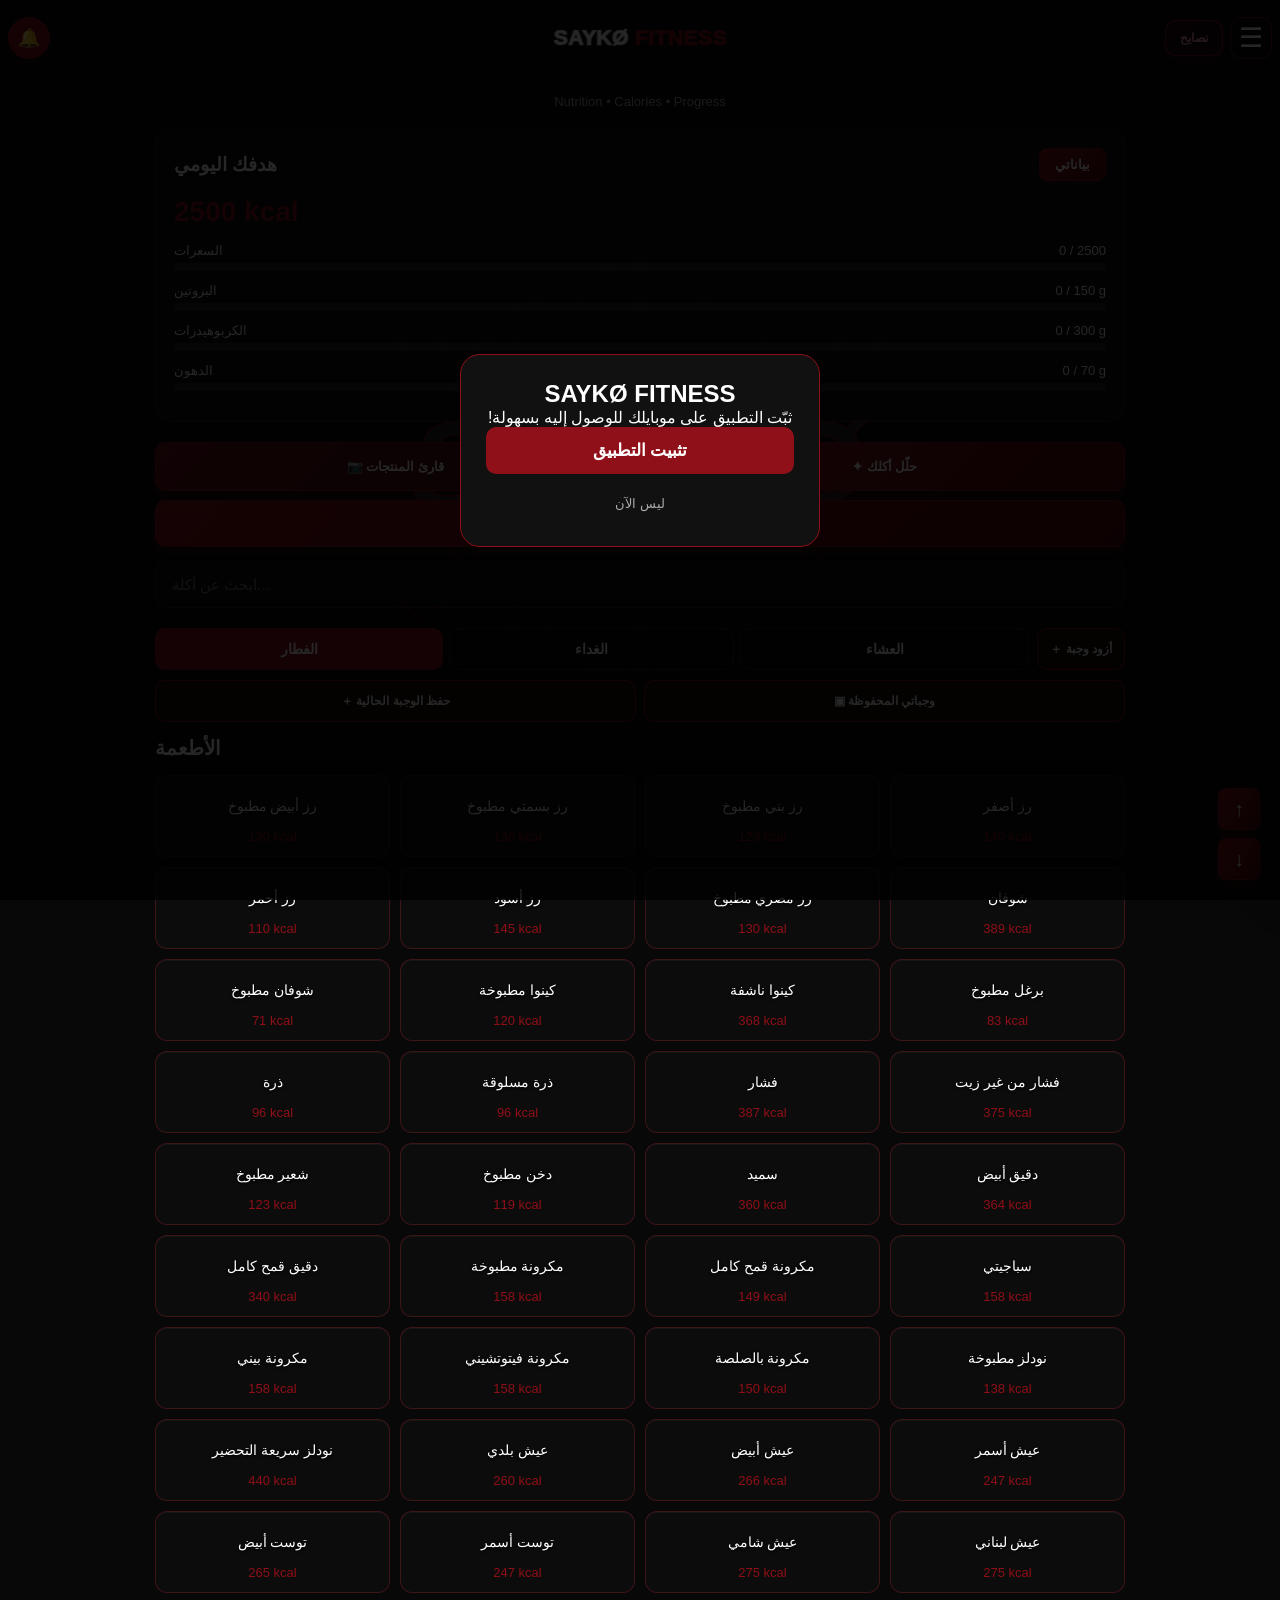
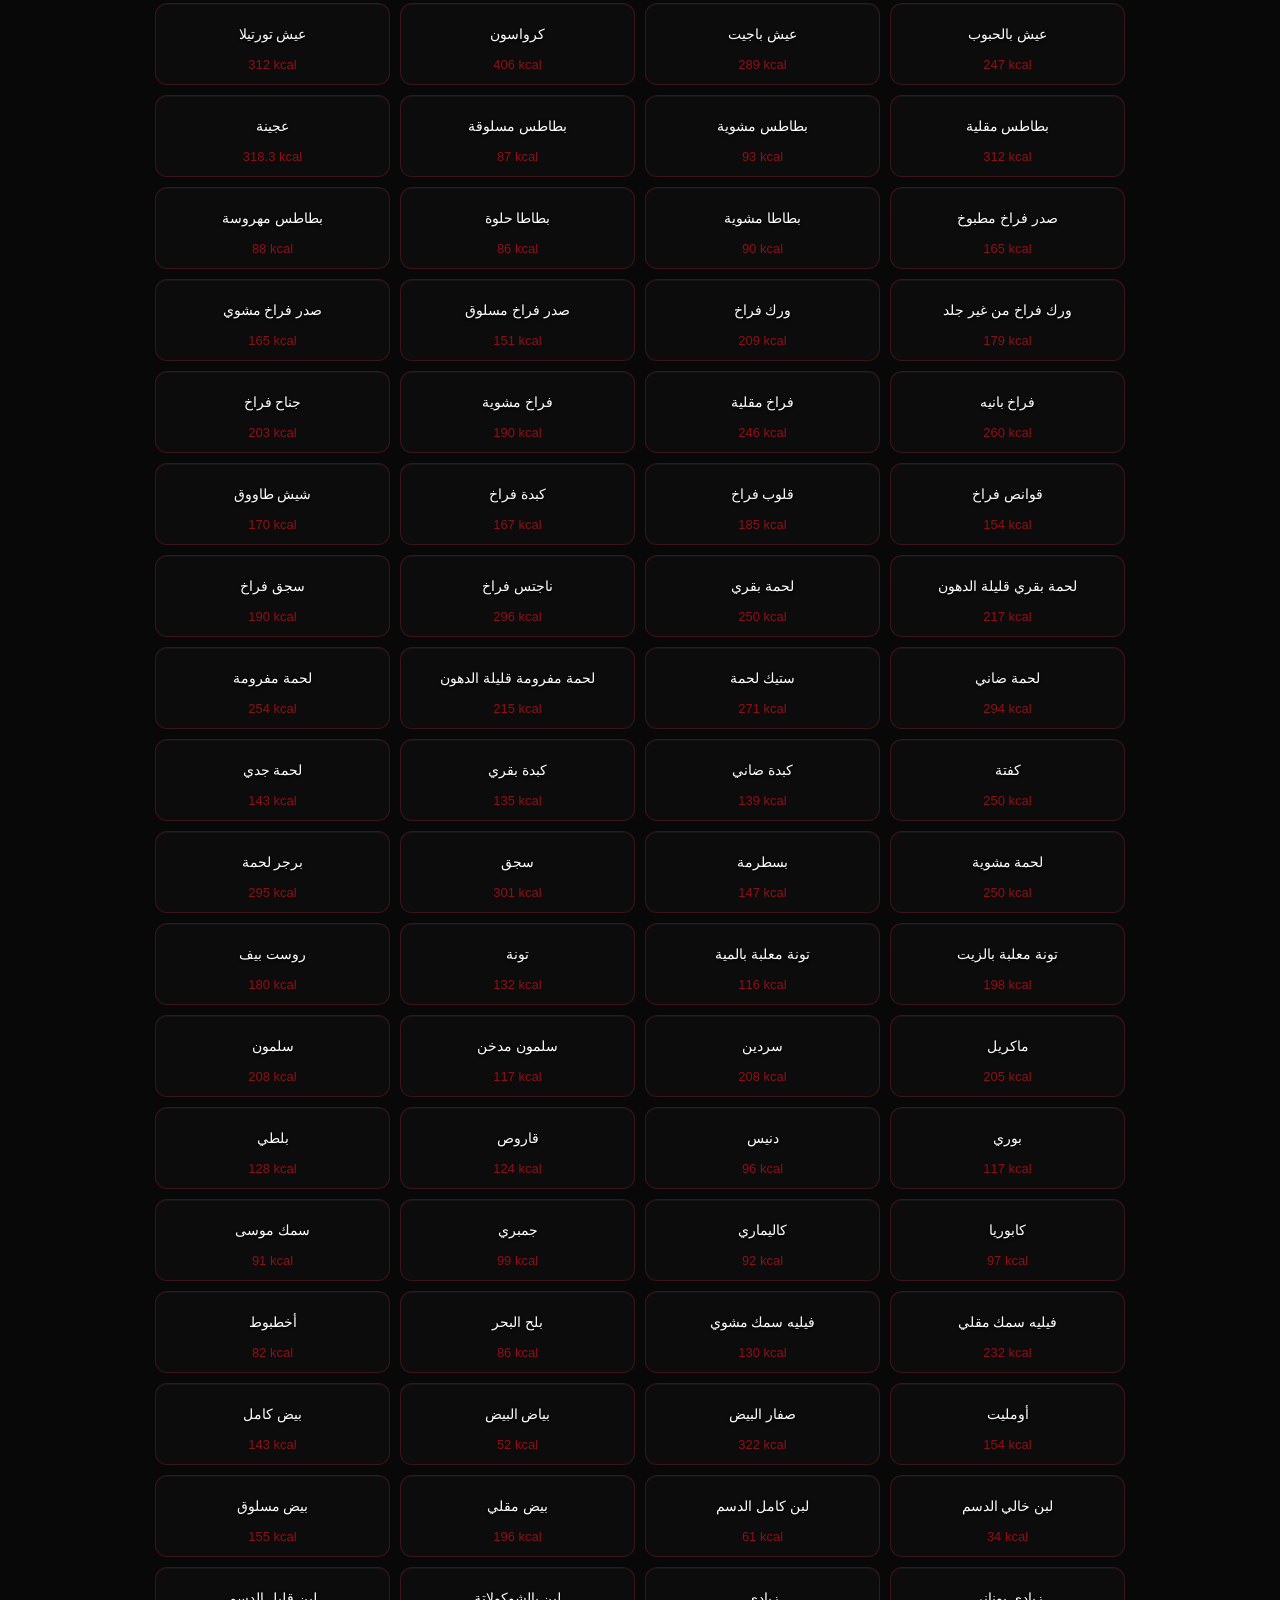
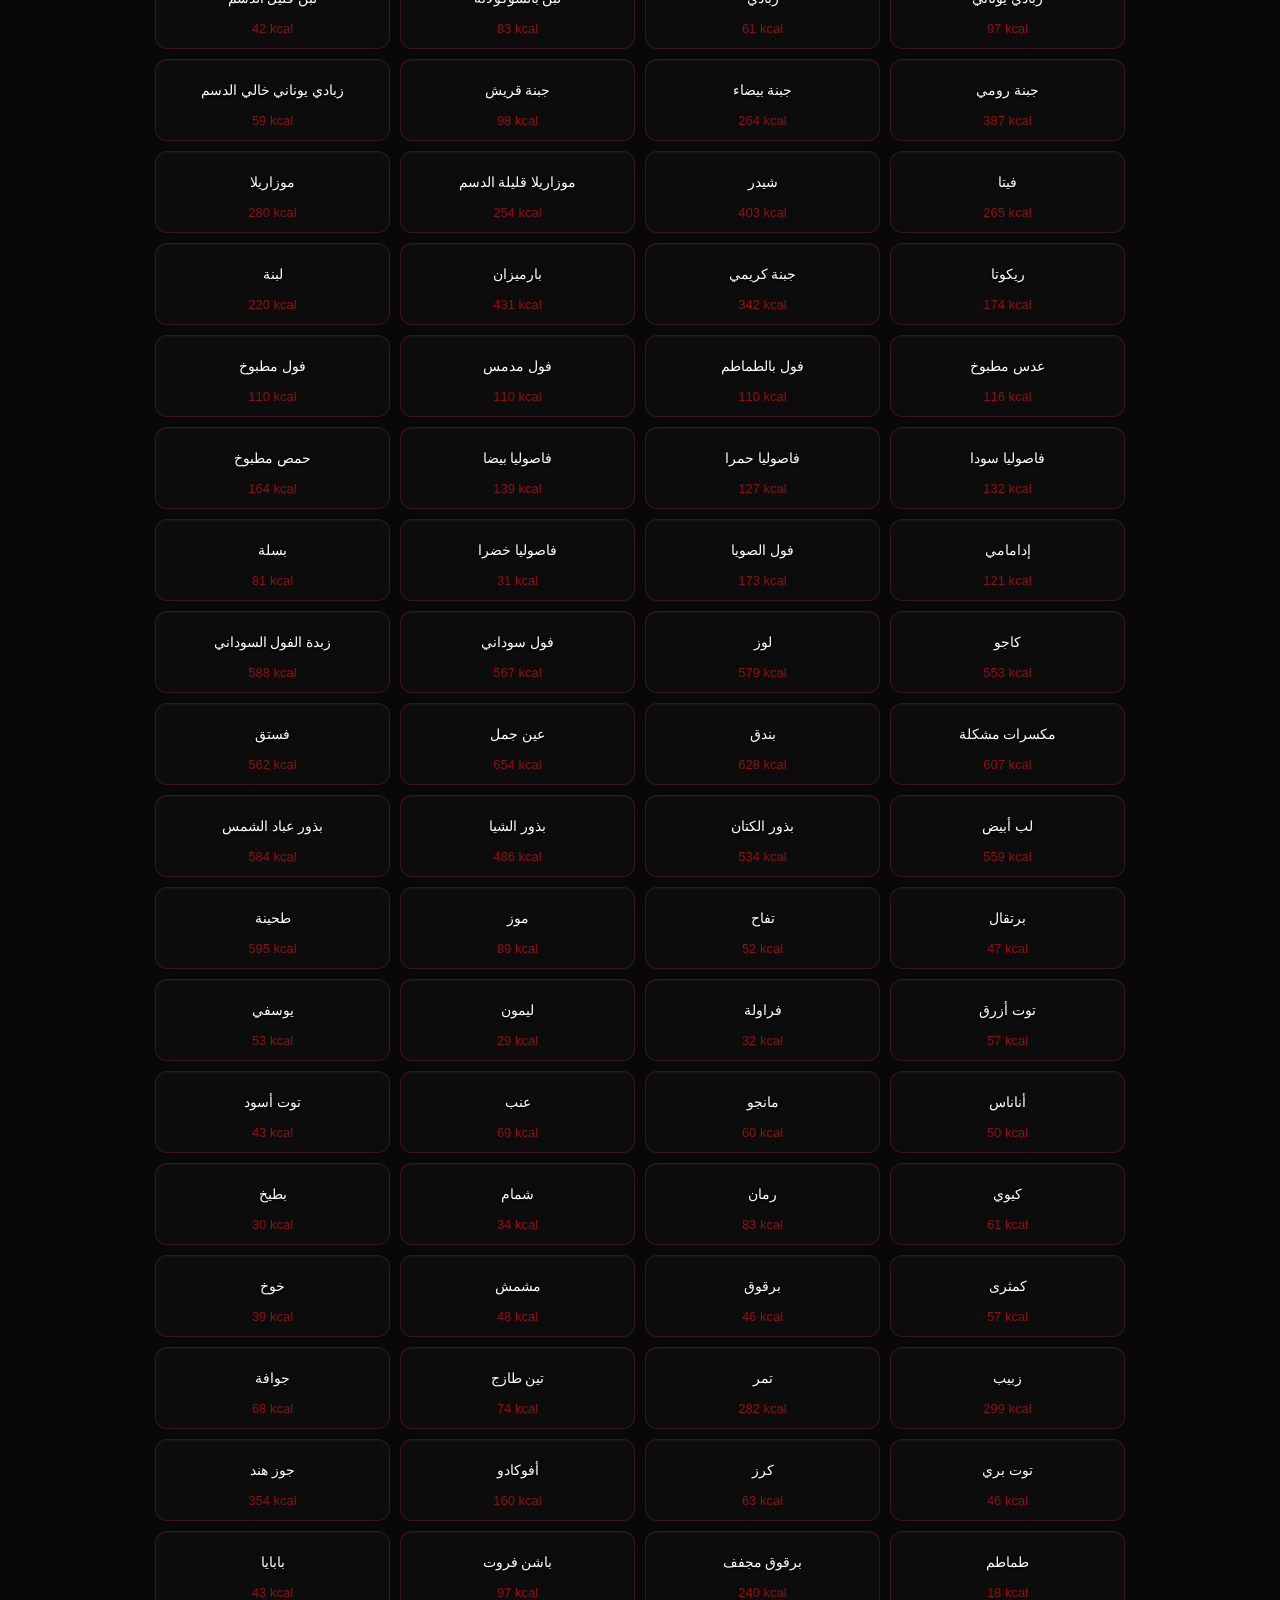
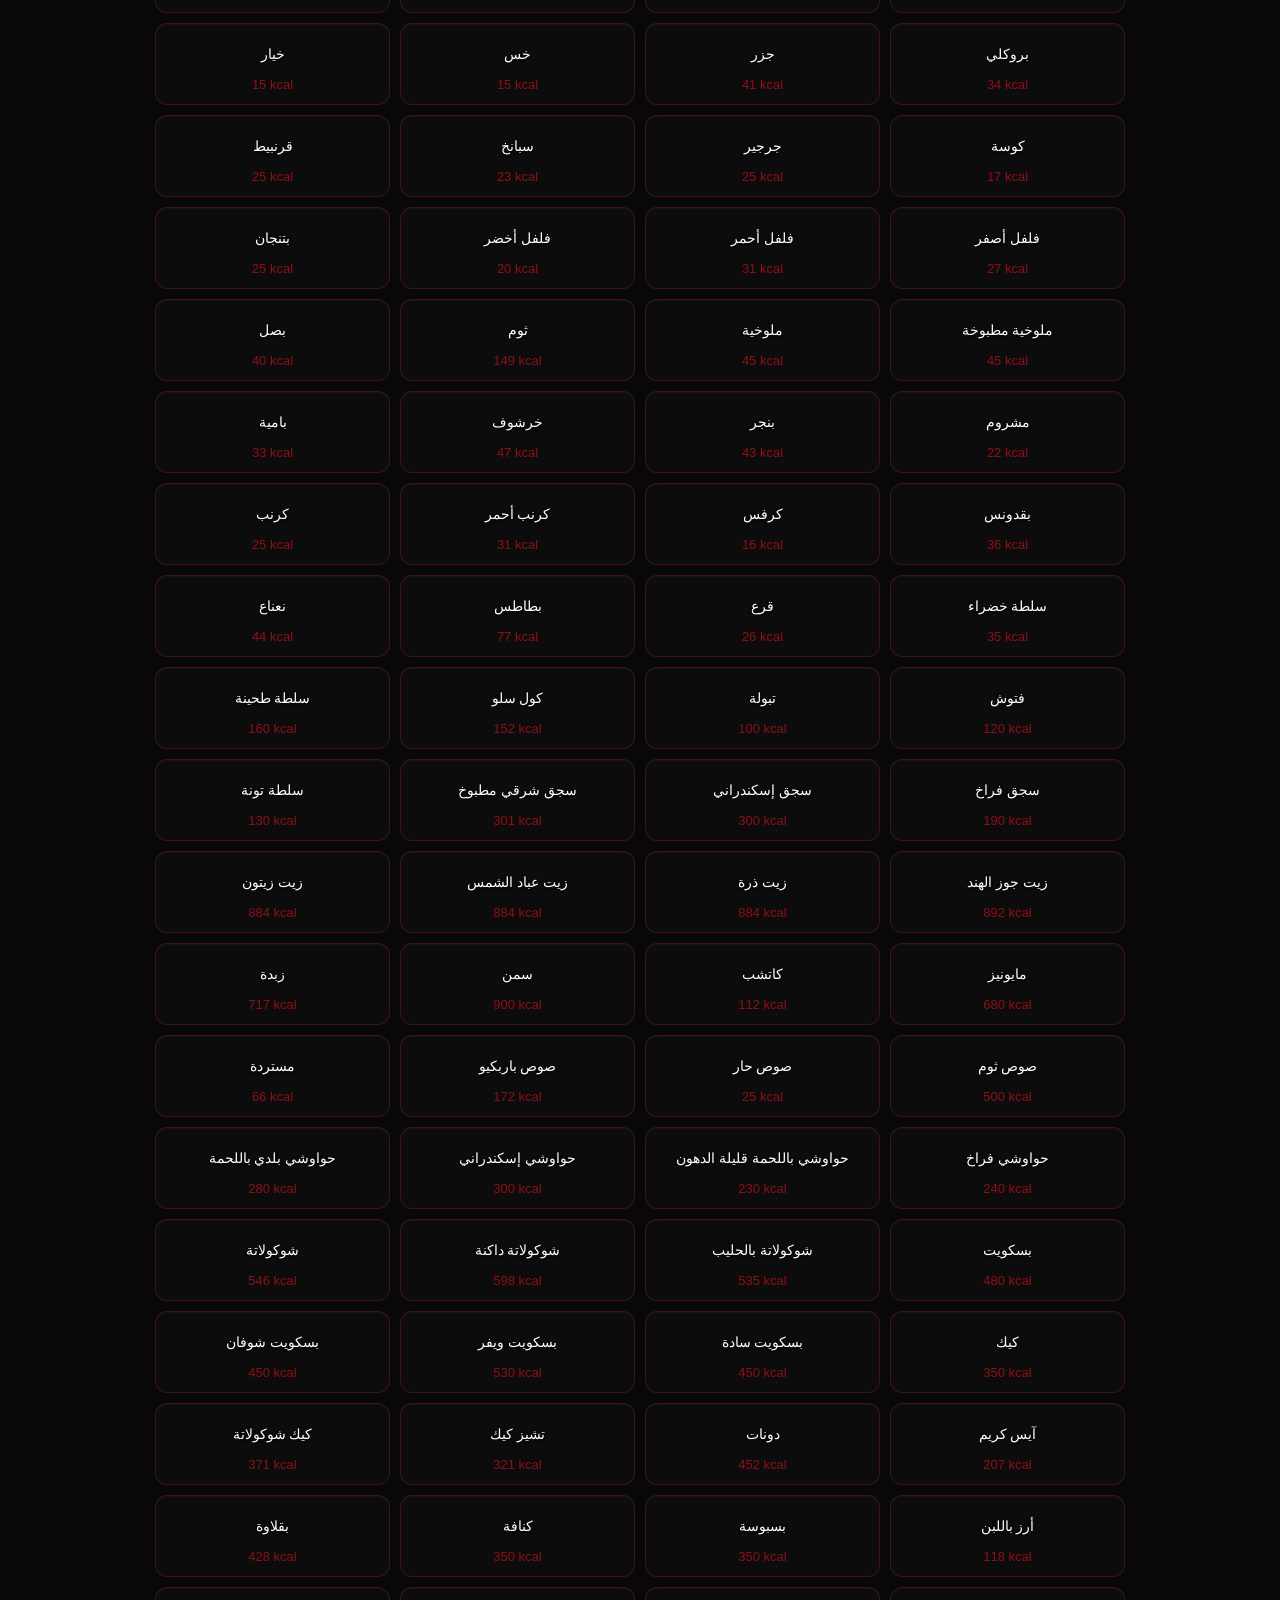
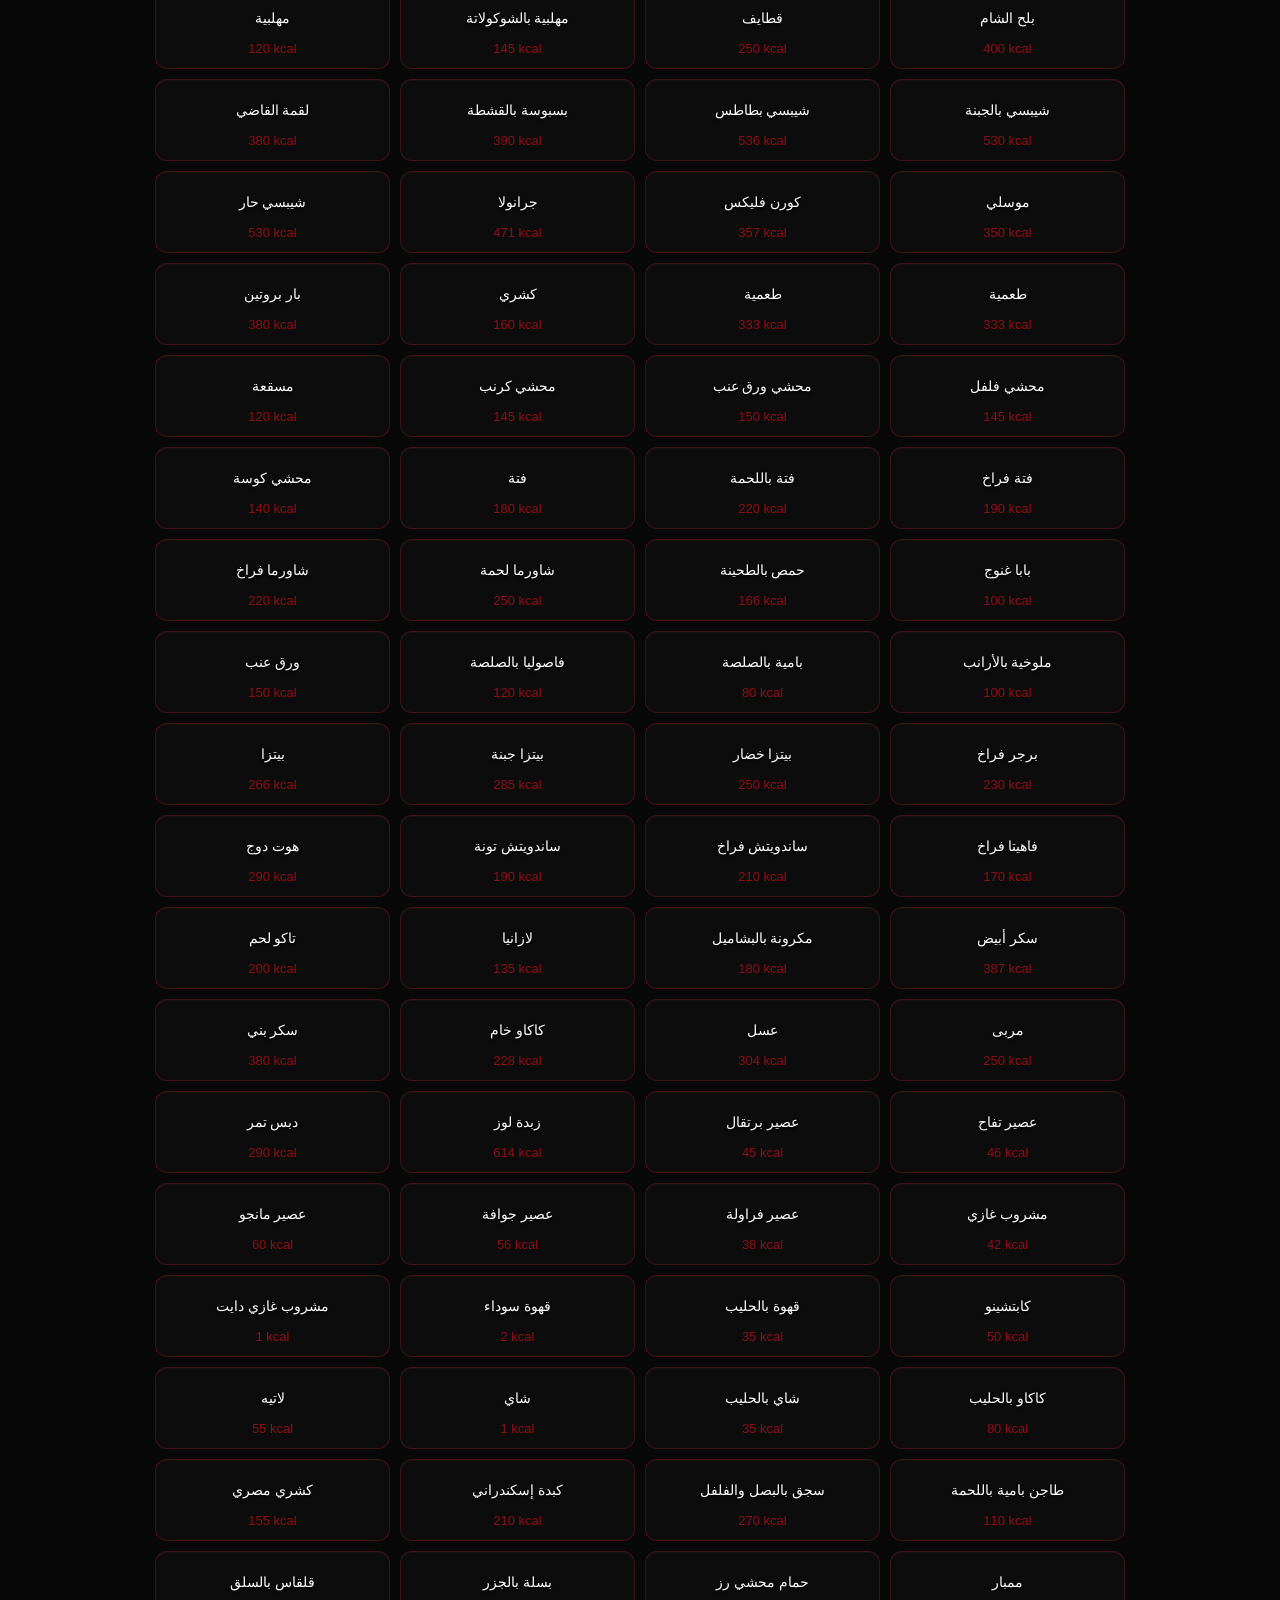
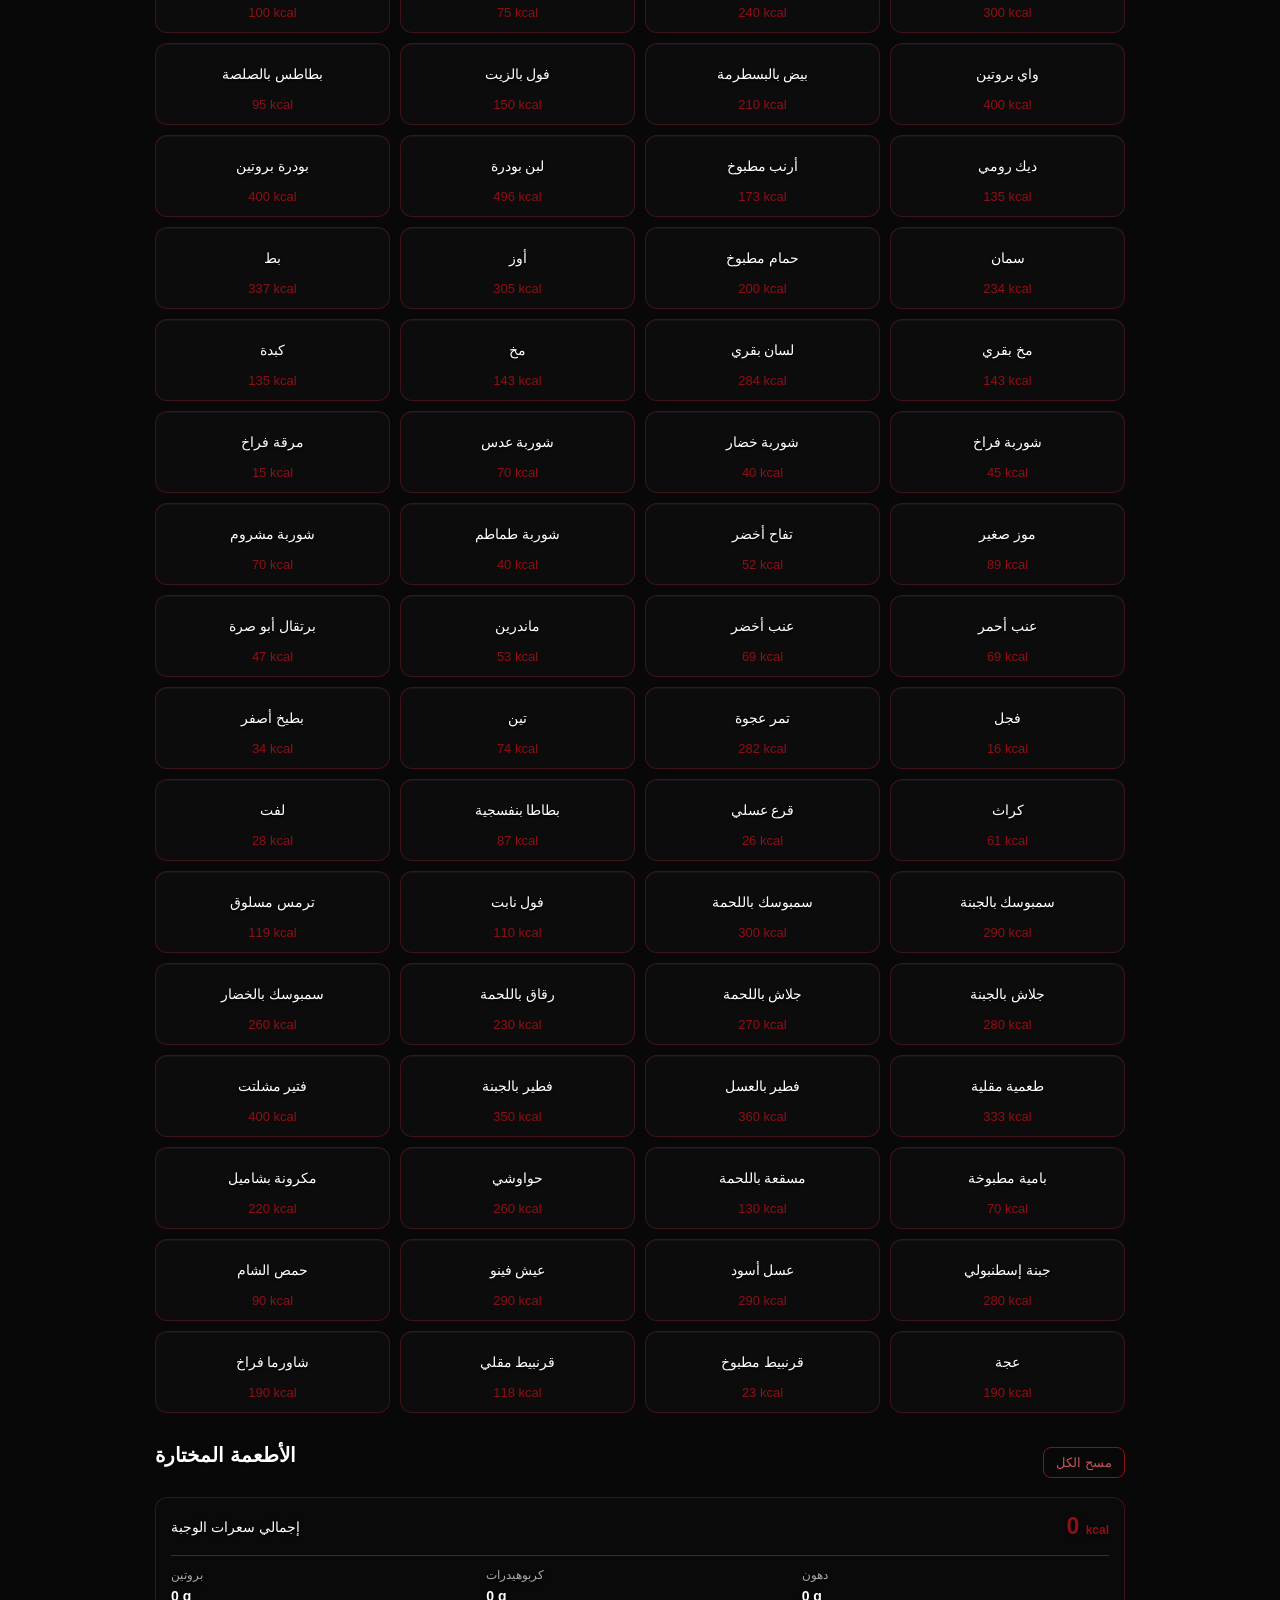
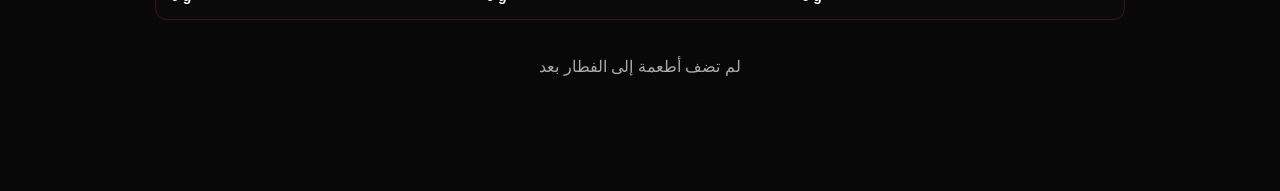
<file: index.html>
<!DOCTYPE html>

<head>

<meta charset="UTF-8">

<meta name="viewport"
      content="width=device-width, initial-scale=1.0, maximum-scale=1.0, user-scalable=no">

<title>SAYKØ FITNESS | Official Fitness & Nutrition Platform</title>
  <script type="application/ld+json">
{
  "@context": "https://schema.org",
  "@graph": [
    {
      "@type": "WebSite",
      "@id": "https://and312177-design.github.io/SAYKO/#website",
      "name": "SAYKØ FITNESS",
      "alternateName": "SAYKO FITNESS",
      "url": "https://and312177-design.github.io/SAYKO/",
      "publisher": { "@id": "https://and312177-design.github.io/SAYKO/#organization" }
    },
    {
      "@type": "Organization",
      "@id": "https://and312177-design.github.io/SAYKO/#organization",
      "name": "SAYKØ FITNESS",
      "alternateName": "SAYKO FITNESS",
      "url": "https://and312177-design.github.io/SAYKO/",
      "logo": "https://and312177-design.github.io/SAYKO/sayko-favicon.png",
      "description": "A fitness and nutrition platform offering digital tools and resources.",
      "founder": { "@id": "https://and312177-design.github.io/SAYKO/founder.html#person" }
    },
    {
      "@type": "Person",
      "@id": "https://and312177-design.github.io/SAYKO/founder.html#person",
      "name": "عمار سعيد",
      "alternateName": "Ammar",
      "jobTitle": "Founder & Creator",
      "url": "https://and312177-design.github.io/SAYKO/founder.html",
      "sameAs": [ "https://www.instagram.com/ammar_sayko/" ],
      "worksFor": { "@id": "https://and312177-design.github.io/SAYKO/#organization" }
    }
  ]
}
</script>
<meta property="og:image" content="https://and312177-design.github.io/SAYKO/sayko-social-preview.png">
<meta property="og:title" content="SAYKØ FITNESS">
<meta property="og:description" content="Free fitness and nutrition tools by SAYKØ FITNESS, founded and created by Ammar Saeed.">
<meta property="og:type" content="website">
<meta property="og:url" content="https://and312177-design.github.io/SAYKO/">
<meta property="og:image:width" content="1200">
<meta property="og:image:height" content="630">
<meta name="twitter:card" content="summary_large_image">
<meta name="twitter:title" content="SAYKØ FITNESS">
<meta name="twitter:description" content="Free fitness and nutrition tools by SAYKØ FITNESS, founded and created by Ammar Saeed.">
<meta name="twitter:image" content="https://and312177-design.github.io/SAYKO/sayko-social-preview.png">
<meta name="description" content="SAYKØ FITNESS is a free fitness and nutrition platform created by Ammar Saeed. Explore nutrition tools, calorie tracking and fitness resources.">
  <link rel="icon" type="image/png" sizes="512x512" href="https://and312177-design.github.io/SAYKO/sayko-favicon.png">
<link rel="apple-touch-icon" href="https://and312177-design.github.io/SAYKO/sayko-favicon.png">
<link rel="apple-touch-icon" href="[data-uri]">
  

<link rel="manifest" href="manifest.json">

<meta name="theme-color"
      content="#080808">

<style>

/* ================= RESET ================= */

*{
    box-sizing:border-box;
    margin:0;
    padding:0;
    font-family:Arial,Tahoma,sans-serif;
}

:root{
    --red:#8f1018;
    --bg:#080808;
    --card:#111111;
    --border:rgba(65,65,65,.72);
    --text:#fff;
    --muted:#aaa;
}

body.light{
    --bg:#f4f4f4;
    --card:#ffffff;
    --border:rgba(190,190,190,.72);
    --text:#111;
    --muted:#666;
}

body{
    background-color:var(--bg);
    /* الخلفية ثابتة عبر عنصر مستقل حتى لا تتحرك مع سكرول أندرويد */
    color:var(--text);
    isolation:isolate;
    min-height:100vh;
    padding-top:70px;
    transition:.25s;
}


/* ================= HEADER ================= */

header{
    height:70px;
    background:transparent;
    border-bottom:1px solid transparent;
    box-shadow:none;
    display:flex;
    align-items:center;
    justify-content:center;
    padding:0 18px;
    position:fixed;
    top:0;
    left:0;
    right:0;
    width:100%;
    z-index:5000;
}

.logo{
    position:absolute;
    left:50%;
    transform:translateX(-50%);
    white-space:nowrap;
    font-size:24px;
    font-weight:bold;
    letter-spacing:2px;
}

.logo span{
    color:var(--red);
}

.headerActions{
    position:absolute;
    right:18px;
    left:18px;
    display:flex;
    align-items:center;
    justify-content:space-between;
    direction:rtl;
    pointer-events:none;
}

.headerActions button{
    pointer-events:auto;
}

.menuBtn{
    background:none;
    border:0;
    color:var(--text);
    font-size:28px;
    cursor:pointer;
    width:45px;
    height:45px;
    order:1;
}

.updateBtn{
    order:2;
}


.menuBtn{
    background:none;
    border:0;
    color:var(--text);
    font-size:28px;
    cursor:pointer;
    width:45px;
    height:45px;
}

.headerLeft{
    display:flex;
    align-items:center;
}


/* ================= UPDATE BELL ================= */

.updateBtn{
    position:relative;
    width:42px;
    height:42px;
    border-radius:50%;
    border:1px solid var(--red);
    background:var(--red);
    color:#fff;
    cursor:pointer;
    font-size:18px;
}

.updateDot{
    position:absolute;
    top:1px;
    right:1px;
    width:11px;
    height:11px;
    background:#fff;
    border:2px solid var(--red);
    border-radius:50%;
    display:none;
    box-shadow:0 0 0 2px rgba(255,255,255,.15);
}

.updateDot.show{
    display:block;
    animation:updateDotPulse 1.2s infinite;
}

@keyframes updateDotPulse{

    0%,100%{
        transform:scale(1);
    }

    50%{
        transform:scale(1.25);
    }

}


/* ================= SIDE MENU ================= */

.sideOverlay{
    position:fixed;
    inset:0;
    background:rgba(0,0,0,.65);
    z-index:2000;
    opacity:0;
    visibility:hidden;
    transition:.25s;
}

.sideOverlay.show{
    opacity:1;
    visibility:visible;
}

.sideMenu{
    position:fixed;
    top:0;
    right:0;
    width:300px;
    max-width:85%;
    height:100vh;
    background:var(--card);
    border-left:1px solid var(--border);
    z-index:2100;
    transform:translateX(100%);
    transition:transform .3s ease;
    box-shadow:-8px 0 30px rgba(0,0,0,.45);
}

.sideMenu.open{
    transform:translateX(0);
}

.sideHeader{
    height:75px;
    display:flex;
    align-items:center;
    justify-content:space-between;
    padding:0 20px;
    border-bottom:1px solid var(--border);
}

.sideTitle{
    font-size:21px;
    font-weight:bold;
}

.closeMenu{
    width:40px;
    height:40px;
    border:0;
    background:none;
    color:var(--text);
    font-size:28px;
    cursor:pointer;
}

.menuItems{
    padding:15px 10px;
}

.menuItem{
    width:100%;
    background:none;
    border:0;
    color:var(--text);
    padding:17px 15px;
    font-size:17px;
    text-align:right;
    cursor:pointer;
    border-radius:10px;
    display:flex;
    align-items:center;
    justify-content:flex-start;
    gap:12px;
    direction:rtl;
}

.menuItem:hover{
    background:rgba(255,0,0,.10);
}

.menuItem .icon{
    width:25px;
    text-align:center;
    flex-shrink:0;
}

/* SOCIAL ACCOUNTS */
/* ================= MAIN ================= */

main{
    width:100%;
    max-width:1000px;
    margin:auto;
    padding:20px 15px 90px;
}

.subtitle{
    text-align:center;
    color:var(--muted);
    font-size:13px;
    margin-bottom:20px;
}


/* ================= GOAL ================= */

.goalCard{
    background:var(--card);
    border:1px solid var(--border);
    border-radius:15px;
    padding:18px;
    margin-bottom:20px;
}

.goalTop{
    display:flex;
    justify-content:space-between;
    align-items:center;
    margin-bottom:15px;
}

.goalTitle{
    font-size:19px;
    font-weight:bold;
}

.editBtn{
    background:var(--red);
    color:#fff;
    border:1px solid var(--red);
    border-radius:8px;
    padding:8px 15px;
    cursor:pointer;
    font-weight:bold;
}

.totalCalories{
    font-size:28px;
    font-weight:bold;
    color:var(--red);
    margin-bottom:15px;
}

.progressItem{
    margin-bottom:12px;
}

.progressInfo{
    display:flex;
    justify-content:space-between;
    font-size:13px;
    margin-bottom:5px;
}

.progressBar{
    width:100%;
    height:8px;
    background:#292929;
    border-radius:20px;
    overflow:hidden;
}

.progressFill{
    height:100%;
    width:0%;
    background:var(--red);
    border-radius:20px;
    transition:.3s;
}


/* ================= SEARCH ================= */

.searchBox{
    margin-bottom:20px;
}

.searchBox input{
    width:100%;
    padding:14px 16px;
    border-radius:12px;
    border:1px solid var(--border);
    background:var(--card);
    color:var(--text);
    outline:none;
    font-size:15px;
}

.searchBox input:focus{
    border-color:var(--red);
}


/* ================= FOOD ================= */

.sectionTitle{
    font-size:20px;
    font-weight:bold;
    margin-bottom:15px;
}

.foodGrid{
    display:grid;
    grid-template-columns:repeat(4,1fr);
    gap:10px;
}

.foodCard{
    background:var(--card);
    border:1px solid var(--border);
    border-radius:12px;
    padding:12px 7px;
    cursor:pointer;
    text-align:center;
    transition:.2s;
}

.foodCard:hover{
    border-color:var(--red);
    transform:translateY(-2px);
}

.foodName{
    color:var(--text);
    font-size:14px;
    min-height:35px;
    display:flex;
    align-items:center;
    justify-content:center;
}

.foodCalories{
    color:var(--red);
    font-size:13px;
    margin-top:6px;
}

body.light .foodName{
    color:#000;
}

body.light .foodCard{
    color:#000;
}


/* ================= SELECTED ================= */

.selectedSection{
    margin-top:30px;
}

.selectedHeader{
    display:flex;
    justify-content:space-between;
    align-items:center;
    margin-bottom:15px;
}

.clearBtn{
    background:none;
    color:var(--red);
    border:1px solid var(--red);
    padding:7px 12px;
    border-radius:8px;
    cursor:pointer;
}

.selectedFood{
    background:var(--card);
    border:1px solid var(--border);
    border-radius:12px;
    padding:14px;
    margin-bottom:10px;
}

.selectedTop{
    display:flex;
    justify-content:space-between;
    align-items:flex-start;
}

.selectedName{
    color:var(--text);
    font-size:16px;
    font-weight:bold;
}

body.light .selectedName{
    color:#000;
}

.selectedCalories{
    color:var(--red);
    font-weight:bold;
}

.selectedWeight{
    color:var(--red);
    font-size:13px;
    margin-top:3px;
}

.selectedMacros{
    color:var(--muted);
    font-size:13px;
    margin-top:8px;
}

.removeBtn{
    color:var(--red);
    background:none;
    border:0;
    cursor:pointer;
    font-size:18px;
}


/* ================= SCROLL ================= */

.scrollBtn{
    position:fixed;
    right:20px;
    width:42px;
    height:42px;
    border-radius:8px;
    background:var(--red);
    color:#fff;
    border:1px solid var(--red);
    z-index:1000;
    font-size:20px;
    font-weight:bold;
    cursor:pointer;
    box-shadow:0 3px 10px rgba(0,0,0,.25);
}

#scrollTop{
    bottom:70px;
    right:20px;
}

#scrollBottom{
    bottom:20px;
    right:20px;
}


/* ================= MODALS ================= */

.modalOverlay{
    position:fixed;
    inset:0;
    background:rgba(0,0,0,.7);
    display:none;
    align-items:center;
    justify-content:center;
    z-index:3000;
    padding:15px;
}

.modalOverlay.show{
    display:flex;
    overflow:hidden;
    overscroll-behavior:contain;
    touch-action:pan-y;
}

.modal{
    width:100%;
    max-width:430px;
    max-height:90vh;
    max-height:90dvh;
    overflow-y:auto;
    overscroll-behavior:contain;
    -webkit-overflow-scrolling:touch;
    touch-action:pan-y;
    background:var(--card);
    border:1px solid var(--border);
    border-radius:18px;
    padding:20px;
}

.modalHeader{
    display:flex;
    justify-content:space-between;
    align-items:center;
    margin-bottom:20px;
}

.modalTitle{
    font-size:20px;
    font-weight:bold;
}

.closeBtn{
    width:36px;
    height:36px;
    min-width:36px;
    display:inline-flex;
    align-items:center;
    justify-content:center;
    background:linear-gradient(145deg,rgba(143,16,24,.24),rgba(20,12,13,.92));
    border:1px solid rgba(190,42,53,.48);
    border-radius:11px;
    color:#f0a0a5;
    font-size:25px;
    line-height:1;
    cursor:pointer;
    box-shadow:inset 0 1px rgba(255,255,255,.05),0 5px 14px rgba(0,0,0,.24);
    transition:background .18s ease,border-color .18s ease,transform .18s ease;
}
.closeBtn:active{transform:scale(.94);background:linear-gradient(145deg,rgba(175,25,36,.42),rgba(20,12,13,.96));}
.closeBtn:focus-visible{outline:2px solid #c34a53;outline-offset:2px;}
.modalHeader .closeBtn{flex:0 0 36px;}

.inputGroup{
    margin-bottom:14px;
}

.inputGroup label{
    display:block;
    color:var(--muted);
    font-size:13px;
    margin-bottom:6px;
}

.inputGroup input,
.inputGroup select{
    width:100%;
    padding:12px;
    border-radius:9px;
    border:1px solid var(--border);
    background:var(--bg);
    color:var(--text);
    outline:none;
}

.primaryBtn{
    width:100%;
    padding:13px;
    background:linear-gradient(135deg,#8f1018,#53070c);
    color:#fff;
    border:1px solid #8f1018;
    border-radius:10px;
    cursor:pointer;
    font-weight:bold;
    font-size:15px;
}

.primaryBtn:hover{
    background:#666;
}


/* ================= UNITS ================= */

.unitButtons{
    display:flex;
    gap:8px;
    margin-bottom:15px;
}

.unitBtn{
    flex:1;
    padding:10px;
    border-radius:8px;
    border:1px solid #8f1018;
    background:linear-gradient(135deg,#8f1018,#53070c);
    color:#fff;
    cursor:pointer;
    font-weight:bold;
}

.unitBtn:hover{
    background:linear-gradient(135deg,#a51b25,#650910);
}

.unitBtn.active{
    background:linear-gradient(135deg,#8f1018,#53070c);
    color:#fff;
    border-color:#a51b25;
    box-shadow:0 4px 13px rgba(143,16,24,.22);
}


/* ================= LIVE NUTRITION ================= */

.liveNutrition{
    background:var(--bg);
    border:1px solid var(--border);
    border-radius:12px;
    padding:14px;
    margin:5px 0 15px;
}

.liveTitle{
    color:var(--muted);
    font-size:13px;
    margin-bottom:12px;
    text-align:center;
}

.liveGrid{
    display:grid;
    grid-template-columns:repeat(2,1fr);
    gap:8px;
}

.liveItem{
    background:var(--card);
    border:1px solid var(--border);
    border-radius:9px;
    padding:10px;
    text-align:center;
}

.liveItem span{
    display:block;
    color:var(--muted);
    font-size:12px;
    margin-bottom:4px;
}

.liveItem strong{
    color:var(--red);
    font-size:16px;
}


/* ================= REFERENCES ================= */

.reference{
    padding:13px;
    border-bottom:1px solid var(--border);
}

.reference:last-child{
    border-bottom:0;
}

.reference strong{
    color:var(--text);
}

.reference span{
    display:block;
    color:var(--muted);
    font-size:12px;
    margin-top:4px;
}


/* ================= ERROR ================= */

.errorOverlay{
    position:fixed;
    inset:0;
    background:rgba(0,0,0,.45);
    display:none;
    align-items:center;
    justify-content:center;
    z-index:5000;
}

.errorOverlay.show{
    display:flex;
}

.errorBox{
    width:90%;
    max-width:330px;
    background:var(--card);
    border:1px solid var(--red);
    border-radius:14px;
    padding:20px;
    text-align:center;
}

.errorBox h3{
    color:var(--red);
    margin-bottom:10px;
}

.errorBox p{
    color:var(--text);
    font-size:14px;
    line-height:1.6;
}

.errorBox button{
    margin-top:15px;
    background:linear-gradient(135deg,#8f1018,#53070c);
    color:#fff;
    border:1px solid #8f1018;
    padding:9px 20px;
    border-radius:8px;
    cursor:pointer;
}


/* ================= CUSTOM FOOD ================= */
.foodActionButtons{
    display:grid;
    grid-template-columns:1fr 1fr;
    gap:9px;
    margin:14px 0 9px;
}
.foodActionButtons .primaryBtn{
    margin:0;
    min-height:49px;
    padding:11px 8px;
    font-size:13px;
}
.customFoodFullBtn{
    display:block;
    width:100%;
    min-height:47px;
    margin:0 0 14px;
}
.mealHeaderRow{display:flex;align-items:stretch;gap:8px;margin:0 0 15px}
.mealHeaderRow .mealTabs{flex:1;min-width:0;margin:0;}
.addMealBtn{flex:0 0 auto;padding:0 12px;border:1px solid var(--red);border-radius:10px;background:rgba(143,16,24,.12);color:var(--text);font:inherit;font-size:12px;font-weight:800;white-space:nowrap;cursor:pointer}
.customFoodOpenBtn{
    background:var(--red);
    border-color:var(--red);
}
.analyzeFoodOpenBtn{
    background:linear-gradient(135deg,#8f1018,#53070c);
    border-color:#a51b25;
    box-shadow:0 5px 18px rgba(180,0,20,.2);
}
.analyzeHint{
    color:var(--muted);
    font-size:12px;
    line-height:1.7;
    margin:-7px 0 14px;
}
.analyzeTextarea{
    width:100%; min-height:112px; resize:vertical;
    padding:13px; border-radius:11px; border:1px solid var(--border);
    background:var(--bg); color:var(--text); outline:none;
    font:inherit; line-height:1.7;
}
.analyzeResults{margin-top:14px;display:grid;gap:9px}
.analyzeFoodRow{
    display:grid;grid-template-columns:minmax(0,1fr) 82px;gap:8px;
    align-items:center;padding:10px;border:1px solid var(--border);
    border-radius:10px;background:var(--bg);
}
.analyzeFoodRow strong{display:block;font-size:13px}
.analyzeFoodRow small{display:block;color:var(--muted);font-size:11px;margin-top:4px}
.analyzeFoodRow input{
    width:100%;padding:9px 5px;text-align:center;border-radius:8px;
    border:1px solid var(--border);background:var(--card);color:var(--text);
}
.analyzeTotals{margin-top:13px;padding:12px;border-radius:10px;background:rgba(150,15,25,.12);border:1px solid rgba(180,20,35,.35);font-size:12px;line-height:1.9}
.productScannerOpenBtn{background:linear-gradient(135deg,#6f1119,#35070b);border-color:#8f1018;box-shadow:0 5px 16px rgba(160,0,20,.18)}
.scannerVideoWrap{position:relative;overflow:hidden;border-radius:14px;background:#050505;border:1px solid var(--border);min-height:190px}
#productScannerVideo{display:block;width:100%;max-height:270px;object-fit:cover}
.scannerStatus{font-size:12px;line-height:1.7;color:var(--muted);margin:10px 0}
.scannerPreview{display:none;margin-top:13px;padding:13px;border:1px solid rgba(143,16,24,.55);border-radius:13px;background:rgba(143,16,24,.08)}
.scannerProductName{font-weight:800;font-size:16px;margin-bottom:4px}
.scannerNutrients{display:grid;grid-template-columns:repeat(2,minmax(0,1fr));gap:8px;margin:12px 0}
.scannerNutrient{padding:9px;border-radius:9px;background:rgba(255,255,255,.045);border:1px solid var(--border);font-size:12px}
.scannerNutrient b{display:block;font-size:15px;margin-top:4px}
.scannerWeightInput{width:100%;padding:11px;border-radius:9px;border:1px solid var(--border);background:var(--bg);color:var(--text);font:inherit;margin-top:6px}
.scannerActionRow{display:flex;gap:8px;margin-top:12px}
.scannerActionRow button{flex:1;min-height:44px}
.scannerSmall{font-size:11px;color:var(--muted);line-height:1.6}

.savedMealActions{display:grid;grid-template-columns:1fr 1fr;gap:8px;margin:-5px 0 14px}
.savedMealActionBtn{min-height:42px;padding:9px 10px;border:1px solid var(--red);border-radius:10px;background:rgba(143,16,24,.12);color:var(--text);font:inherit;font-size:12px;font-weight:800;cursor:pointer}
.savedMealCard{padding:13px;margin:10px 0;border:1px solid var(--border);border-radius:12px;background:var(--card)}
.savedMealCardHead{display:flex;justify-content:space-between;align-items:center;gap:8px;margin-bottom:7px}
.savedMealCardName{font-weight:800;font-size:14px}
.savedMealCardMeta{font-size:11px;color:var(--muted);line-height:1.7}
.savedMealCardActions{display:flex;gap:7px;margin-top:10px}
.savedMealCardActions button{flex:1;min-height:38px;border-radius:8px;border:1px solid var(--border);background:var(--bg);color:var(--text);font:inherit;font-size:12px;font-weight:700}
.savedMealCardActions .savedMealUse{background:var(--red);border-color:var(--red);color:#fff}
.savedMealEmpty{text-align:center;color:var(--muted);padding:22px 10px;font-size:13px}
@media(max-width:340px){.savedMealActions{grid-template-columns:1fr}}

@media(max-width:480px){.foodActionButtons{grid-template-columns:repeat(2,minmax(0,1fr));gap:7px}.foodActionButtons .primaryBtn{font-size:12px;padding:10px 5px;min-height:48px;line-height:1.35}.mealHeaderRow{gap:6px}.addMealBtn{padding:0 8px;font-size:11px}.mealTab{font-size:12px;padding:11px 3px}}
@media(max-width:340px){.mealHeaderRow{flex-wrap:wrap}.mealHeaderRow .mealTabs{flex-basis:100%}.addMealBtn{width:100%;min-height:42px}}

.customFoodNote{
    color:var(--muted);
    font-size:12px;
    line-height:1.6;
    margin:-8px 0 15px;
}
.customFoodDelete{
    margin-top:8px;
    padding:7px 10px;
    border:1px solid var(--red);
    border-radius:8px;
    color:var(--red);
    background:transparent;
    cursor:pointer;
}

/* ================= MOBILE ================= */

@media(max-width:600px){

    .foodGrid{
        grid-template-columns:repeat(4,1fr);
    }

    .foodCard{
        padding:9px 4px;
    }

    .foodName{
        font-size:12px;
    }

    .foodCalories{
        font-size:11px;
    }

    .logo{
        font-size:20px;
    }

    .headerActions{
        right:10px;
        gap:5px;
    }

    .menuBtn{
        width:40px;
        height:40px;
        font-size:27px;
    }

    .updateBtn{
        width:40px;
        height:40px;
        font-size:17px;
    }

    .sideMenu{
        width:285px;
    }

}

@media(max-width:350px){

    .foodGrid{
        grid-template-columns:repeat(3,1fr);
    }

    .logo{
        font-size:18px;
    }

}


/* ===== MEAL TABS ===== */

.mealTabs {
    display: flex;
    gap: 6px;
    overflow-x: auto;
    scrollbar-width: none;
}

.mealTab {
    flex:1 0 auto;
    min-width: 66px;
    padding: 12px 5px;
    border: 1px solid var(--border);
    border-radius: 10px;
    background: var(--card);
    color: var(--text);
    font-size: 14px;
    font-weight: bold;
    cursor: pointer;
    transition: .2s;
}

.mealTab.active {
    background: var(--red);
    border-color: var(--red);
    color: #fff;
}

.mealTotals {
    background: var(--card);
    border: 1px solid var(--border);
    border-radius: 12px;
    padding: 15px;
    margin: 12px 0;
}

.mealTotalCalories {
    display: flex;
    align-items: center;
    justify-content: space-between;
    gap: 8px;
    color: var(--text);
    font-size: 14px;
}

.mealTotalCalories strong {
    color: var(--red);
    font-size: 23px;
}

.mealTotalCalories small {
    font-size: 12px;
}

.mealMacros {
    display: grid;
    grid-template-columns: repeat(3, minmax(0, 1fr));
    gap: 8px;
    margin-top: 15px;
    padding-top: 12px;
    border-top: 1px solid var(--border);
}

.mealMacro {
    display: flex;
    flex-direction: column;
    gap: 6px;
    font-size: 12px;
    color: var(--muted);
}

.mealMacro strong {
    color: var(--text);
    font-size: 14px;
}

  

/* ================= PREMIUM RED FINISH ================= */
:root{--red:#8f1018;--red-deep:#53070c;--red-glow:rgba(143,16,24,.24);}
button,.foodCard,.modal,.goalCard,.selectedFood,.liveItem{-webkit-tap-highlight-color:transparent;}
button{transition:background .2s,border-color .2s,box-shadow .2s,transform .2s,opacity .2s;}
button:focus-visible,input:focus-visible,select:focus-visible,textarea:focus-visible{outline:2px solid #a51b25;outline-offset:2px;}
.editBtn,.updateBtn,.scrollBtn,.customFoodOpenBtn,.analyzeFoodOpenBtn{background:linear-gradient(135deg,#8f1018,#53070c);border-color:#8f1018;box-shadow:0 5px 16px var(--red-glow);}
.clearBtn,.customFoodDelete{border-color:#8f1018;color:#c6535b;}
.foodCard:hover,.selectedFood:hover,.liveItem:hover{border-color:#8f1018;box-shadow:0 5px 18px rgba(0,0,0,.22);}
.searchBox input:focus,.inputGroup input:focus,.inputGroup select:focus,.analyzeTextarea:focus,.analyzeFoodRow input:focus{border-color:#8f1018;box-shadow:0 0 0 3px var(--red-glow);}
.modal{box-shadow:0 18px 55px rgba(0,0,0,.48);}
.primaryBtn:hover,.unitBtn:hover,.errorBox button:hover{background:linear-gradient(135deg,#a51b25,#650910);}
.customFoodOpenBtn{background:linear-gradient(135deg,#8f1018,#53070c);border-color:#8f1018;}
.analyzeTotals{background:rgba(143,16,24,.13);border-color:rgba(143,16,24,.42);}

/* ================= PROFILE / MY DATA PREMIUM DESIGN ================= */
#goalModal .profileModal{
    max-width:460px;
    padding:22px;
    border:1px solid rgba(143,16,24,.48);
    border-radius:22px;
    background:radial-gradient(ellipse at  top right,rgba(143,16,24,.16),transparent 42%),linear-gradient(155deg,#151313 0%,#0b0b0c 58%,#10090a 100%);
    box-shadow:0 24px 70px rgba(0,0,0,.72),0 0 30px rgba(143,16,24,.10);
}
#goalModal .modalHeader{align-items:flex-start;margin-bottom:18px;padding-bottom:17px;border-bottom:1px solid rgba(255,255,255,.07)}
#goalModal .profileHeading{min-width:0}
#goalModal .profileEyebrow{font-size:9px;letter-spacing:2.5px;font-weight:800;color:#b84a51;margin-bottom:7px}
#goalModal .modalTitle{font-size:22px;letter-spacing:.1px;color:#fff}
#goalModal .profileSubTitle{font-size:11px;line-height:1.7;color:#929092;margin-top:6px}
#goalModal .closeBtn{width:32px;height:32px;flex:0 0 32px;border:1px solid rgba(255,255,255,.10);border-radius:10px;background:rgba(255,255,255,.04);color:#d6d1d1;line-height:1}
#goalModal .profileSectionLabel{display:flex;align-items:center;gap:9px;margin:0 0 13px;color:#e8dfe0;font-size:12px;font-weight:700}
#goalModal .profileSectionLabel span{width:4px;height:16px;border-radius:5px;background:linear-gradient(#c52b35,#650910);box-shadow:0 0 12px rgba(197,43,53,.4)}
#goalModal .inputGroup{margin-bottom:11px;padding:12px 13px;border:1px solid rgba(255,255,255,.065);border-radius:13px;background:linear-gradient(120deg,rgba(255,255,255,.035),rgba(255,255,255,.012));}
#goalModal .inputGroup label{color:#c0b9ba;font-size:12px;font-weight:600;margin-bottom:8px}
#goalModal .inputGroup input,#goalModal .inputGroup select{min-height:44px;padding:11px 12px;border:1px solid rgba(255,255,255,.10);border-radius:10px;background:#090909;color:#f5f2f2;font-size:14px;}
#goalModal .inputGroup input:focus,#goalModal .inputGroup select:focus{border-color:#8f1018;box-shadow:0 0 0 3px rgba(143,16,24,.16)}
#goalModal .goalGroup{border-color:rgba(143,16,24,.24);background:linear-gradient(125deg,rgba(143,16,24,.10),rgba(255,255,255,.015))}
#goalModal .goalGroup label{color:#e6c5c7}
#goalModal .primaryBtn{margin-top:5px;min-height:48px;border-radius:12px;background:linear-gradient(135deg,#a51b25 0%,#710d15 55%,#4b080d 100%);border:1px solid rgba(205,55,65,.55);box-shadow:0 8px 22px rgba(105,8,16,.25);letter-spacing:.3px}
#goalModal .primaryBtn:active{transform:scale(.99)}
@media(max-width:480px){#goalModal.modalOverlay{padding:10px}#goalModal .profileModal{padding:17px;border-radius:19px;max-height:92dvh}#goalModal .modalTitle{font-size:20px}}



/* PREMIUM SELECT MENUS – consistent dark red styling */
select,
.inputGroup select,
#goalModal .inputGroup select,
.analyzeFoodChoice{
  -webkit-appearance:none;
  appearance:none;
  color-scheme:dark;
  background-color:#100d0e;
  background-image:url("data:image/svg+xml,%3Csvg xmlns='http://www.w3.org/2000/svg' width='18' height='18' viewBox='0 0 24 24' fill='none' stroke='%23c34a53' stroke-width='2.2' stroke-linecap='round' stroke-linejoin='round'%3E%3Cpath d='m6 9 6 6 6-6'/%3E%3C/svg%3E");
  background-repeat:no-repeat;
  background-position:left 13px center;
  background-size:17px;
  padding-left:42px !important;
  border:1px solid rgba(143,16,24,.42);
  border-radius:12px;
  transition:border-color .18s ease,box-shadow .18s ease,background-color .18s ease;
}
select:focus,
.inputGroup select:focus,
#goalModal .inputGroup select:focus,
.analyzeFoodChoice:focus{
  outline:none;
  border-color:#b52a34;
  box-shadow:0 0 0 3px rgba(143,16,24,.19),0 5px 18px rgba(0,0,0,.2);
  background-color:#160d0f;
}
select option,
.inputGroup select option,
.analyzeFoodChoice option{
  background:#151112;
  color:#f5eeee;
  padding:12px;
}
select option:checked,
.analyzeFoodChoice option:checked{
  background:#651018;
  color:#fff;
}
select:disabled{
  opacity:.55;
  cursor:not-allowed;
}


/* SAYKO CUSTOM CHOICE SHEET */
.customSelectWrap{position:relative;width:100%;}
.customSelectNative{position:absolute!important;width:1px!important;height:1px!important;opacity:0!important;pointer-events:none!important;left:0!important;bottom:0!important;padding:0!important;}
.customSelectTrigger{width:100%;min-height:46px;padding:12px 42px 12px 14px;border:1px solid rgba(143,16,24,.55);border-radius:12px;background:linear-gradient(145deg,#171113,#090909);color:#f7eeee;text-align:right;font:inherit;position:relative;cursor:pointer;box-shadow:inset 0 1px rgba(255,255,255,.035),0 5px 15px rgba(0,0,0,.18);}
.customSelectTrigger:before{content:'⌄';position:absolute;left:15px;top:50%;transform:translateY(-55%);color:#d45a63;font-size:22px;}
.customSelectTrigger:focus{outline:none;border-color:#c13a45;box-shadow:0 0 0 3px rgba(143,16,24,.2);}
.choiceShade{position:fixed;inset:0;background:rgba(0,0,0,.72);backdrop-filter:blur(5px);z-index:99990;display:flex;align-items:flex-end;justify-content:center;padding:14px;}
.choicePanel{width:min(100%,480px);max-height:min(72vh,620px);overflow:auto;background:linear-gradient(160deg,#1a1113,#090909 72%);border:1px solid rgba(190,42,53,.48);border-radius:22px;padding:17px 14px calc(16px + env(safe-area-inset-bottom));box-shadow:0 18px 65px rgba(0,0,0,.72),0 0 28px rgba(143,16,24,.12);}
.choicePanelHead{display:flex;align-items:center;justify-content:space-between;margin-bottom:13px;padding:0 3px 12px;border-bottom:1px solid rgba(255,255,255,.08);}
.choicePanelTitle{font-size:16px;font-weight:800;color:#fff;}
.choicePanelClose{border:1px solid rgba(255,255,255,.1);background:#211719;color:#e9b8bc;border-radius:10px;width:34px;height:34px;font-size:20px;}
.choiceOption{width:100%;display:flex;align-items:center;justify-content:space-between;text-align:right;padding:14px 13px;margin:6px 0;border:1px solid rgba(255,255,255,.065);border-radius:12px;background:#100e0f;color:#eee;font:inherit;cursor:pointer;}
.choiceOption.active{border-color:#a9232d;background:linear-gradient(100deg,rgba(143,16,24,.4),rgba(60,8,12,.3));color:#fff;box-shadow:inset 3px 0 #b72b36;}
.choiceOption.active:after{content:'✓';color:#ed7c84;font-weight:bold;margin-right:12px;}
@media(min-width:600px){.choiceShade{align-items:center}.choicePanel{max-height:65vh}}

#errorOverlay .errorBox{position:relative;padding-top:48px;}
#errorOverlay .errorCloseBtn{position:absolute;top:12px;left:12px;}

/* FINAL HEADER PIN: keep logo, notification bell and menu at the top */
html { scroll-padding-top: 12px; }
body { padding-top: 0 !important; }
body > header {
  position: relative !important;
  top: auto !important;
  left: auto !important;
  right: auto !important;
  width: 100% !important;
  height: 70px !important;
  min-height: 70px !important;
  z-index: 20 !important;
  background: transparent !important;
  border-bottom: 1px solid rgba(255,255,255,.045);
  isolation: auto;
}
body > header .logo,
body > header .headerActions {
  position: absolute !important;
  top: 50% !important;
  transform: translateY(-50%);
}
body > header .logo { left: 50% !important; transform: translate(-50%, -50%) !important; }
.headerTools{display:flex;align-items:center;gap:5px;direction:rtl}
.tipsHeaderBtn{order:2;height:32px;padding:0 10px;border-radius:9px;border:1px solid rgba(169,25,37,.75);background:linear-gradient(145deg,#26090d,#10090a);color:#f1a0a6;font-size:11px;font-weight:800;letter-spacing:.2px;box-shadow:inset 0 1px rgba(255,255,255,.04);cursor:pointer}
.headerTools .menuBtn{order:1}
.tipsHeaderBtn:active{transform:scale(.96)}

/* SAYKO advice modal and custom-food form polish */
.saykoTips{margin:18px 0 22px;padding:18px;background:linear-gradient(145deg,#151515,#090909);border:1px solid #651018;border-radius:18px;box-shadow:0 8px 24px rgba(0,0,0,.28),inset 0 1px 0 rgba(255,255,255,.035);position:relative;overflow:hidden}
.saykoTips:before{content:"";position:absolute;inset:0 auto 0 0;width:3px;background:#a31320;box-shadow:0 0 15px #a31320}
.tipsTop{display:flex;align-items:center;justify-content:space-between;gap:12px}
.tipsEyebrow{font-size:10px;letter-spacing:2px;color:#a9a9a9;font-weight:700}
.tipsHeading{font-size:19px;font-weight:900;color:#fff;margin-top:4px}
.tipsBulb{width:38px;height:38px;border-radius:12px;display:grid;place-items:center;background:#26090d;border:1px solid #71101a;color:#e21b2b;font-size:22px}
.tipsCategory{display:inline-block;margin-top:15px;padding:5px 11px;border-radius:20px;background:#310b10;color:#ff6570;border:1px solid #651018;font-size:11px;font-weight:800}
.tipsText{color:#eee;font-size:14px;line-height:1.9;margin:10px 0 15px;min-height:52px}
.tipsNext{width:100%;border:1px solid #a31320;border-radius:11px;padding:12px;background:linear-gradient(135deg,#8d101a,#570910);color:#fff;font-size:14px;font-weight:800;cursor:pointer;box-shadow:0 5px 14px rgba(120,0,12,.18)}
.tipsNext:active{transform:scale(.985)}
.tipsFoot{text-align:center;color:#777;font-size:10px;margin-top:11px;letter-spacing:.5px}

.tipsModalBox{border-color:rgba(155,20,31,.58);background:linear-gradient(155deg,#151112,#090909);box-shadow:0 18px 55px rgba(0,0,0,.55)}
.tipsModalCard{padding:17px;border:1px solid rgba(153,23,34,.42);border-radius:15px;background:linear-gradient(145deg,#1a1112,#0d0b0b);margin-bottom:14px;min-height:170px}
.tipsModalCard .tipsBulb{margin-bottom:8px}
.tipsModalCard .tipsCategory{margin-top:4px}
.tipsModalCard .tipsText{min-height:0;margin:10px 0 12px}
.tipsDetail{padding:11px 12px;margin-top:9px;border:1px solid rgba(255,255,255,.075);border-radius:11px;background:rgba(255,255,255,.025)}
.tipsDetail strong{display:block;color:#e99aa1;font-size:12px;margin-bottom:5px}
.tipsDetail p{color:#ddd;font-size:12px;line-height:1.8;margin:0}
.tipsSource{font-size:10px;color:#999;margin-top:10px;line-height:1.7}
.reference a{display:inline-block;margin-top:8px;color:#f08b94;text-decoration:none;font-size:12px;font-weight:700;border-bottom:1px solid rgba(240,139,148,.35);padding-bottom:2px}
.reference a:focus,.reference a:hover{color:#fff}
.referencesIntro{color:var(--muted);font-size:12px;line-height:1.8;padding:0 13px 10px}
.tipsModalBox .tipsNext{margin-top:2px}
#customFoodModal .modal{border:1px solid rgba(157,24,36,.55);background:linear-gradient(155deg,#151112,#090909);box-shadow:0 18px 55px rgba(0,0,0,.55)}
#customFoodModal .modalHeader{padding-bottom:13px;border-bottom:1px solid rgba(255,255,255,.07)}
#customFoodModal .inputGroup{padding:10px 11px;margin-bottom:10px;border:1px solid rgba(255,255,255,.075);border-radius:11px;background:linear-gradient(145deg,#151515,#0c0c0c)}
#customFoodModal .inputGroup label{color:#d5a3a7;font-weight:700}
#customFoodModal .inputGroup input{border:1px solid rgba(154,25,37,.45);border-radius:9px;background:#090909;color:#fff}
#customFoodModal .inputGroup input:focus{border-color:#b32634;box-shadow:0 0 0 2px rgba(179,38,52,.12)}
#customFoodModal .customFoodNote{padding:10px 12px;border:1px solid rgba(154,25,37,.3);border-radius:10px;background:rgba(130,12,24,.10);color:#c5b7b8}
#customFoodModal .primaryBtn{margin-top:5px;background:linear-gradient(135deg,#94131e,#51080e);border-color:#9b1b27;box-shadow:0 6px 18px rgba(130,0,15,.2)}



/* ===== SAYKØ GLASS PANELS: reveal the background artwork ===== */
.goalCard,
.foodCard,
.selectedFood,
.liveItem,
.mealTab:not(.active),
.mealTotals,
.searchBox input,
.analyzeFoodRow,
.errorBox {
  background: rgba(15, 13, 14, .48) !important;
  border-color: rgba(143, 35, 45, .38);
}
.foodCard { box-shadow: inset 0 1px 0 rgba(255,255,255,.035); }
.foodName, .goalTitle, .sectionTitle, .selectedFood,
.liveItem span, .liveItem strong, .mealTotalCalories,
.mealMacro, .mealMacro strong {
  text-shadow: 0 1px 3px rgba(0,0,0,.72);
}
body.light .goalCard,
body.light .foodCard,
body.light .selectedFood,
body.light .liveItem,
body.light .mealTab:not(.active),
body.light .mealTotals,
body.light .searchBox input,
body.light .analyzeFoodRow {
  background: rgba(255,255,255,.68) !important;
  text-shadow: none;
}

/* HOME ONLY: subtle glass cards; all other screens and controls stay solid */
main .goalCard,
main .searchBox input,
main .foodCard,
main .selectedFood,
main .liveItem {
    background: rgba(17,17,17,.48) !important;
}
body.light main .goalCard,
body.light main .searchBox input,
body.light main .foodCard,
body.light main .selectedFood,
body.light main .liveItem {
    background: rgba(255,255,255,.68) !important;
}

/* ================= SAYKO FIRST-RUN TUTORIAL ================= */
.tutorialOverlay{
    position:fixed; inset:0; z-index:50000;
    display:none; align-items:center; justify-content:center;
    padding:16px; background:rgba(0,0,0,.88);
    backdrop-filter:blur(9px); direction:rtl;
}
.tutorialOverlay.show{display:flex}
.tutorialShell{
    width:100%; max-width:430px; max-height:min(92vh,820px);
    overflow:auto; background:var(--card,#111);
    color:var(--text,#fff); border:1px solid var(--red,#8f1018);
    border-radius:24px; box-shadow:0 25px 90px rgba(0,0,0,.55);
    padding:20px;
}
.tutorialTop{display:flex;align-items:center;justify-content:space-between;gap:12px}
.tutorialBrand{font-size:12px;letter-spacing:2px;color:var(--red,#8f1018);font-weight:900}
.tutorialSkip{
    border:1px solid var(--border,#444);background:transparent;color:var(--text,#fff);
    border-radius:20px;padding:8px 13px;font-size:12px;cursor:pointer
}
.tutorialEyebrow{margin-top:22px;color:#c34a53;font-size:12px;font-weight:800}
.tutorialTitle{font-size:25px;line-height:1.35;margin:7px 0 8px;font-weight:900}
.tutorialDescription{font-size:14px;line-height:1.8;color:var(--muted,#aaa);margin:0 0 16px}
.tutorialVisual{
    min-height:220px;border-radius:18px;padding:17px;
    background:radial-gradient(circle at 85% 10%,rgba(143,16,24,.22),transparent 42%),var(--bg,#080808);
    border:1px solid rgba(255,255,255,.09);display:flex;flex-direction:column;justify-content:center;gap:12px;
    overflow:hidden;
}
.tutorialMockHead{display:flex;justify-content:space-between;align-items:center;font-weight:900;font-size:14px}
.tutorialMockPill{font-size:10px;padding:5px 9px;border-radius:20px;background:var(--red-deep,#53070c);color:#fff}
.tutorialMockCard{background:rgba(255,255,255,.07);border:1px solid rgba(255,255,255,.08);border-radius:13px;padding:12px}
.tutorialMockLabel{font-size:11px;color:#aaa;margin-bottom:5px}
.tutorialMockValue{font-size:22px;font-weight:900}
.tutorialMockBars{display:grid;gap:9px}
.tutorialMockBar{height:8px;background:#39393d;border-radius:20px;overflow:hidden}
.tutorialMockBar i{display:block;height:100%;background:var(--red,#8f1018);border-radius:20px}
.tutorialMockGrid{display:grid;grid-template-columns:repeat(2,minmax(0,1fr));gap:9px}
.tutorialMockFood{border-radius:12px;background:rgba(255,255,255,.07);padding:12px;text-align:center;font-size:12px;border:1px solid rgba(255,255,255,.07)}
.tutorialMockFood b{display:block;font-size:23px;margin-bottom:5px}
.tutorialMockRow{display:flex;gap:8px;align-items:center;flex-wrap:wrap}
.tutorialMockChip{background:#29292d;border:1px solid #444;border-radius:20px;padding:7px 11px;font-size:11px}
.tutorialMockChip.active{background:var(--red-deep,#53070c);border-color:var(--red,#8f1018)}
.tutorialMockButton{background:linear-gradient(135deg,var(--red,#8f1018),var(--red-deep,#53070c));color:white;border-radius:10px;padding:10px;text-align:center;font-size:12px;font-weight:800}
.tutorialProgress{height:5px;background:rgba(255,255,255,.1);border-radius:20px;margin:18px 0 14px;overflow:hidden}
.tutorialProgress span{display:block;height:100%;background:var(--red,#8f1018);border-radius:20px;transition:width .25s}
.tutorialFooter{display:flex;align-items:center;justify-content:space-between;gap:10px}
.tutorialCount{font-size:12px;color:var(--muted,#aaa);white-space:nowrap}
.tutorialActions{display:flex;gap:8px}
.tutorialAction{
    border:1px solid var(--border,#444);border-radius:12px;padding:11px 15px;
    background:transparent;color:var(--text,#fff);font-weight:800;cursor:pointer
}
.tutorialAction.primary{background:linear-gradient(135deg,var(--red,#8f1018),var(--red-deep,#53070c));border-color:var(--red,#8f1018);color:#fff;min-width:112px}
.tutorialAction:disabled{opacity:.35;cursor:not-allowed}
@media(max-width:380px){.tutorialShell{padding:15px}.tutorialTitle{font-size:22px}.tutorialVisual{min-height:200px}}



/* ================= SAYKO PREMIUM MOTION ================= */
@keyframes saykoLogoEnter{
  0%{opacity:0;transform:translate(-50%,-42%) scale(.94);filter:blur(5px)}
  70%{opacity:1;transform:translate(-50%,-52%) scale(1.015);filter:blur(0)}
  100%{opacity:1;transform:translate(-50%,-50%) scale(1);filter:blur(0)}
}
@keyframes saykoRiseIn{
  from{opacity:0;transform:translateY(18px)}
  to{opacity:1;transform:translateY(0)}
}
@keyframes saykoSoftGlow{
  0%,100%{box-shadow:0 0 0 rgba(143,16,24,0)}
  50%{box-shadow:0 0 22px rgba(143,16,24,.13)}
}
@keyframes saykoModalIn{
  from{opacity:0;transform:translateY(16px) scale(.97)}
  to{opacity:1;transform:translateY(0) scale(1)}
}
body > header .logo{animation:saykoLogoEnter .75s cubic-bezier(.2,.8,.2,1) both}
body > header .headerActions{animation:saykoRiseIn .55s .12s ease-out both}
main > .subtitle{animation:saykoRiseIn .55s .12s ease-out both}
main > section{animation:saykoRiseIn .65s cubic-bezier(.2,.75,.25,1) both}
main > section:nth-of-type(1){animation-delay:.18s}
main > section:nth-of-type(2){animation-delay:.27s}
main > section:nth-of-type(3){animation-delay:.36s}
.goalCard,.mealCard,.foodCard,.macroCard,.progressCard{
  transition:transform .22s ease,border-color .22s ease,box-shadow .22s ease;
}
.goalCard:active,.mealCard:active,.foodCard:active,.macroCard:active,.progressCard:active{
  transform:scale(.992);
}
button,.menuItem,.tutorialAction{
  -webkit-tap-highlight-color:transparent;
  transition:transform .16s ease,filter .18s ease,box-shadow .18s ease;
}
button:active,.menuItem:active,.tutorialAction:active{transform:scale(.97);filter:brightness(1.12)}
.editBtn,.tipsHeaderBtn,.updateBtn,.tutorialAction.primary{
  box-shadow:0 5px 16px rgba(143,16,24,.18);
}
.editBtn:active,.tipsHeaderBtn:active,.updateBtn:active{
  box-shadow:0 2px 8px rgba(143,16,24,.28);
}
.sideMenu{transition:transform .32s cubic-bezier(.2,.8,.2,1),opacity .25s ease}
.tutorialShell{animation:saykoModalIn .32s cubic-bezier(.2,.8,.2,1) both}
#installBox > div{animation:saykoModalIn .32s cubic-bezier(.2,.8,.2,1) both}
input,select,textarea{transition:border-color .18s ease,box-shadow .18s ease}
input:focus,select:focus,textarea:focus{outline:none;border-color:var(--red,#8f1018)!important;box-shadow:0 0 0 3px rgba(143,16,24,.13)}
@media (prefers-reduced-motion:reduce){
  *,*::before,*::after{scroll-behavior:auto!important;animation-duration:.01ms!important;animation-iteration-count:1!important;transition-duration:.01ms!important}
}


body::before{
    content:"";
    position:fixed;
    inset:0;
    z-index:-1;
    pointer-events:none;
    background-image:url("data:image/svg+xml,%3Csvg xmlns='http://www.w3.org/2000/svg' width='900' height='620' viewBox='0 0 900 620'%3E%3Cdefs%3E%3ClinearGradient id='r' x1='0' y1='0' x2='1' y2='1'%3E%3Cstop stop-color='%23e50914' stop-opacity='.30'/%3E%3Cstop offset='1' stop-color='%23e50914' stop-opacity='.04'/%3E%3C/linearGradient%3E%3C/defs%3E%3Cg fill='none' stroke='url(%23r)' stroke-width='2'%3E%3Ccircle cx='450' cy='310' r='235' stroke-dasharray='3 13'/%3E%3Ccircle cx='450' cy='310' r='260' stroke-opacity='.45'/%3E%3Cpath d='M90 310H245 M655 310H810 M450 35V105 M450 515V585'/%3E%3Cpath d='M170 115l34 34-34 34-34-34z M730 115l34 34-34 34-34-34z M170 437l34 34-34 34-34-34z M730 437l34 34-34 34-34-34z'/%3E%3C/g%3E%3Ctext x='50%25' y='51%25' text-anchor='middle' dominant-baseline='middle' font-family='Arial,sans-serif' font-size='158' font-weight='900' font-style='italic' letter-spacing='8' fill='%23ffffff' fill-opacity='.115' stroke='%23e50914' stroke-opacity='.28' stroke-width='2.5'%3ESAYK%C3%98%3C/text%3E%3Ctext x='50%25' y='61%25' text-anchor='middle' font-family='Arial,sans-serif' font-size='27' font-weight='700' letter-spacing='13' fill='%23e85b65' fill-opacity='.20'%3EF I T N E S S%3C/text%3E%3C/svg%3E");
    background-repeat:no-repeat;
    background-position:center 55%;
    background-size:min(96vw,700px) auto;
}

</style>
<style id="sayko-pull-refresh-fix">
/* Keep normal scrolling, but prevent browser pull-to-refresh from reloading the PWA. */
html, body {
  overscroll-behavior-y: none;
  overscroll-behavior-x: none;
}
body {
  -webkit-overflow-scrolling: touch;
}
</style>

<style id="sayko-header-controls-alignment">
/* Premium, stable header layout: all controls share the exact 70px header centerline. */
body > header {
  position: relative !important;
  box-sizing: border-box !important;
  width: 100% !important;
  height: 70px !important;
  min-height: 70px !important;
  padding: 0 14px !important;
  display: flex !important;
  align-items: center !important;
  justify-content: center !important;
  overflow: visible !important;
}
body > header .logo {
  position: absolute !important;
  top: 50% !important;
  left: 50% !important;
  margin: 0 !important;
  transform: translate(-50%, -50%) !important;
  line-height: 1 !important;
  z-index: 2 !important;
  white-space: nowrap !important;
}
body > header .headerActions {
  position: absolute !important;
  inset: 0 14px !important;
  width: auto !important;
  height: 70px !important;
  min-height: 70px !important;
  box-sizing: border-box !important;
  display: flex !important;
  align-items: center !important;
  justify-content: space-between !important;
  direction: rtl !important;
  gap: 10px !important;
  margin: 0 !important;
  padding: 0 !important;
  transform: none !important;
  animation: none !important;
  z-index: 3 !important;
  pointer-events: none !important;
}
body > header .headerTools {
  height: 70px !important;
  display: flex !important;
  align-items: center !important;
  justify-content: center !important;
  gap: 8px !important;
  flex: 0 0 auto !important;
  margin: 0 !important;
  padding: 0 !important;
  direction: rtl !important;
}
body > header .headerActions > button,
body > header .headerTools > button {
  box-sizing: border-box !important;
  display: inline-flex !important;
  align-items: center !important;
  justify-content: center !important;
  flex: 0 0 auto !important;
  align-self: center !important;
  position: relative !important;
  top: auto !important;
  bottom: auto !important;
  margin: 0 !important;
  padding: 0 !important;
  line-height: 1 !important;
  vertical-align: middle !important;
  transform: none !important;
  animation: none !important;
  pointer-events: auto !important;
}
body > header .menuBtn {
  width: 42px !important;
  height: 42px !important;
  min-width: 42px !important;
  font-size: 25px !important;
  border-radius: 12px !important;
}
body > header .tipsHeaderBtn {
  width: auto !important;
  min-width: 66px !important;
  height: 38px !important;
  padding: 0 12px !important;
  border-radius: 11px !important;
  font-size: 12px !important;
  line-height: 38px !important;
  white-space: nowrap !important;
}
body > header .updateBtn {
  width: 42px !important;
  height: 42px !important;
  min-width: 42px !important;
  border-radius: 13px !important;
  font-size: 18px !important;
}
body > header .updateBtn .updateDot {
  top: 3px !important;
  right: 3px !important;
  margin: 0 !important;
}
@media (max-width: 380px) {
  body > header { padding-inline: 8px !important; }
  body > header .headerActions { inset-inline: 8px !important; }
  body > header .headerTools { gap: 5px !important; }
  body > header .menuBtn,
  body > header .updateBtn { width: 38px !important; min-width: 38px !important; height: 40px !important; }
  body > header .tipsHeaderBtn { min-width: 58px !important; padding-inline: 8px !important; }
  body > header .logo { font-size: 17px !important; letter-spacing: 1px !important; }
}

/* Prevent the advice control from covering the centered brand on narrow screens. */
@media (max-width: 430px) {
  body > header .logo {
    left: calc(50% - 34px) !important;
    max-width: calc(100vw - 168px) !important;
    overflow: hidden !important;
    text-overflow: ellipsis !important;
    font-size: clamp(13px, 4.1vw, 17px) !important;
    letter-spacing: .5px !important;
  }
  body > header .headerTools { gap: 5px !important; }
  body > header .tipsHeaderBtn {
    min-width: 54px !important;
    width: 54px !important;
    padding-inline: 5px !important;
    font-size: 11px !important;
  }
}
@media (max-width: 350px) {
  body > header .logo {
    left: calc(50% - 31px) !important;
    max-width: calc(100vw - 154px) !important;
    font-size: 12px !important;
    letter-spacing: 0 !important;
  }
  body > header .menuBtn,
  body > header .updateBtn {
    width: 36px !important;
    min-width: 36px !important;
  }
  body > header .tipsHeaderBtn {
    min-width: 50px !important;
    width: 50px !important;
    font-size: 10px !important;
  }
}
</style>


<style id="sayko-header-final-layout">
/* Final header layout: brand centered, menu + tips right, bell left */
body > header {
  box-sizing: border-box !important;
  position: fixed !important;
  top: 0 !important; left: 0 !important; right: 0 !important;
  width: 100% !important; height: 70px !important;
  padding: 0 12px !important;
  display: grid !important;
  grid-template-columns: minmax(0,1fr) auto minmax(0,1fr) !important;
  align-items: center !important;
  direction: ltr !important;
  overflow: visible !important;
}
body > header .headerActions {
  display: contents !important;
  position: static !important;
  inset: auto !important; width: auto !important; height: auto !important;
  transform: none !important; animation: none !important;
  pointer-events: none !important;
}
body > header .logo {
  grid-column: 2 !important; grid-row: 1 !important;
  position: relative !important; left: auto !important; top: auto !important;
  justify-self: center !important; align-self: center !important;
  transform: none !important; margin: 0 !important;
  width: max-content !important; max-width: none !important;
  white-space: nowrap !important; overflow: visible !important;
  text-overflow: clip !important; text-align: center !important;
  z-index: 2 !important;
}
body > header .headerTools {
  grid-column: 3 !important; grid-row: 1 !important;
  justify-self: end !important; align-self: center !important;
  display: flex !important; flex-direction: row !important;
  direction: rtl !important; align-items: center !important;
  justify-content: flex-start !important; gap: 7px !important;
  width: max-content !important; height: auto !important;
  margin: 0 !important; padding: 0 !important;
  position: relative !important; transform: none !important;
  pointer-events: auto !important; z-index: 3 !important;
}
body > header .menuBtn, body > header .tipsHeaderBtn {
  position: relative !important; inset: auto !important;
  top: auto !important; bottom: auto !important;
  margin: 0 !important; align-self: center !important;
  transform: none !important; animation: none !important;
}
body > header .updateBtn {
  grid-column: 1 !important; grid-row: 1 !important;
  justify-self: start !important; align-self: center !important;
  position: relative !important; inset: auto !important;
  margin: 0 !important; transform: none !important;
  z-index: 3 !important; pointer-events: auto !important;
}
@media (max-width: 430px) {
  body > header { padding-inline: 10px !important; }
  body > header .logo {
    left: auto !important; max-width: none !important;
    font-size: clamp(14px, 4.5vw, 18px) !important;
    letter-spacing: .6px !important;
  }
  body > header .headerTools { gap: 5px !important; }
  body > header .menuBtn { width: 38px !important; min-width: 38px !important; height: 40px !important; }
  body > header .tipsHeaderBtn { width: 54px !important; min-width: 54px !important; padding-inline: 4px !important; font-size: 11px !important; }
  body > header .updateBtn { width: 40px !important; min-width: 40px !important; height: 40px !important; }
}
@media (max-width: 350px) {
  body > header { padding-inline: 7px !important; }
  body > header .logo { font-size: 13px !important; letter-spacing: 0 !important; }
  body > header .headerTools { gap: 3px !important; }
  body > header .menuBtn { width: 34px !important; min-width: 34px !important; }
  body > header .tipsHeaderBtn { width: 49px !important; min-width: 49px !important; font-size: 10px !important; }
  body > header .updateBtn { width: 36px !important; min-width: 36px !important; height: 38px !important; }
}
</style>

<style id="sayko-header-edge-correction">
/* Edge-aligned controls: hamburger at the far right, tips immediately inward, bell at far left. */
body > header { padding-left: 4px !important; padding-right: 4px !important; }
body > header .headerTools {
  grid-column: 3 !important; justify-self: end !important;
  flex-direction: row !important; direction: rtl !important;
  justify-content: flex-start !important; gap: 5px !important;
  margin-right: 0 !important;
}
body > header .menuBtn { order: 0 !important; margin-right: 0 !important; }
body > header .tipsHeaderBtn { order: 1 !important; }
body > header .updateBtn { justify-self: start !important; margin-left: 0 !important; }
@media (max-width: 430px) {
  body > header { padding-left: 3px !important; padding-right: 3px !important; }
  body > header .headerTools { gap: 4px !important; }
}
</style>


<style id="sayko-header-solid-transparent-bold-brand">
/* Completely transparent header surface; keep the existing scroll hide/show motion. */
body > header {
  background: transparent !important;
  background-color: transparent !important;
  -webkit-backdrop-filter: none !important;
  backdrop-filter: none !important;
  border-bottom: 0 !important;
  box-shadow: none !important;
}
body > header .logo {
  font-weight: 1000 !important;
  -webkit-text-stroke: .25px currentColor;
  letter-spacing: 1.2px !important;
}
body > header .logo span {
  font-weight: 1000 !important;
}
</style>


<style id="sayko-header-balanced-final-v2">
/* Balanced premium header: larger brand, aligned controls, responsive spacing. */
body > header {
  height: 76px !important;
  min-height: 76px !important;
  padding: 0 8px !important;
  display: grid !important;
  grid-template-columns: minmax(42px,1fr) auto minmax(100px,1fr) !important;
  align-items: center !important;
  box-sizing: border-box !important;
  overflow: visible !important;
  background: transparent !important;
  -webkit-backdrop-filter: none !important;
  backdrop-filter: none !important;
  border: 0 !important;
  box-shadow: none !important;
}
body > header .logo {
  grid-column: 2 !important; grid-row: 1 !important;
  justify-self: center !important; align-self: center !important;
  position: relative !important; left: auto !important; top: auto !important;
  width: max-content !important; max-width: none !important;
  margin: 0 !important; padding: 0 !important;
  font-size: clamp(18px, 5.8vw, 26px) !important;
  line-height: 1 !important; letter-spacing: 1.35px !important;
  font-weight: 1000 !important; -webkit-text-stroke: .35px currentColor !important;
  white-space: nowrap !important; text-align: center !important;
  transform: none !important; z-index: 2 !important;
}
body > header .logo span { font-weight: 1000 !important; }
body > header .headerActions { display: contents !important; }
body > header .headerTools {
  grid-column: 3 !important; grid-row: 1 !important;
  justify-self: end !important; align-self: center !important;
  display: flex !important; flex-direction: row !important;
  direction: rtl !important; align-items: center !important;
  justify-content: flex-start !important; gap: 7px !important;
  height: auto !important; margin: 0 !important; padding: 0 !important;
  position: relative !important; z-index: 3 !important;
}
body > header .updateBtn {
  grid-column: 1 !important; grid-row: 1 !important;
  justify-self: start !important; align-self: center !important;
  width: 42px !important; min-width: 42px !important; height: 42px !important;
  border-radius: 13px !important; margin: 0 !important;
  display: inline-flex !important; align-items: center !important; justify-content: center !important;
  position: relative !important; z-index: 3 !important;
}
body > header .menuBtn {
  width: 42px !important; min-width: 42px !important; height: 42px !important;
  border-radius: 13px !important; font-size: 24px !important;
  display: inline-flex !important; align-items: center !important; justify-content: center !important;
}
body > header .tipsHeaderBtn {
  width: 58px !important; min-width: 58px !important; height: 38px !important;
  padding: 0 6px !important; border-radius: 11px !important;
  font-size: 12px !important; font-weight: 850 !important;
  display: inline-flex !important; align-items: center !important; justify-content: center !important;
}
@media (max-width: 380px) {
  body > header { grid-template-columns: 38px minmax(0,1fr) 96px !important; padding-inline: 5px !important; }
  body > header .logo { font-size: clamp(16px, 5.3vw, 19px) !important; letter-spacing: .45px !important; }
  body > header .headerTools { gap: 4px !important; }
  body > header .menuBtn { width: 38px !important; min-width: 38px !important; height: 40px !important; }
  body > header .tipsHeaderBtn { width: 54px !important; min-width: 54px !important; height: 36px !important; font-size: 11px !important; }
  body > header .updateBtn { width: 38px !important; min-width: 38px !important; height: 40px !important; }
}
@media (max-width: 330px) {
  body > header { grid-template-columns: 36px minmax(0,1fr) 88px !important; }
  body > header .logo { font-size: 15px !important; letter-spacing: .1px !important; }
  body > header .tipsHeaderBtn { width: 49px !important; min-width: 49px !important; font-size: 10px !important; }
  body > header .menuBtn, body > header .updateBtn { width: 36px !important; min-width: 36px !important; }
}
</style>


<style id="sayko-header-tips-right-fix">
/* Move Tips to the outer right side so it stays clear of the centered brand. */
body > header .headerTools {
  direction: ltr !important;
  justify-content: flex-end !important;
  gap: 6px !important;
  margin-right: -3px !important;
}
body > header .tipsHeaderBtn {
  flex: 0 0 54px !important;
  width: 54px !important;
  min-width: 54px !important;
}
@media (max-width: 380px) {
  body > header .headerTools { gap: 4px !important; margin-right: -2px !important; }
}
</style>

<style id="sayko-header-definitive-alignment">
/* One definitive header layout: exact center brand, evenly sized controls, no overlap. */
body > header {
  position: relative !important; display: block !important;
  box-sizing: border-box !important; width: 100% !important;
  height: 76px !important; min-height: 76px !important;
  padding: 0 !important; margin: 0 !important;
  overflow: visible !important; background: transparent !important;
  background-color: transparent !important; border: 0 !important;
  box-shadow: none !important; -webkit-backdrop-filter: none !important;
  backdrop-filter: none !important;
}
body > header .headerActions {
  display: contents !important; position: static !important;
  inset: auto !important; width: auto !important; height: auto !important;
  margin: 0 !important; padding: 0 !important; transform: none !important;
  animation: none !important; pointer-events: none !important;
}
body > header .logo {
  position: absolute !important; left: 50% !important; top: 50% !important;
  transform: translate(-50%,-50%) !important; margin: 0 !important; padding: 0 !important;
  width: max-content !important; max-width: calc(100vw - 164px) !important;
  overflow: visible !important; white-space: nowrap !important;
  text-overflow: clip !important; text-align: center !important;
  line-height: 1 !important; font-size: clamp(15px,4.8vw,23px) !important;
  letter-spacing: .7px !important; font-weight: 1000 !important;
  -webkit-text-stroke: .3px currentColor !important; z-index: 4 !important;
}
body > header .logo span { font-weight: 1000 !important; }
body > header .headerTools {
  position: absolute !important; top: 50% !important; right: 5px !important;
  left: auto !important; transform: translateY(-50%) !important;
  display: flex !important; flex-direction: row !important; direction: rtl !important;
  align-items: center !important; justify-content: flex-start !important;
  gap: 6px !important; width: max-content !important; height: 44px !important;
  margin: 0 !important; padding: 0 !important; z-index: 6 !important;
  pointer-events: auto !important;
}
body > header .menuBtn, body > header .updateBtn {
  box-sizing: border-box !important; display: inline-flex !important;
  align-items: center !important; justify-content: center !important;
  flex: 0 0 40px !important; width: 40px !important; min-width: 40px !important;
  height: 40px !important; min-height: 40px !important; padding: 0 !important;
  margin: 0 !important; border-radius: 12px !important;
  line-height: 1 !important; position: relative !important;
  top: auto !important; transform: none !important; animation: none !important;
}
body > header .menuBtn { font-size: 24px !important; background: rgba(15,13,14,.72) !important;
  border: 1px solid rgba(180,45,55,.48) !important; }
body > header .tipsHeaderBtn {
  box-sizing: border-box !important; display: inline-flex !important;
  align-items: center !important; justify-content: center !important;
  flex: 0 0 56px !important; width: 56px !important; min-width: 56px !important;
  height: 38px !important; min-height: 38px !important; padding: 0 5px !important;
  margin: 0 !important; border-radius: 11px !important; line-height: 1 !important;
  font-size: 11px !important; font-weight: 850 !important; white-space: nowrap !important;
  position: relative !important; top: auto !important; transform: none !important;
  animation: none !important;
}
body > header .updateBtn {
  position: absolute !important; top: 50% !important; left: 5px !important; right: auto !important;
  transform: translateY(-50%) !important; z-index: 6 !important;
  background: var(--red) !important; border: 1px solid var(--red) !important;
  color: #fff !important; font-size: 18px !important;
}
body > header .updateBtn .updateDot { top: 2px !important; right: 2px !important; }
@media (max-width: 380px) {
  body > header .headerTools { right: 3px !important; gap: 4px !important; }
  body > header .updateBtn { left: 3px !important; }
  body > header .menuBtn, body > header .updateBtn {
    flex-basis: 36px !important; width: 36px !important; min-width: 36px !important;
    height: 38px !important; min-height: 38px !important;
  }
  body > header .tipsHeaderBtn { flex-basis: 51px !important; width: 51px !important; min-width: 51px !important; height: 36px !important; font-size: 10px !important; }
  body > header .logo { max-width: calc(100vw - 145px) !important; font-size: clamp(13px,4.2vw,16px) !important; letter-spacing: .2px !important; }
}
</style>

<style>
/* رسالة الخطأ بنفس تصميم نافذة تثبيت SAYKO: خلفية داكنة وإطار/زر أحمر وكتابة بيضاء */
#errorOverlay .errorBox {
  background: #111111 !important;
  color: #ffffff !important;
  border: 1px solid #8f1018 !important;
  border-radius: 20px !important;
  opacity: 1 !important;
  backdrop-filter: none !important;
  -webkit-backdrop-filter: none !important;
  box-shadow: 0 12px 35px rgba(0,0,0,.38) !important;
  box-sizing: border-box !important;
  max-height: calc(100dvh - 40px) !important;
  overflow-y: auto !important;
}
@media (max-width: 380px) {
  #errorOverlay .errorBox { width: calc(100% - 32px) !important; padding: 20px 16px !important; }
}
#errorOverlay .errorBox h3,
#errorOverlay .errorBox p,
#errorOverlay .errorBox span {
  color: #ffffff !important;
}
#errorOverlay .errorBox button {
  background: #8f1018 !important;
  color: #ffffff !important;
  border: 0 !important;
}
</style>
<script>
// SAYKO: online/offline state only; does not change the original UI design.
(function(){
  function sync(){ document.documentElement.dataset.saykoOffline = navigator.onLine ? "false" : "true"; }
  sync();
  window.addEventListener("online", sync);
  window.addEventListener("offline", sync);
})();
</script>
</head>


<body>


<!-- ================= HEADER ================= -->

<header>

    <div class="headerActions">

        <div class="headerTools">
            <button class="menuBtn" onclick="openMenu()" aria-label="القائمة">☰</button>
            <button class="tipsHeaderBtn" type="button" onclick="openTipsModal()" aria-label="نصايح">نصايح</button>
        </div>

        <button class="updateBtn"
                id="updateBell"
                onclick="checkForUpdate()"
                aria-label="التحديثات">

            🔔

            <span id="updateDot"
                  class="updateDot"></span>

        </button>

    </div>


    <div class="logo">
        SAYKØ <span>FITNESS</span>
    </div>

</header>


<!-- ================= SIDE MENU ================= -->

<div id="sideOverlay"
     class="sideOverlay"
     onclick="closeMenu()">
</div>


<div id="sideMenu"
     class="sideMenu">

    <div class="sideHeader">

        <div class="sideTitle">
            SAYKØ FITNESS
        </div>

        <button class="closeMenu"
                onclick="closeMenu()">
            ×
        </button>

    </div>


    <div class="menuItems">

        <button class="menuItem"
                onclick="openReferences()">

            <span class="icon">📚</span>
            <span>المراجع</span>

        </button>


        <button class="menuItem"
                onclick="openTheme()">

            <span class="icon">🎨</span>
            <span>المظهر</span>

        </button>

        <button class="menuItem"
                type="button"
                onclick="closeMenu(); openTutorial(true);">

            <span class="icon">🎓</span>
            <span>شرح البرنامج</span>

        </button>

        <button class="menuItem"
                type="button"
                onclick="closeMenu(); window.location.href='founder.html';">

            <span class="icon">👤</span>
            <span>عن المؤسس</span>

        </button>


    </div>

</div>

<!-- ================= SAYKO TUTORIAL ================= -->
<div id="tutorialOverlay" class="tutorialOverlay" role="dialog" aria-modal="true" aria-labelledby="tutorialTitle">
    <div class="tutorialShell">
        <div class="tutorialTop">
            <div class="tutorialBrand">SAYKØ FITNESS • QUICK TOUR</div>
            <button class="tutorialSkip" type="button" onclick="finishTutorial()">تخطي الشرح</button>
        </div>

        <div class="tutorialEyebrow" id="tutorialEyebrow">أهلاً بيك في SAYKØ</div>
        <h2 class="tutorialTitle" id="tutorialTitle">خلّينا نبدأ</h2>
        <p class="tutorialDescription" id="tutorialDescription">جولة سريعة تعرفك على أهم أدوات البرنامج.</p>

        <div class="tutorialVisual" id="tutorialVisual" aria-label="رسم توضيحي للخطوة"></div>

        <div class="tutorialProgress"><span id="tutorialProgressBar"></span></div>
        <div class="tutorialFooter">
            <div class="tutorialCount" id="tutorialCount">1 / 7</div>
            <div class="tutorialActions">
                <button class="tutorialAction" id="tutorialPrev" type="button" onclick="changeTutorialStep(-1)">السابق</button>
                <button class="tutorialAction primary" id="tutorialNext" type="button" onclick="changeTutorialStep(1)">التالي</button>
            </div>
        </div>
    </div>
</div>

<!-- ================= MAIN ================= -->

<main>

    <div class="subtitle">
        Nutrition • Calories • Progress
    </div>


    <section class="goalCard">

        <div class="goalTop">

            <div class="goalTitle">
                هدفك اليومي
            </div>

            <button class="editBtn"
                    onclick="openGoal()">
                 بياناتي
            </button>

        </div>


        <div class="totalCalories">
            <span id="goalCalories">2500</span> kcal
        </div>


        <div class="progressItem">

            <div class="progressInfo">

                <span>السعرات</span>

                <span>
                    <span id="currentCalories">0</span> /
                    <span id="goalCalories2">2500</span>
                </span>

            </div>

            <div class="progressBar">

                <div id="calorieProgress"
                     class="progressFill">
                </div>

            </div>

        </div>


        <div class="progressItem">

            <div class="progressInfo">

                <span>البروتين</span>

                <span>
                    <span id="currentProtein">0</span> /
                    <span id="goalProtein">150</span> g
                </span>

            </div>

            <div class="progressBar">

                <div id="proteinProgress"
                     class="progressFill">
                </div>

            </div>

        </div>


        <div class="progressItem">

            <div class="progressInfo">

                <span>الكربوهيدرات</span>

                <span>
                    <span id="currentCarbs">0</span> /
                    <span id="goalCarbs">300</span> g
                </span>

            </div>

            <div class="progressBar">

                <div id="carbsProgress"
                     class="progressFill">
                </div>

            </div>

        </div>


        <div class="progressItem">

            <div class="progressInfo">

                <span>الدهون</span>

                <span>
                    <span id="currentFat">0</span> /
                    <span id="goalFat">70</span> g
                </span>

            </div>

            <div class="progressBar">

                <div id="fatProgress"
                     class="progressFill">
                </div>

            </div>

        </div>

    </section>

    <div class="foodActionButtons">
        <button class="primaryBtn productScannerOpenBtn" onclick="openProductScanner()">
            📷 قارئ المنتجات
        </button>
        <button class="primaryBtn analyzeFoodOpenBtn" onclick="openAnalyzeFoodModal()">
            ✦ حلّل أكلك
        </button>
    </div>

    <button class="primaryBtn customFoodOpenBtn customFoodFullBtn" onclick="openCustomFoodModal()">
        ＋ إضافة أكلة جديدة
    </button>

    <div class="searchBox">
        <input
            id="searchInput"
            type="text"
            placeholder="ابحث عن أكلة..."
            autocomplete="off"
            inputmode="search"
            oninput="searchFoods()">
    </div>

    <div class="mealHeaderRow">
        <div class="mealTabs" id="mealTabs"></div>
        <button class="addMealBtn" type="button" onclick="openAddMealModal()">＋ أزود وجبة</button>
    </div>
    <div class="savedMealActions">
        <button class="savedMealActionBtn" type="button" onclick="openSaveCurrentMealModal()">＋ حفظ الوجبة الحالية</button>
        <button class="savedMealActionBtn" type="button" onclick="openSavedMealsModal()">▣ وجباتي المحفوظة</button>
    </div>

    <div class="sectionTitle">
        الأطعمة
    </div>


    <div id="foodGrid"
         class="foodGrid">
    </div>


    <section class="selectedSection">

        <div class="selectedHeader">

            <div class="sectionTitle">
                الأطعمة المختارة
            </div>

            <button class="clearBtn"
                    onclick="clearAll()">
                مسح الكل
            </button>

        </div>

<div class="mealTotals">

    <div class="mealTotalCalories">
        <span>إجمالي سعرات الوجبة</span>
        <strong>
            <span id="mealCalories">0</span>
            <small>kcal</small>
        </strong>
    </div>

    <div class="mealMacros">

        <div class="mealMacro">
            <span>بروتين</span>
            <strong><span id="mealProtein">0</span> g</strong>
        </div>

        <div class="mealMacro">
            <span>كربوهيدرات</span>
            <strong><span id="mealCarbs">0</span> g</strong>
        </div>

        <div class="mealMacro">
            <span>دهون</span>
            <strong><span id="mealFat">0</span> g</strong>
        </div>

    </div>

</div>

      
        <div id="selectedFoods"></div>

    </section>

</main>


<!-- ================= SCROLL ================= -->

<button id="scrollTop"
        class="scrollBtn"
        onclick="window.scrollTo({top:0,behavior:'smooth'})">
    ↑
</button>


<button id="scrollBottom"
        class="scrollBtn"
        onclick="window.scrollTo({top:document.body.scrollHeight,behavior:'smooth'})">
    ↓
</button>


<!-- ================= FOOD MODAL ================= -->

<div id="foodModal"
     class="modalOverlay">

    <div class="modal">

        <div class="modalHeader">

            <div id="foodModalTitle"
                 class="modalTitle">
                الطعام
            </div>

            <button class="closeBtn"
                    onclick="closeFood()">
                ×
            </button>

        </div>


        <div class="unitButtons">

            <button id="unitGram"
                    class="unitBtn active"
                    onclick="setUnit('gram')">
                جرام
            </button>

            <button id="unitSpoon"
                    class="unitBtn"
                    onclick="setUnit('spoon')">
                معلقة كبيرة
            </button>

            <button id="unitPiece"
                    class="unitBtn"
                    onclick="setUnit('piece')">
                قطعة
            </button>

        </div>


        <div id="spoonConversionNote" class="customFoodNote" style="margin:10px 0 14px">
            معلقتين كبار = 30 جرام تقريبًا لهذه الأكلة
        </div>

        <div class="inputGroup" id="quantityInputGroup">

            <label id="quantityLabel">الكمية بالجرام</label>

            <input id="foodQuantity" type="number" min="1" value="100"
                   placeholder="الكمية بالجرام" oninput="updateLiveNutrition()">

        </div>

        <div id="spoonSyncGroup" class="spoonSyncGroup" style="display:none">
            <div class="spoonSyncField">
                <label for="spoonCountInput">عدد المعالق</label>
                <input id="spoonCountInput" type="number" min="0" step="0.5" value="1" oninput="syncGramsFromSpoons()">
            </div>
            <div class="spoonSyncEquals">=</div>
            <div class="spoonSyncField">
                <label for="spoonGramInput">الوزن بالجرام</label>
                <input id="spoonGramInput" type="number" min="0" step="1" value="15" oninput="syncSpoonsFromGrams()">
            </div>
        </div>


        <div class="liveNutrition">

            <div class="liveTitle">
                القيم الغذائية للكمية المختارة
            </div>


            <div class="liveGrid">

                <div class="liveItem">

                    <span>السعرات</span>

                    <strong>
                        <span id="liveCalories">0</span>
                        kcal
                    </strong>

                </div>


                <div class="liveItem">

                    <span>البروتين</span>

                    <strong>
                        <span id="liveProtein">0</span>
                        g
                    </strong>

                </div>


                <div class="liveItem">

                    <span>الكربوهيدرات</span>

                    <strong>
                        <span id="liveCarbs">0</span>
                        g
                    </strong>

                </div>


                <div class="liveItem">

                    <span>الدهون</span>

                    <strong>
                        <span id="liveFat">0</span>
                        g
                    </strong>

                </div>

            </div>

        </div>


        <button class="primaryBtn"
                onclick="addFood()">
            إضافة
        </button>

    </div>

</div>


<!-- ================= CUSTOM FOOD MODAL ================= -->
<div id="customFoodModal" class="modalOverlay">
    <div class="modal">
        <div class="modalHeader">
            <div class="modalTitle">إضافة أكلة جديدة</div>
            <button class="closeBtn" onclick="closeCustomFoodModal()">×</button>
        </div>
        <div class="inputGroup">
            <label for="customFoodName">اسم الأكلة أو الوجبة</label>
            <input id="customFoodName" type="text" maxlength="60" placeholder="مثال: ساندويتش بيتي">
        </div>
        <div class="customFoodNote">اكتب القيم الغذائية لكل 100 جرام، وحدد وزن المعلقة الكبيرة. البرنامج هيعرض لك كمان وزن معلقتين كبار.</div>
        <div class="inputGroup">
            <label for="customFoodCalories">السعرات الحرارية (kcal)</label>
            <input id="customFoodCalories" type="number" min="0" step="0.1" placeholder="مثال: 250">
        </div>
        <div class="inputGroup">
            <label for="customFoodProtein">البروتين (جرام)</label>
            <input id="customFoodProtein" type="number" min="0" step="0.1" placeholder="مثال: 15">
        </div>
        <div class="inputGroup">
            <label for="customFoodCarbs">الكربوهيدرات (جرام)</label>
            <input id="customFoodCarbs" type="number" min="0" step="0.1" placeholder="مثال: 30">
        </div>
        <div class="inputGroup">
            <label for="customFoodFat">الدهون (جرام)</label>
            <input id="customFoodFat" type="number" min="0" step="0.1" placeholder="مثال: 8">
        </div>
        <div class="inputGroup">
            <label for="customFoodSpoonGrams">وزن المعلقة الكبيرة الواحدة (جرام)</label>
            <input id="customFoodSpoonGrams" type="number" min="0.1" step="0.1" value="15" placeholder="مثال: 15" oninput="updateCustomSpoonPreview()">
            <div id="customSpoonPreview" class="customFoodNote" style="margin-top:8px">معلقتين كبار = 30 جرام</div>
        </div>
        <button class="primaryBtn" onclick="saveCustomFood()">حفظ الأكلة</button>
    </div>
</div>

<!-- ================= ADD MEAL MODAL ================= -->
<div id="addMealModal" class="modalOverlay" onclick="if(event.target===this)closeAddMealModal()">
    <div class="modal">
        <div class="modalHeader">
            <div class="modalTitle">إضافة وجبة جديدة</div>
            <button class="closeBtn" type="button" onclick="closeAddMealModal()">×</button>
        </div>
        <div class="inputGroup">
            <label for="newMealName">اسم الوجبة</label>
            <input id="newMealName" type="text" maxlength="40" placeholder="مثال: سناك أو وجبة قبل التمرين" autocomplete="off"
                   onkeydown="if(event.key==='Enter'){event.preventDefault();addMeal();}">
        </div>
        <button class="primaryBtn" type="button" onclick="addMeal()">＋ إنشاء الوجبة</button>
    </div>
</div>

<!-- ================= SAVE / LOAD MEALS ================= -->
<div id="saveCurrentMealModal" class="modalOverlay" onclick="if(event.target===this)closeSaveCurrentMealModal()">
    <div class="modal">
        <div class="modalHeader">
            <div class="modalTitle">حفظ الوجبة الحالية</div>
            <button class="closeBtn" type="button" onclick="closeSaveCurrentMealModal()">×</button>
        </div>
        <p style="color:var(--muted);font-size:12px;line-height:1.7;margin:0 0 12px">هنحفظ الأطعمة والكميات الموجودة في الوجبة دي باسم تختاره، وتقدر تستخدمها تاني في أي وقت.</p>
        <div class="inputGroup">
            <label for="savedMealNameInput">اسم الوجبة المحفوظة</label>
            <input id="savedMealNameInput" type="text" maxlength="50" placeholder="مثال: فطار الشوفان والبيض" autocomplete="off" onkeydown="if(event.key==='Enter'){event.preventDefault();saveCurrentMealAsTemplate();}">
        </div>
        <button class="primaryBtn" type="button" onclick="saveCurrentMealAsTemplate()">حفظ الوجبة</button>
    </div>
</div>

<div id="savedMealsModal" class="modalOverlay" onclick="if(event.target===this)closeSavedMealsModal()">
    <div class="modal">
        <div class="modalHeader">
            <div class="modalTitle">وجباتي المحفوظة</div>
            <button class="closeBtn" type="button" onclick="closeSavedMealsModal()">×</button>
        </div>
        <div id="savedMealsList"></div>
    </div>
</div>

<!-- ================= SAYKO TIPS MODAL ================= -->
<div id="tipsModal" class="modalOverlay">
    <div class="modal tipsModalBox">
        <div class="modalHeader">
            <div>
                <div class="tipsEyebrow">SAYKØ KNOWLEDGE</div>
                <div class="modalTitle">نصايح مفيدة</div>
            </div>
            <button class="closeBtn" type="button" onclick="closeTipsModal()">×</button>
        </div>
        <div class="tipsModalCard">
            <div class="tipsBulb">✦</div>
            <div class="tipsCategory" id="tipCategory">تغذية</div>
            <p class="tipsText" id="tipText">نصيحة عملية مدعومة بمصدر موثوق.</p>
            <div class="tipsDetail"><strong>مثال من الحياة اليومية</strong><p id="tipExample">مثال تطبيقي يظهر هنا.</p></div>
            <div class="tipsDetail"><strong>جرّب تعمل إيه؟</strong><p id="tipAction">خطوة بسيطة قابلة للتطبيق.</p></div>
            <p class="tipsSource" style="margin-top:12px">معلومة تعليمية عامة؛ لو عندك حالة صحية أو احتياج خاص، اسأل مختصًا مؤهلًا.</p>
            <a class="tipsSource" id="tipSource" href="https://www.who.int/news-room/fact-sheets/detail/healthy-diet" target="_blank" rel="noopener noreferrer">المصدر: WHO – افتح المرجع ↗</a>
        </div>
        <button class="primaryBtn tipsNext" type="button" onclick="showNewTip()">✦ نصيحة جديدة</button>
        <div class="tipsFoot">معلومات عملية تساعدك تختار بشكل أذكى</div>
    </div>
</div>

<!-- ================= SMART FOOD ANALYZER ================= -->
<div id="analyzeFoodModal" class="modalOverlay">
    <div class="modal">
        <div class="modalHeader">
            <div class="modalTitle">✦ حلّل أكلك</div>
            <button class="closeBtn" onclick="closeAnalyzeFoodModal()">×</button>
        </div>
        <p class="analyzeHint">اكتب كل اللي أكلته بالكميات في سطر واحد، مثال: ١٠٠ جرام رز و١٥٠ جرام فراخ و٥٠ جرام خيار.</p>
        <textarea id="analyzeFoodText" class="analyzeTextarea" placeholder="مثال: ١٠٠ جرام رز ١٥٠ جرام فراخ ٢٠٠ جرام بطاطس"></textarea>
        <button class="primaryBtn" style="margin-top:10px;background:var(--red);border-color:var(--red)" onclick="analyzeMealText()">حلّل المكونات</button>
        <div id="analyzeFoodResults" class="analyzeResults"></div>
        <div id="analyzeFoodTotals" class="analyzeTotals" style="display:none"></div>
        <button id="addAnalyzedFoodsBtn" class="primaryBtn" style="display:none;margin-top:12px;background:var(--red);border-color:var(--red)" onclick="addAnalyzedFoods()">إضافة الأكل للوجبة الحالية</button>
    </div>
</div>

<!-- ================= PRODUCT BARCODE SCANNER ================= -->
<div id="productScannerModal" class="modalOverlay">
  <div class="modal">
    <div class="modalHeader">
      <div class="modalTitle">📷 قارئ المنتجات</div>
      <button class="closeBtn" type="button" onclick="closeProductScanner()">×</button>
    </div>
    <p class="analyzeHint">وجّه الكاميرا إلى الباركود الموجود على العبوة. هنبحث عن المنتج ونعرض بياناته قبل إضافته.</p>
    <div class="scannerVideoWrap"><video id="productScannerVideo" playsinline muted></video></div>
    <div id="productScannerStatus" class="scannerStatus" aria-live="polite">اضغط تشغيل الكاميرا واسمح باستخدامها.</div>
    <div class="scannerActionRow">
      <button id="startProductCameraBtn" class="primaryBtn" type="button" onclick="startProductCamera()">تشغيل الكاميرا</button>
      <button class="primaryBtn" type="button" style="background:#333;border-color:#555" onclick="stopProductCamera()">إيقاف</button>
    </div>
    <div id="productScannerPreview" class="scannerPreview">
      <div id="scannerProductName" class="scannerProductName"></div>
      <div id="scannerProductBrand" class="scannerSmall"></div>
      <div id="scannerProductBarcode" class="scannerSmall"></div>
      <div class="scannerNutrients">
        <div class="scannerNutrient">السعرات / 100 جم أو مل<b id="scannerCalories100">—</b></div>
        <div class="scannerNutrient">البروتين / 100<b id="scannerProtein100">—</b></div>
        <div class="scannerNutrient">الكربوهيدرات / 100<b id="scannerCarbs100">—</b></div>
        <div class="scannerNutrient">الدهون / 100<b id="scannerFat100">—</b></div>
      </div>
      <label class="scannerSmall" for="scannerPackageWeight">وزن/حجم العبوة (جرام أو مل)</label>
      <input id="scannerPackageWeight" class="scannerWeightInput" type="number" min="1" step="any" placeholder="لو الوزن مش متسجل، اكتبه من العبوة">
      <div id="scannerPackageTotal" class="scannerTotals" style="margin-top:10px;font-size:13px;line-height:1.8"></div>
      <div class="scannerActionRow">
        <button id="addScannedProductBtn" class="primaryBtn" type="button" onclick="addScannedProduct()" disabled>إضافة للوجبة</button>
        <button class="primaryBtn" type="button" style="background:#333;border-color:#555" onclick="clearScannedProduct()">إلغاء</button>
      </div>
      <p class="scannerSmall" style="margin-top:9px">راجع الوزن والملصق الغذائي قبل الإضافة. قد تختلف البيانات أو لا تتوفر لبعض المنتجات.</p>
    </div>
  </div>
</div>

<!-- ================= GOAL MODAL ================= -->

<div id="goalModal"
     class="modalOverlay">

    <div class="modal profileModal">

        <div class="modalHeader">

            <div class="profileHeading">
                <div class="profileEyebrow">SAYKØ FITNESS / PROFILE</div>
                <div class="modalTitle">بياناتك الشخصية</div>
                <div class="profileSubTitle">ظبّط بياناتك عشان نحسب احتياجك اليومي بشكل مناسب</div>
            </div>

            <button class="closeBtn"
                    onclick="closeGoal()">
                ×
            </button>

        </div>

        <div class="profileSectionLabel"><span></span> معلوماتك الأساسية</div>

        <div class="inputGroup">

            <label>
                الوزن بالكيلو
            </label>

            <input id="weight"
                   type="number"
                   placeholder="مثال: 65">

        </div>


        <div class="inputGroup">

            <label>
                الطول بالسنتيمتر
            </label>

            <input id="height"
                   type="number"
                   placeholder="مثال: 170">

        </div>


        <div class="inputGroup">

            <label>
                العمر
            </label>

            <input id="age"
                   type="number"
                   placeholder="مثال: 17">

        </div>


        <div class="inputGroup">

            <label>
                الجنس
            </label>

            <select id="gender">

                <option value="male">
                    ذكر
                </option>

                <option value="female">
                    أنثى
                </option>

            </select>

        </div>


        
<div class="inputGroup">

    <label for="activity">مستوى النشاط والتمرين</label>

    <select id="activity">

        <option value="1.2">
            خامل — عمل مكتبي بدون تمرين منتظم
        </option>

        <option value="1.375">
            نشاط خفيف — تمرين خفيف من يوم إلى 3 أيام أسبوعيًا
        </option>

        <option value="1.55" selected>
            نشاط متوسط — تمرين من 3 إلى 5 أيام أسبوعيًا
        </option>

        <option value="1.725">
            نشاط مرتفع — تمرين قوي من 6 إلى 7 أيام أسبوعيًا
        </option>

        <option value="1.9">
            نشاط رياضي مكثف — تمرين مرتين يوميًا أو عمل بدني شاق
        </option>

    </select>

</div>



<div class="inputGroup goalGroup">

    <label for="goal">
        🎯 الهدف الرياضي
    </label>

    <select id="goal" class="goalSelect">

        <option value="bulk">
            💪 التضخيم — دعم زيادة الكتلة العضلية
        </option>

        <option value="cut" selected>
            🔥 التنشيف — تحسين تركيب الجسم مع الحفاظ على العضلات
        </option>

        <option value="lose">
            ⚖️ نقصان الوزن — هدف عام لإدارة الوزن
        </option>

        <option value="maintain">
            ◈ الحفاظ على الوزن — استقرار العادات والوزن
        </option>

    </select>

    <small class="goalHint" style="display:block;margin-top:9px;color:#aaa;line-height:1.7">
      الحسابات تقديرية للبالغين فقط. إذا كان العمر أقل من 18 سنة، راجع مختص تغذية للأطفال والمراهقين لتحديد الاحتياجات المناسبة للنمو.
    </small>

</div>


        <button class="primaryBtn"
                onclick="calculateGoal()">
            احسب
        </button>

    </div>

</div>


<!-- ================= REFERENCES ================= -->

<div id="referencesModal"
     class="modalOverlay">

    <div class="modal">

        <div class="modalHeader">

            <div class="modalTitle">
                المراجع
            </div>

            <button class="closeBtn"
                    onclick="closeReferences()">
                ×
            </button>

        </div>


        <p class="referencesIntro">المعلومات في SAYKØ مبنية على إرشادات ومراجع تعليمية موثوقة. افتح المصدر لقراءة التفاصيل الأصلية. الأرقام الغذائية تقديرية وقد تختلف حسب الصنف والعلامة التجارية والطبخ والكمية. التطبيق للتثقيف والتنظيم العام، وليس تشخيصًا أو بديلًا عن الطبيب أو اختصاصي التغذية. الاحتياجات تختلف حسب العمر والنمو والحالة الصحية والنشاط.</p>

        <div class="reference">
            <strong>منظمة الصحة العالمية (WHO) – الغذاء الصحي</strong>
            <span>مبادئ التنوع والتوازن والاعتدال، والفواكه والخضروات والألياف والسكريات والملح.</span>
            <a href="https://www.who.int/news-room/fact-sheets/detail/healthy-diet" target="_blank" rel="noopener noreferrer">افتح المصدر الرسمي ↗</a>
        </div>

        <div class="reference">
            <strong>CDC – عادات صحية للأطفال والمراهقين</strong>
            <span>إرشادات عامة عن الأكل المتوازن والنوم والحركة ودعم النمو الصحي.</span>
            <a href="https://www.cdc.gov/healthy-weight-growth/tips-parents-caregivers/" target="_blank" rel="noopener noreferrer">افتح المصدر الرسمي ↗</a>
        </div>

        <div class="reference">
            <strong>CDC – النوم والصحة</strong>
            <span>توصيات مدة النوم حسب العمر، ومنها 8–10 ساعات للمراهقين من 13 إلى 18 سنة.</span>
            <a href="https://www.cdc.gov/healthy-schools/sleep/index.html" target="_blank" rel="noopener noreferrer">افتح المصدر الرسمي ↗</a>
        </div>

        <div class="reference">
            <strong>CDC – النشاط البدني من 6 إلى 17 سنة</strong>
            <span>شرح أنواع الحركة اليومية والأنشطة الهوائية وتقوية العضلات والعظام.</span>
            <a href="https://www.cdc.gov/physical-activity-basics/guidelines/children.html" target="_blank" rel="noopener noreferrer">افتح المصدر الرسمي ↗</a>
        </div>

        <div class="reference">
            <strong>NHS – قراءة الملصق الغذائي</strong>
            <span>فهم السعرات وحجم الحصة والدهون والسكريات والملح على عبوات الطعام.</span>
            <a href="https://www.nhs.uk/Live-well/eat-well/food-guidelines-and-food-labels/how-to-read-food-labels/" target="_blank" rel="noopener noreferrer">افتح المصدر الرسمي ↗</a>
        </div>

        <div class="reference">
            <strong>USDA – FoodData Central</strong>
            <span>قاعدة بيانات للبحث عن القيم الغذائية للأطعمة ومكوناتها وأحجام الحصص.</span>
            <a href="https://fdc.nal.usda.gov/" target="_blank" rel="noopener noreferrer">افتح قاعدة البيانات ↗</a>
        </div>

        <div class="reference">
            <strong>تنبيه عن دقة الأرقام</strong>
            <span>القيم الغذائية تختلف حسب نوع الطعام والعلامة التجارية وطريقة الطبخ والكمية. ملصق المنتج الفعلي أو وصفة الطعام المحددة أدق من أي رقم عام.</span>
        </div>
    </div>

</div>


<!-- ================= THEME ================= -->

<div id="themeModal"
     class="modalOverlay">

    <div class="modal">

        <div class="modalHeader">

            <div class="modalTitle">
                المظهر
            </div>

            <button class="closeBtn"
                    onclick="closeTheme()">
                ×
            </button>

        </div>


        <button class="menuItem"
                onclick="setTheme('dark')">

            <span class="icon">🌙</span>
            <span>الوضع الداكن</span>

        </button>


        <button class="menuItem"
                onclick="setTheme('light')">

            <span class="icon">☀️</span>
            <span>الوضع الفاتح</span>

        </button>

    </div>

</div>


<!-- ================= UPDATE ================= -->

<div id="updateModal"
     class="modalOverlay">

    <div class="modal">

        <div class="modalHeader">

            <div class="modalTitle">
                🔔 تحديث SAYKØ FITNESS
            </div>

            <button class="closeBtn"
                    onclick="closeUpdate()">
                ×
            </button>

        </div>


        <p id="updateText"
           style="
                color:var(--muted);
                line-height:1.7;
                margin-bottom:20px;
           ">
            يتوفر تحديث جديد لـ SAYKØ FITNESS.
        </p>


        <button class="primaryBtn"
                id="applyUpdateBtn"
                onclick="applyUpdate()">
            تحديث الآن
        </button>

    </div>

</div>


<!-- ================= ERROR ================= -->

<div id="errorOverlay"
     class="errorOverlay">

    <div class="errorBox">

        <button class="closeBtn errorCloseBtn" onclick="closeError()" aria-label="إغلاق">×</button>
        <h3>
            حدث خطأ
        </h3>

        <p id="errorText">
            حدث خطأ غير متوقع.
        </p>

        <button onclick="closeError()">
            حسناً
        </button>

    </div>

</div>

  <script>

/* قراءة بيانات التخزين بأمان حتى لا يتوقف التطبيق لو كانت البيانات تالفة */
function saykoReadJSON(key, fallback, validator){
    try {
        const raw = localStorage.getItem(key);
        if (raw === null || raw === "") return fallback;
        const value = JSON.parse(raw);
        return !validator || validator(value) ? value : fallback;
    } catch (error) {
        console.warn("تعذر قراءة بيانات SAYKO:", key, error);
        return fallback;
    }
}

/* =========================================================
   SAYKØ FITNESS
   LARGE FOOD DATABASE
========================================================= */

const foods = [
{name:"أرز أبيض مطبوخ",calories:130,protein:2.7,carbs:28,fat:.3},
{name:"أرز بسمتي مطبوخ",calories:130,protein:2.7,carbs:28,fat:.3},
{name:"أرز بني مطبوخ",calories:123,protein:2.7,carbs:25.6,fat:1},
{name:"أرز أصفر",calories:140,protein:3,carbs:30,fat:1},
{name:"أرز أحمر",calories:110,protein:2.6,carbs:23,fat:.9},
{name:"أرز أسود",calories:145,protein:3.5,carbs:32,fat:1},
{name:"أرز مصري مطبوخ",calories:130,protein:2.7,carbs:28,fat:.3},
{name:"شوفان",calories:389,protein:17,carbs:66,fat:7},
{name:"شوفان مطبوخ",calories:71,protein:2.5,carbs:12,fat:1.5},
{name:"كينوا مطبوخة",calories:120,protein:4.4,carbs:21.3,fat:1.9},
{name:"كينوا جافة",calories:368,protein:14,carbs:64,fat:6},
{name:"برغل مطبوخ",calories:83,protein:3.1,carbs:18.6,fat:.2},
{name:"ذرة",calories:96,protein:3.4,carbs:21,fat:1.5},
{name:"ذرة مسلوقة",calories:96,protein:3.4,carbs:21,fat:1.5},
{name:"فشار",calories:387,protein:13,carbs:78,fat:4.5},
{name:"فشار بدون زيت",calories:375,protein:12,carbs:74,fat:4.5},
{name:"شعير مطبوخ",calories:123,protein:2.3,carbs:28,fat:.4},
{name:"دخن مطبوخ",calories:119,protein:3.5,carbs:23.7,fat:1},
{name:"سميد",calories:360,protein:13,carbs:73,fat:1},
{name:"دقيق أبيض",calories:364,protein:10.3,carbs:76,fat:1},
{name:"دقيق قمح كامل",calories:340,protein:13.7,carbs:72,fat:2.5},

{name:"مكرونة مطبوخة",calories:158,protein:5.8,carbs:31,fat:.9},
{name:"مكرونة قمح كامل",calories:149,protein:5.7,carbs:30,fat:1},
{name:"سباجيتي",calories:158,protein:5.8,carbs:31,fat:.9},
{name:"مكرونة بيني",calories:158,protein:5.8,carbs:31,fat:.9},
{name:"مكرونة فيتوتشيني",calories:158,protein:5.8,carbs:31,fat:.9},
{name:"مكرونة بالصلصة",calories:150,protein:4.5,carbs:25,fat:4},
{name:"نودلز مطبوخة",calories:138,protein:4.5,carbs:25,fat:2.1},
{name:"نودلز سريعة التحضير",calories:440,protein:9,carbs:60,fat:18},

{name:"خبز بلدي",calories:260,protein:9,carbs:55,fat:2},
{name:"خبز أبيض",calories:266,protein:8.9,carbs:49,fat:3.2},
{name:"خبز أسمر",calories:247,protein:13,carbs:41,fat:4.2},
{name:"توست أبيض",calories:265,protein:9,carbs:49,fat:3.2},
{name:"توست أسمر",calories:247,protein:13,carbs:41,fat:4.2},
{name:"عيش شامي",calories:275,protein:9,carbs:56,fat:1.2},
{name:"خبز لبناني",calories:275,protein:9,carbs:56,fat:1.2},
{name:"خبز تورتيلا",calories:312,protein:8,carbs:52,fat:8},
{name:"كرواسون",calories:406,protein:8,carbs:45,fat:21},
{name:"باجيت",calories:289,protein:10,carbs:56,fat:2},
{name:"خبز بالحبوب",calories:247,protein:13,carbs:41,fat:4},
{name:"العجينة",calories:318.3,protein:5.9,carbs:52,fat:9.1},

{name:"بطاطس مسلوقة",calories:87,protein:1.9,carbs:20,fat:.1},
{name:"بطاطس مشوية",calories:93,protein:2.5,carbs:21,fat:.1},
{name:"بطاطس مقلية",calories:312,protein:3.4,carbs:41,fat:15},
{name:"بطاطس مهروسة",calories:88,protein:1.7,carbs:16,fat:2},
{name:"بطاطا حلوة",calories:86,protein:1.6,carbs:20,fat:.1},
{name:"بطاطا مشوية",calories:90,protein:2,carbs:21,fat:.2},

{name:"صدر دجاج مطبوخ",calories:165,protein:31,carbs:0,fat:3.6},
{name:"صدر دجاج مشوي",calories:165,protein:31,carbs:0,fat:3.6},
{name:"صدر دجاج مسلوق",calories:151,protein:29,carbs:0,fat:3.2},
{name:"فخذ دجاج",calories:209,protein:26,carbs:0,fat:11},
{name:"فخذ دجاج بدون جلد",calories:179,protein:24,carbs:0,fat:8},
{name:"جناح دجاج",calories:203,protein:30,carbs:0,fat:8},
{name:"دجاج مشوي",calories:190,protein:29,carbs:0,fat:7},
{name:"دجاج مقلي",calories:246,protein:19,carbs:14,fat:13},
{name:"دجاج بانيه",calories:260,protein:20,carbs:15,fat:13},
{name:"شيش طاووق",calories:170,protein:27,carbs:2,fat:6},
{name:"كبدة فراخ",calories:167,protein:24,carbs:1,fat:6},
{name:"قلوب دجاج",calories:185,protein:26,carbs:0,fat:8},
{name:"قوانص دجاج",calories:154,protein:30,carbs:0,fat:3.5},
{name:"نقانق دجاج",calories:190,protein:15,carbs:5,fat:12},
{name:"ناجتس دجاج",calories:296,protein:15,carbs:18,fat:19},

{name:"لحم بقري",calories:250,protein:26,carbs:0,fat:17},
{name:"لحم بقري قليل الدهون",calories:217,protein:26,carbs:0,fat:12},
{name:"لحم مفروم",calories:254,protein:26,carbs:0,fat:17},
{name:"لحم مفروم قليل الدهون",calories:215,protein:27,carbs:0,fat:12},
{name:"ستيك لحم",calories:271,protein:26,carbs:0,fat:18},
{name:"لحم ضاني",calories:294,protein:25,carbs:0,fat:21},
{name:"لحم جدي",calories:143,protein:27,carbs:0,fat:3},
{name:"كبدة بقري",calories:135,protein:20,carbs:4,fat:4},
{name:"كبدة ضاني",calories:139,protein:20,carbs:4,fat:5},
{name:"كفتة",calories:250,protein:18,carbs:5,fat:17},
{name:"برجر لحم",calories:295,protein:17,carbs:10,fat:21},
{name:"سجق",calories:301,protein:12,carbs:2,fat:27},
{name:"بسطرمة",calories:147,protein:21,carbs:1,fat:6},
{name:"لحم مشوي",calories:250,protein:26,carbs:0,fat:17},
{name:"روست بيف",calories:180,protein:30,carbs:0,fat:6},

{name:"تونة",calories:132,protein:29,carbs:0,fat:1},
{name:"تونة معلبة بالماء",calories:116,protein:26,carbs:0,fat:1},
{name:"تونة معلبة بالزيت",calories:198,protein:29,carbs:0,fat:8},
{name:"سلمون",calories:208,protein:20,carbs:0,fat:13},
{name:"سلمون مدخن",calories:117,protein:18,carbs:0,fat:4},
{name:"سردين",calories:208,protein:25,carbs:0,fat:11},
{name:"ماكريل",calories:205,protein:19,carbs:0,fat:14},
{name:"بلطي",calories:128,protein:26,carbs:0,fat:2.7},
{name:"قاروص",calories:124,protein:24,carbs:0,fat:3},
{name:"دنيس",calories:96,protein:20,carbs:0,fat:2},
{name:"بوري",calories:117,protein:20,carbs:0,fat:4},
{name:"سمك موسى",calories:91,protein:18,carbs:0,fat:1.5},
{name:"جمبري",calories:99,protein:24,carbs:.2,fat:.3},
{name:"كاليماري",calories:92,protein:15.6,carbs:3.1,fat:1.4},
{name:"كابوريا",calories:97,protein:19,carbs:0,fat:1.5},
{name:"أخطبوط",calories:82,protein:15,carbs:2,fat:1},
{name:"بلح البحر",calories:86,protein:12,carbs:4,fat:2},
{name:"فيليه سمك مشوي",calories:130,protein:26,carbs:0,fat:3},
{name:"فيليه سمك مقلي",calories:232,protein:15,carbs:12,fat:14},

{name:"بيض كامل",calories:143,protein:12.6,carbs:.7,fat:9.5},
{name:"بياض البيض",calories:52,protein:10.9,carbs:.7,fat:.2},
{name:"صفار البيض",calories:322,protein:15.9,carbs:3.6,fat:26.5},
{name:"أومليت",calories:154,protein:10,carbs:1.5,fat:12},
{name:"بيض مسلوق",calories:155,protein:13,carbs:1.1,fat:11},
{name:"بيض مقلي",calories:196,protein:14,carbs:.8,fat:15},

{name:"لبن كامل الدسم",calories:61,protein:3.2,carbs:4.8,fat:3.3},
{name:"لبن خالي الدسم",calories:34,protein:3.4,carbs:5,fat:.1},
{name:"لبن قليل الدسم",calories:42,protein:3.4,carbs:5,fat:1},
{name:"لبن بالشوكولاتة",calories:83,protein:3.2,carbs:10,fat:3},
{name:"زبادي",calories:61,protein:3.5,carbs:4.7,fat:3.3},
{name:"زبادي يوناني",calories:97,protein:9,carbs:3.6,fat:5},
{name:"زبادي يوناني خالي الدسم",calories:59,protein:10,carbs:3.6,fat:.4},
{name:"جبنة قريش",calories:98,protein:11.1,carbs:3.4,fat:4.3},
{name:"جبنة بيضاء",calories:264,protein:14,carbs:4,fat:21},
{name:"جبنة رومي",calories:387,protein:29,carbs:2,fat:30},
{name:"موزاريلا",calories:280,protein:28,carbs:3,fat:17},
{name:"موزاريلا قليلة الدسم",calories:254,protein:24,carbs:3,fat:16},
{name:"شيدر",calories:403,protein:25,carbs:1.3,fat:33},
{name:"فيتا",calories:265,protein:14,carbs:4,fat:21},
{name:"لبنة",calories:220,protein:7,carbs:5,fat:20},
{name:"بارميزان",calories:431,protein:38,carbs:4,fat:29},
{name:"جبنة كريمي",calories:342,protein:6,carbs:4,fat:34},
{name:"ريكوتا",calories:174,protein:11,carbs:3,fat:13},

{name:"فول مطبوخ",calories:110,protein:7.6,carbs:20,fat:.4},
{name:"فول مدمس",calories:110,protein:7.6,carbs:20,fat:.4},
{name:"فول بالطماطم",calories:110,protein:7,carbs:18,fat:2},
{name:"عدس مطبوخ",calories:116,protein:9,carbs:20,fat:.4},
{name:"حمص مطبوخ",calories:164,protein:8.9,carbs:27,fat:2.6},
{name:"فاصوليا بيضاء",calories:139,protein:9.7,carbs:25,fat:.4},
{name:"فاصوليا حمراء",calories:127,protein:8.7,carbs:23,fat:.5},
{name:"فاصوليا سوداء",calories:132,protein:8.9,carbs:24,fat:.5},
{name:"بازلاء",calories:81,protein:5.4,carbs:14,fat:.4},
{name:"فاصوليا خضراء",calories:31,protein:1.8,carbs:7,fat:.2},
{name:"فول الصويا",calories:173,protein:17,carbs:10,fat:9},
{name:"إدامامي",calories:121,protein:12,carbs:9,fat:5},

{name:"زبدة الفول السوداني",calories:588,protein:25,carbs:20,fat:50},
{name:"فول سوداني",calories:567,protein:26,carbs:16,fat:49},
{name:"لوز",calories:579,protein:21,carbs:22,fat:50},
{name:"كاجو",calories:553,protein:18,carbs:30,fat:44},
{name:"فستق",calories:562,protein:20,carbs:28,fat:45},
{name:"عين جمل",calories:654,protein:15,carbs:14,fat:65},
{name:"بندق",calories:628,protein:15,carbs:17,fat:61},
{name:"مكسرات مشكلة",calories:607,protein:20,carbs:21,fat:54},
{name:"بذور عباد الشمس",calories:584,protein:21,carbs:20,fat:51},
{name:"بذور الشيا",calories:486,protein:17,carbs:42,fat:31},
{name:"بذور الكتان",calories:534,protein:18,carbs:29,fat:42},
{name:"بذور اليقطين",calories:559,protein:30,carbs:11,fat:49},
{name:"طحينة",calories:595,protein:17,carbs:21,fat:53},

{name:"موز",calories:89,protein:1.1,carbs:23,fat:.3},
{name:"تفاح",calories:52,protein:.3,carbs:14,fat:.2},
{name:"برتقال",calories:47,protein:.9,carbs:12,fat:.1},
{name:"يوسفي",calories:53,protein:.8,carbs:13,fat:.3},
{name:"ليمون",calories:29,protein:1.1,carbs:9,fat:.3},
{name:"فراولة",calories:32,protein:.7,carbs:7.7,fat:.3},
{name:"توت أزرق",calories:57,protein:.7,carbs:14,fat:.3},
{name:"توت أسود",calories:43,protein:1.4,carbs:10,fat:.5},
{name:"عنب",calories:69,protein:.7,carbs:18,fat:.2},
{name:"مانجو",calories:60,protein:.8,carbs:15,fat:.4},
{name:"أناناس",calories:50,protein:.5,carbs:13,fat:.1},
{name:"بطيخ",calories:30,protein:.6,carbs:7.6,fat:.2},
{name:"شمام",calories:34,protein:.8,carbs:8,fat:.2},
{name:"رمان",calories:83,protein:1.7,carbs:19,fat:1.2},
{name:"كيوي",calories:61,protein:1.1,carbs:15,fat:.5},
{name:"خوخ",calories:39,protein:.9,carbs:10,fat:.3},
{name:"مشمش",calories:48,protein:1.4,carbs:11,fat:.4},
{name:"برقوق",calories:46,protein:.7,carbs:11,fat:.3},
{name:"كمثرى",calories:57,protein:.4,carbs:15,fat:.1},
{name:"جوافة",calories:68,protein:2.6,carbs:14,fat:1},
{name:"تين طازج",calories:74,protein:.8,carbs:19,fat:.3},
{name:"تمر",calories:282,protein:2.5,carbs:75,fat:.4},
{name:"زبيب",calories:299,protein:3.1,carbs:79,fat:.5},
{name:"جوز هند",calories:354,protein:3.3,carbs:15,fat:33},
{name:"أفوكادو",calories:160,protein:2,carbs:9,fat:15},
{name:"كرز",calories:63,protein:1.1,carbs:16,fat:.2},
{name:"توت بري",calories:46,protein:.4,carbs:12,fat:.1},
{name:"بابايا",calories:43,protein:.5,carbs:11,fat:.3},
{name:"باشن فروت",calories:97,protein:2.2,carbs:23,fat:.7},
{name:"برقوق مجفف",calories:240,protein:2.2,carbs:64,fat:.4},

{name:"طماطم",calories:18,protein:.9,carbs:3.9,fat:.2},
{name:"خيار",calories:15,protein:.7,carbs:3.6,fat:.1},
{name:"خس",calories:15,protein:1.4,carbs:2.9,fat:.2},
{name:"جزر",calories:41,protein:.9,carbs:10,fat:.2},
{name:"بروكلي",calories:34,protein:2.8,carbs:7,fat:.4},
{name:"قرنبيط",calories:25,protein:1.9,carbs:5,fat:.3},
{name:"سبانخ",calories:23,protein:2.9,carbs:3.6,fat:.4},
{name:"جرجير",calories:25,protein:2.6,carbs:3.7,fat:.7},
{name:"كوسة",calories:17,protein:1.2,carbs:3.1,fat:.3},
{name:"باذنجان",calories:25,protein:1,carbs:6,fat:.2},
{name:"فلفل أخضر",calories:20,protein:.9,carbs:4.6,fat:.2},
{name:"فلفل أحمر",calories:31,protein:1,carbs:6,fat:.3},
{name:"فلفل أصفر",calories:27,protein:1,carbs:6,fat:.2},
{name:"بصل",calories:40,protein:1.1,carbs:9.3,fat:.1},
{name:"ثوم",calories:149,protein:6.4,carbs:33,fat:.5},
{name:"ملوخية",calories:45,protein:4.8,carbs:7,fat:.7},
{name:"ملوخية مطبوخة",calories:45,protein:4,carbs:7,fat:1},
{name:"بامية",calories:33,protein:1.9,carbs:7.5,fat:.2},
{name:"خرشوف",calories:47,protein:3.3,carbs:10,fat:.2},
{name:"بنجر",calories:43,protein:1.6,carbs:10,fat:.2},
{name:"فطر",calories:22,protein:3.1,carbs:3.3,fat:.3},
{name:"كرنب",calories:25,protein:1.3,carbs:6,fat:.1},
{name:"ملفوف أحمر",calories:31,protein:1.4,carbs:7,fat:.2},
{name:"كرفس",calories:16,protein:.7,carbs:3,fat:.2},
{name:"بقدونس",calories:36,protein:3,carbs:6,fat:.8},
{name:"نعناع",calories:44,protein:3.3,carbs:8,fat:.7},
{name:"بطاطس",calories:77,protein:2,carbs:17,fat:.1},
{name:"قرع",calories:26,protein:1,carbs:7,fat:.1},

{name:"سلطة خضراء",calories:35,protein:1.5,carbs:7,fat:.3},
{name:"سلطة طحينة",calories:160,protein:4,carbs:7,fat:13},
{name:"كول سلو",calories:152,protein:1,carbs:15,fat:10},
{name:"تبولة",calories:100,protein:3,carbs:12,fat:5},
{name:"فتوش",calories:120,protein:3,carbs:15,fat:6},
{name:"سلطة تونة",calories:130,protein:18,carbs:4,fat:5},
{name:"سجق شرقي مطبوخ",calories:301,protein:12,carbs:2,fat:27},
{name:"سجق إسكندراني",calories:300,protein:15,carbs:5,fat:24},
{name:"سجق فراخ",calories:190,protein:15,carbs:5,fat:12},

{name:"زيت زيتون",calories:884,protein:0,carbs:0,fat:100},
{name:"زيت عباد الشمس",calories:884,protein:0,carbs:0,fat:100},
{name:"زيت ذرة",calories:884,protein:0,carbs:0,fat:100},
{name:"زيت جوز الهند",calories:892,protein:0,carbs:0,fat:100},
{name:"زبدة",calories:717,protein:.9,carbs:.1,fat:81},
{name:"سمن",calories:900,protein:0,carbs:0,fat:100},
{name:"كاتشب",calories:112,protein:1.3,carbs:26,fat:.2},
{name:"مايونيز",calories:680,protein:1,carbs:1,fat:75},
{name:"مستردة",calories:66,protein:4,carbs:6,fat:4},
{name:"صوص باربكيو",calories:172,protein:1,carbs:40,fat:.5},
{name:"صوص حار",calories:25,protein:1,carbs:5,fat:.5},
{name:"صوص ثوم",calories:500,protein:2,carbs:5,fat:52},
{name:"حواوشي بلدي باللحمة",calories:280,protein:14,carbs:27,fat:12},
{name:"حواوشي إسكندراني",calories:300,protein:15,carbs:30,fat:13},
{name:"حواوشي باللحمة قليلة الدهون",calories:230,protein:16,carbs:27,fat:6},
{name:"حواوشي فراخ",calories:240,protein:17,carbs:28,fat:7},
{name:"شوكولاتة",calories:546,protein:4.9,carbs:61,fat:31},
{name:"شوكولاتة داكنة",calories:598,protein:7.8,carbs:46,fat:43},
{name:"شوكولاتة بالحليب",calories:535,protein:7.6,carbs:59,fat:30},
{name:"بسكويت",calories:480,protein:6,carbs:68,fat:20},
{name:"بسكويت شوفان",calories:450,protein:7,carbs:65,fat:18},
{name:"بسكويت ويفر",calories:530,protein:7,carbs:60,fat:29},
{name:"بسكويت سادة",calories:450,protein:7,carbs:68,fat:17},
{name:"كيك",calories:350,protein:5,carbs:50,fat:15},
{name:"كيك شوكولاتة",calories:371,protein:5,carbs:53,fat:17},
{name:"تشيز كيك",calories:321,protein:5.5,carbs:25,fat:23},
{name:"دونات",calories:452,protein:5,carbs:51,fat:25},
{name:"آيس كريم",calories:207,protein:3.5,carbs:24,fat:11},
{name:"بقلاوة",calories:428,protein:6,carbs:46,fat:24},
{name:"كنافة",calories:350,protein:6,carbs:50,fat:15},
{name:"بسبوسة",calories:350,protein:5,carbs:50,fat:14},
{name:"أرز باللبن",calories:118,protein:3.1,carbs:20,fat:3},
{name:"مهلبية",calories:120,protein:3,carbs:18,fat:4},
{name:"مهلبية بالشوكولاتة",calories:145,protein:3,carbs:22,fat:5},
{name:"قطايف",calories:250,protein:5,carbs:40,fat:8},
{name:"بلح الشام",calories:400,protein:5,carbs:55,fat:18},
{name:"لقمة القاضي",calories:380,protein:4,carbs:55,fat:16},
{name:"بسبوسة بالقشطة",calories:390,protein:6,carbs:45,fat:21},

{name:"شيبسي بطاطس",calories:536,protein:7,carbs:53,fat:34},
{name:"شيبسي بالجبنة",calories:530,protein:7,carbs:52,fat:34},
{name:"شيبسي حار",calories:530,protein:7,carbs:52,fat:34},
{name:"جرانولا",calories:471,protein:10,carbs:64,fat:20},
{name:"كورن فليكس",calories:357,protein:7.5,carbs:84,fat:.4},
{name:"موسلي",calories:350,protein:10,carbs:65,fat:7},
{name:"بار بروتين",calories:380,protein:20,carbs:40,fat:15},

{name:"كشري",calories:160,protein:6,carbs:29,fat:3},
{name:"طعمية",calories:333,protein:13,carbs:32,fat:18},
{name:"فلافل",calories:333,protein:13,carbs:32,fat:18},
{name:"مسقعة",calories:120,protein:3,carbs:10,fat:8},
{name:"محشي كرنب",calories:145,protein:3,carbs:23,fat:5},
{name:"محشي ورق عنب",calories:150,protein:3,carbs:24,fat:5},
{name:"محشي فلفل",calories:145,protein:3,carbs:23,fat:5},
{name:"محشي كوسة",calories:140,protein:3,carbs:22,fat:5},
{name:"فتة",calories:180,protein:7,carbs:25,fat:6},
{name:"فتة لحمة",calories:220,protein:12,carbs:24,fat:9},
{name:"فتة دجاج",calories:190,protein:14,carbs:22,fat:6},
{name:"شاورما دجاج",calories:220,protein:22,carbs:8,fat:11},
{name:"شاورما لحم",calories:250,protein:20,carbs:8,fat:15},
{name:"حمص بالطحينة",calories:166,protein:8,carbs:14,fat:9},
{name:"بابا غنوج",calories:100,protein:2,carbs:8,fat:7},
{name:"ورق عنب",calories:150,protein:3,carbs:24,fat:5},
{name:"فاصوليا بالصلصة",calories:120,protein:6,carbs:18,fat:3},
{name:"بامية بالصلصة",calories:80,protein:3,carbs:12,fat:2},
{name:"ملوخية بالأرانب",calories:100,protein:8,carbs:6,fat:5},

{name:"بيتزا",calories:266,protein:11,carbs:33,fat:10},
{name:"بيتزا جبنة",calories:285,protein:12,carbs:36,fat:10},
{name:"بيتزا خضار",calories:250,protein:10,carbs:35,fat:8},
{name:"برجر دجاج",calories:230,protein:18,carbs:20,fat:9},
{name:"هوت دوج",calories:290,protein:10,carbs:4,fat:26},
{name:"ساندويتش تونة",calories:190,protein:16,carbs:20,fat:6},
{name:"ساندويتش دجاج",calories:210,protein:18,carbs:20,fat:7},
{name:"فاهيتا دجاج",calories:170,protein:18,carbs:8,fat:7},
{name:"تاكو لحم",calories:200,protein:10,carbs:20,fat:9},
{name:"لازانيا",calories:135,protein:7,carbs:15,fat:6},
{name:"مكرونة بالبشاميل",calories:180,protein:8,carbs:20,fat:8},

{name:"سكر أبيض",calories:387,protein:0,carbs:100,fat:0},
{name:"سكر بني",calories:380,protein:0,carbs:98,fat:0},
{name:"كاكاو خام",calories:228,protein:19.6,carbs:57.9,fat:13.7},
{name:"عسل",calories:304,protein:.3,carbs:82,fat:0},
{name:"مربى",calories:250,protein:.4,carbs:65,fat:.1},
{name:"دبس تمر",calories:290,protein:1,carbs:75,fat:.2},
{name:"زبدة لوز",calories:614,protein:21,carbs:19,fat:56},

{name:"عصير برتقال",calories:45,protein:.7,carbs:10,fat:.2},
{name:"عصير تفاح",calories:46,protein:.1,carbs:11,fat:.1},
{name:"عصير مانجو",calories:60,protein:.5,carbs:15,fat:.1},
{name:"عصير جوافة",calories:56,protein:.3,carbs:14,fat:.1},
{name:"عصير فراولة",calories:38,protein:.3,carbs:9,fat:.1},
{name:"مشروب غازي",calories:42,protein:0,carbs:10.6,fat:0},
{name:"مشروب غازي دايت",calories:1,protein:0,carbs:0,fat:0},
{name:"قهوة سوداء",calories:2,protein:.3,carbs:0,fat:0},
{name:"قهوة بالحليب",calories:35,protein:2,carbs:3,fat:2},
{name:"كابتشينو",calories:50,protein:2,carbs:5,fat:2},
{name:"لاتيه",calories:55,protein:3,carbs:5,fat:2},
{name:"شاي",calories:1,protein:0,carbs:.2,fat:0},
{name:"شاي بالحليب",calories:35,protein:2,carbs:3,fat:2},
{name:"كاكاو بالحليب",calories:80,protein:4,carbs:10,fat:3},
  {name:"كشري مصري",calories:155,protein:5,carbs:29,fat:2},
{name:"كبدة إسكندراني",calories:210,protein:25,carbs:5,fat:10},
{name:"سجق بالبصل والفلفل",calories:270,protein:14,carbs:7,fat:21},
{name:"طاجن بامية باللحمة",calories:110,protein:7,carbs:9,fat:5},
{name:"قلقاس بالسلق",calories:100,protein:3,carbs:17,fat:3},
{name:"بسلة بالجزر",calories:75,protein:3,carbs:12,fat:2},
{name:"حمام محشي رز",calories:240,protein:20,carbs:12,fat:13},
{name:"ممبار",calories:300,protein:12,carbs:20,fat:18},
{name:"بطاطس بالصلصة",calories:95,protein:2,carbs:16,fat:3},
{name:"فول بالزيت",calories:150,protein:7,carbs:17,fat:6},
{name:"بيض بالبسطرمة",calories:210,protein:16,carbs:2,fat:15},

{name:"بروتين مصل اللبن",calories:400,protein:80,carbs:8,fat:6},
{name:"مسحوق بروتين",calories:400,protein:75,carbs:10,fat:7},
{name:"حليب بودرة",calories:496,protein:26,carbs:38,fat:27},

{name:"أرنب مطبوخ",calories:173,protein:33,carbs:0,fat:3.5},
{name:"ديك رومي",calories:135,protein:29,carbs:0,fat:1.8},
{name:"لحم بط",calories:337,protein:19,carbs:0,fat:28},
{name:"لحم أوز",calories:305,protein:25,carbs:0,fat:22},
{name:"حمام مطبوخ",calories:200,protein:24,carbs:0,fat:11},
{name:"سمان",calories:234,protein:22,carbs:0,fat:16},
{name:"كبدة",calories:135,protein:20,carbs:4,fat:4},
{name:"مخ",calories:143,protein:12,carbs:0,fat:10},
{name:"لسان بقري",calories:284,protein:19,carbs:0,fat:22},
{name:"مخ بقر",calories:143,protein:12,carbs:0,fat:10},
{name:"مرق دجاج",calories:15,protein:2,carbs:1,fat:.5},
{name:"شوربة عدس",calories:70,protein:4,carbs:10,fat:2},
{name:"شوربة خضار",calories:40,protein:2,carbs:7,fat:1},
{name:"شوربة دجاج",calories:45,protein:6,carbs:2,fat:1.5},
{name:"شوربة مشروم",calories:70,protein:2,carbs:7,fat:4},
{name:"شوربة طماطم",calories:40,protein:1.5,carbs:7,fat:1},

{name:"تفاح أخضر",calories:52,protein:.3,carbs:14,fat:.2},
{name:"موز صغير",calories:89,protein:1.1,carbs:23,fat:.3},
{name:"برتقال أبو صرة",calories:47,protein:.9,carbs:12,fat:.1},
{name:"ماندرين",calories:53,protein:.8,carbs:13,fat:.3},
{name:"عنب أخضر",calories:69,protein:.7,carbs:18,fat:.2},
{name:"عنب أحمر",calories:69,protein:.7,carbs:18,fat:.2},
{name:"بطيخ أصفر",calories:34,protein:.8,carbs:8,fat:.2},
{name:"تين",calories:74,protein:.8,carbs:19,fat:.3},
{name:"تمر عجوة",calories:282,protein:2.5,carbs:75,fat:.4},

{name:"فجل",calories:16,protein:.7,carbs:3.4,fat:.1},
{name:"لفت",calories:28,protein:.9,carbs:6.4,fat:.1},
{name:"بطاطا بنفسجية",calories:87,protein:1.6,carbs:20,fat:.1},
{name:"قرع عسلي",calories:26,protein:1,carbs:7,fat:.1},
{name:"كراث",calories:61,protein:1.5,carbs:14,fat:.3},
  {name:"ترمس مسلوق",calories:119,protein:15.6,carbs:9.9,fat:2.9},
  {name:"فول نابت",calories:110,protein:7.6,carbs:19.7,fat:0.4},

{name:"سمبوسة لحم",calories:300,protein:10,carbs:25,fat:18},
{name:"سمبوسة جبنة",calories:290,protein:8,carbs:25,fat:18},
{name:"سمبوسة خضار",calories:260,protein:5,carbs:30,fat:13},
{name:"رقاق باللحمة",calories:230,protein:12,carbs:20,fat:11},
{name:"جلاش باللحمة",calories:270,protein:10,carbs:25,fat:14},
{name:"جلاش بالجبنة",calories:280,protein:9,carbs:26,fat:15},
{name:"فتير مشلتت",calories:400,protein:7,carbs:50,fat:20},
{name:"فطير بالجبنة",calories:350,protein:10,carbs:40,fat:17},
{name:"فطير بالعسل",calories:360,protein:6,carbs:60,fat:12},

{name:"طعمية مقلية",calories:333,protein:13,carbs:32,fat:18},
{name:"مكرونة بشاميل",calories:220,protein:8,carbs:22,fat:10},
{name:"حواوشي",calories:260,protein:13,carbs:25,fat:12},
{name:"مسقعة باللحمة",calories:130,protein:6,carbs:9,fat:8},
{name:"بامية مطبوخة",calories:70,protein:3,carbs:8,fat:3},
{name:"حمص الشام",calories:90,protein:4.5,carbs:15,fat:1.5},
{name:"عيش فينو",calories:290,protein:9,carbs:55,fat:4},
{name:"عسل أسود",calories:290,protein:0,carbs:75,fat:0.1},
{name:"جبنة إسطنبولي",calories:280,protein:14,carbs:4,fat:23},
{name:"شاورما فراخ",calories:190,protein:24,carbs:3,fat:9},
];

/* القيم الغذائية في قاعدة الأطعمة تقديرية لكل 100 جم، وقد تختلف حسب الوصفة وطريقة التحضير. */
/* =====================================
   SAYKØ FITNESS - منع تكرار الأكلات
===================================== */

function normalizeFoodName(name) {
    return String(name || "")
        .trim()
        .toLowerCase()
        .replace(/[أإآ]/g, "ا")
        .replace(/ة/g, "ه")
        .replace(/ى/g, "ي")
        .replace(/ـ/g, "")
        .replace(/\s+/g, " ");
}

function removeDuplicateFoods() {
    if (!Array.isArray(foods)) return;

    const uniqueFoods = [];
    const seenFoods = new Set();

    foods.forEach(food => {
        if (!food || !food.name) return;

        const key = normalizeFoodName(food.name);

        if (!key || seenFoods.has(key)) return;

        seenFoods.add(key);
        uniqueFoods.push(food);
    });

    foods.splice(0, foods.length, ...uniqueFoods);
}

// تنظيف قاعدة البيانات عند تشغيل البرنامج
removeDuplicateFoods();

    
/* ===== تحويل أسماء الأكلات للمصري ===== */

const egyptianFoodNames = {
"أرز أبيض مطبوخ":"رز أبيض مطبوخ",
"أرز بسمتي مطبوخ":"رز بسمتي مطبوخ",
"أرز بني مطبوخ":"رز بني مطبوخ",
"أرز أصفر":"رز أصفر",
"أرز أحمر":"رز أحمر",
"أرز أسود":"رز أسود",
"أرز مصري مطبوخ":"رز مصري مطبوخ",
"كينوا جافة":"كينوا ناشفة",
"فشار بدون زيت":"فشار من غير زيت",
"خبز بلدي":"عيش بلدي",
"خبز أبيض":"عيش أبيض",
"خبز أسمر":"عيش أسمر",
"خبز لبناني":"عيش لبناني",
"خبز تورتيلا":"عيش تورتيلا",
"باجيت":"عيش باجيت",
"خبز بالحبوب":"عيش بالحبوب",
"العجينة":"عجينة",

"صدر دجاج مطبوخ":"صدر فراخ مطبوخ",
"صدر دجاج مشوي":"صدر فراخ مشوي",
"صدر دجاج مسلوق":"صدر فراخ مسلوق",
"فخذ دجاج":"ورك فراخ",
"فخذ دجاج بدون جلد":"ورك فراخ من غير جلد",
"جناح دجاج":"جناح فراخ",
"دجاج مشوي":"فراخ مشوية",
"دجاج مقلي":"فراخ مقلية",
"دجاج بانيه":"فراخ بانيه",
"قلوب دجاج":"قلوب فراخ",
"قوانص دجاج":"قوانص فراخ",
"نقانق دجاج":"سجق فراخ",
"ناجتس دجاج":"ناجتس فراخ",
"لحم بقري":"لحمة بقري",
"لحم بقري قليل الدهون":"لحمة بقري قليلة الدهون",
"لحم مفروم":"لحمة مفرومة",
"لحم مفروم قليل الدهون":"لحمة مفرومة قليلة الدهون",
"ستيك لحم":"ستيك لحمة",
"لحم ضاني":"لحمة ضاني",
"لحم جدي":"لحمة جدي",
"لحم مشوي":"لحمة مشوية",
"برجر لحم":"برجر لحمة",
"شاورما لحم":"شاورما لحمة",
"فتة لحمة":"فتة باللحمة",
"فتة دجاج":"فتة فراخ",
"شاورما دجاج":"شاورما فراخ",
"ساندويتش دجاج":"ساندويتش فراخ",
"فاهيتا دجاج":"فاهيتا فراخ",
"برجر دجاج":"برجر فراخ",
"تونة معلبة بالماء":"تونة معلبة بالمية",
"بازلاء":"بسلة",
"فاصوليا بيضاء":"فاصوليا بيضا",
"فاصوليا حمراء":"فاصوليا حمرا",
"فاصوليا سوداء":"فاصوليا سودا",
"فاصوليا خضراء":"فاصوليا خضرا",
"بذور اليقطين":"لب أبيض",
"باذنجان":"بتنجان",
"فطر":"مشروم",
"ملفوف أحمر":"كرنب أحمر",
"فلافل":"طعمية",
"مسحوق بروتين":"بودرة بروتين",
"بروتين مصل اللبن":"واي بروتين",
"حليب بودرة":"لبن بودرة",
"مرق دجاج":"مرقة فراخ",
"شوربة دجاج":"شوربة فراخ",
"لحم بط":"بط",
"لحم أوز":"أوز",
"مخ بقر":"مخ بقري",
"سمبوسة لحم":"سمبوسك باللحمة",
"سمبوسة جبنة":"سمبوسك بالجبنة",
"سمبوسة خضار":"سمبوسك بالخضار",
"فطير مشلتت":"فطير مشلتت",
"فشار":"فشار",
"قرنبيط":"قرنبيط",
"طماطم":"طماطم",
"خيار":"خيار",
"فول مدمس":"فول مدمس",
"جبنة قريش":"جبنة قريش",
"كبدة فراخ":"كبدة فراخ",
"كفتة":"كفتة",
"سجق":"سجق",
"بسطرمة":"بسطرمة"
};

foods.forEach(food => {
    if (egyptianFoodNames[food.name]) {
        food.name = egyptianFoodNames[food.name];
    }
});

/* ===== إضافة أكلات إضافية ===== */

foods.push(
    {name:"قرنبيط مقلي",calories:118,protein:1.3,carbs:3.1,fat:11.5},
    {name:"قرنبيط مطبوخ",calories:23,protein:1.8,carbs:4.1,fat:0.5},
    {name:"عجة",calories:190,protein:10,carbs:8,fat:13}
);

/* ===== CUSTOM FOODS STORAGE ===== */
let customFoods = [];
try {
    customFoods = JSON.parse(localStorage.getItem("saykoCustomFoods") || "[]");
    if (!Array.isArray(customFoods)) customFoods = [];
} catch (error) {
    customFoods = [];
}
customFoods = customFoods.filter(food => food && food.name).map(food => ({
    name: String(food.name),
    calories: Number(food.calories) || 0,
    protein: Number(food.protein) || 0,
    carbs: Number(food.carbs) || 0,
    fat: Number(food.fat) || 0,
    spoonGrams: Number(food.spoonGrams) || 15,
    isCustom: true
}));
foods.push(...customFoods);

function updateCustomSpoonPreview(){
    const value = Number(document.getElementById("customFoodSpoonGrams")?.value) || 0;
    const preview = document.getElementById("customSpoonPreview");
    if (preview) preview.textContent = `معلقتين كبار = ${formatNumber(value * 2)} جرام`;
}

function openCustomFoodModal(){
    ["customFoodName","customFoodCalories","customFoodProtein","customFoodCarbs","customFoodFat"].forEach(id => {
        document.getElementById(id).value = "";
    });
    document.getElementById("customFoodSpoonGrams").value = "15";
    updateCustomSpoonPreview();
    document.getElementById("customFoodModal").classList.add("show");
}

function closeCustomFoodModal(){
    document.getElementById("customFoodModal").classList.remove("show");
}

function saveCustomFood(){
    const name = document.getElementById("customFoodName").value.trim();
    const calories = Number(document.getElementById("customFoodCalories").value);
    const protein = Number(document.getElementById("customFoodProtein").value);
    const carbs = Number(document.getElementById("customFoodCarbs").value);
    const fat = Number(document.getElementById("customFoodFat").value);
    const spoonGrams = Number(document.getElementById("customFoodSpoonGrams").value || 15);

    if (!name || [calories, protein, carbs, fat].some(value => !Number.isFinite(value) || value < 0) || !Number.isFinite(spoonGrams) || spoonGrams <= 0) {
        showError("اكتب اسم الأكلة وأدخل أرقامًا صحيحة غير سالبة لكل القيم الغذائية.");
        return;
    }
    if (foods.some(food => normalizeArabic(food.name) === normalizeArabic(name))) {
        showError("الاسم ده موجود بالفعل في قائمة الأطعمة.");
        return;
    }

    const newFood = { name, calories, protein, carbs, fat, spoonGrams, isCustom: true };
    customFoods.push(newFood);
    foods.push(newFood);
    localStorage.setItem("saykoCustomFoods", JSON.stringify(customFoods));

    const search = document.getElementById("searchInput");
    search.value = "";
    renderFoods(foods);
    closeCustomFoodModal();
}



/* ================= VARIABLES ================= */

let selectedFoods = saykoReadJSON("saykoFoods", [], Array.isArray).filter(food => food && typeof food === "object" && typeof food.name === "string");

    
let currentMeal = "الفطار";
let mealNames = saykoReadJSON("saykoMealNames", ["الفطار","الغداء","العشاء"], value => Array.isArray(value) && value.every(item => typeof item === "string"));

// الحفاظ على الأكلات القديمة
selectedFoods.forEach(food => {
    if (!food.meal) food.meal = "الفطار";
});

function saveMealNames(){
    localStorage.setItem("saykoMealNames", JSON.stringify(mealNames));
}

// الوجبات المحفوظة: تُخزَّن محليًا على نفس الجهاز والمتصفح
let savedMealTemplates = saykoReadJSON("saykoSavedMealTemplates", [], Array.isArray);

function persistSavedMealTemplates(){
    localStorage.setItem("saykoSavedMealTemplates", JSON.stringify(savedMealTemplates));
}
function openSaveCurrentMealModal(){
    const mealFoods = selectedFoods.filter(food => (food.meal || "الفطار") === currentMeal);
    if(!mealFoods.length){
        showError("ضيف الأطعمة والكميات للوجبة الأول، وبعدها احفظها.");
        return;
    }
    const input = document.getElementById("savedMealNameInput");
    input.value = currentMeal;
    document.getElementById("saveCurrentMealModal").classList.add("show");
    setTimeout(() => input.focus(), 80);
}
function closeSaveCurrentMealModal(){
    document.getElementById("saveCurrentMealModal")?.classList.remove("show");
}
function saveCurrentMealAsTemplate(){
    const input = document.getElementById("savedMealNameInput");
    const name = (input?.value || "").trim();
    if(!name){ showError("اكتب اسم للوجبة المحفوظة."); input?.focus(); return; }
    const mealFoods = selectedFoods.filter(food => (food.meal || "الفطار") === currentMeal);
    if(!mealFoods.length){ showError("الوجبة دي مفيهاش أطعمة للحفظ."); closeSaveCurrentMealModal(); return; }
    savedMealTemplates.unshift({
        id: Date.now(),
        name,
        foods: mealFoods.map(food => ({
            name: food.name, grams: Number(food.grams)||0, unit: food.unit||"g",
            calories: Number(food.calories)||0, protein: Number(food.protein)||0,
            carbs: Number(food.carbs)||0, fat: Number(food.fat)||0
        })),
        createdAt: new Date().toISOString()
    });
    persistSavedMealTemplates();
    closeSaveCurrentMealModal();
    showError("تم حفظ وجبتك باسم: " + name);
}
function openSavedMealsModal(){
    renderSavedMealTemplates();
    document.getElementById("savedMealsModal").classList.add("show");
}
function closeSavedMealsModal(){
    document.getElementById("savedMealsModal")?.classList.remove("show");
}
function renderSavedMealTemplates(){
    const holder = document.getElementById("savedMealsList");
    if(!holder) return;
    holder.innerHTML = "";
    if(!savedMealTemplates.length){
        holder.innerHTML = '<div class="savedMealEmpty">لسه مفيش وجبات محفوظة.<br>اختار وجبة فيها أطعمة واضغط «حفظ الوجبة الحالية».</div>';
        return;
    }
    savedMealTemplates.forEach(template => {
        const card = document.createElement("div");
        card.className = "savedMealCard";
        const calories = template.foods.reduce((sum, food) => sum + (Number(food.calories)||0), 0);
        const head = document.createElement("div");
        head.className = "savedMealCardHead";
        const name = document.createElement("div");
        name.className = "savedMealCardName";
        name.textContent = template.name;
        const count = document.createElement("span");
        count.className = "savedMealCardMeta";
        count.textContent = template.foods.length + " أصناف";
        head.append(name, count);
        const details = document.createElement("div");
        details.className = "savedMealCardMeta";
        details.textContent = template.foods.map(food => food.name + " (" + formatNumber(food.grams) + " " + (food.unit||"g") + ")").join(" • ") + " | " + formatNumber(calories) + " kcal";
        const actions = document.createElement("div");
        actions.className = "savedMealCardActions";
        const useBtn = document.createElement("button");
        useBtn.type = "button"; useBtn.className = "savedMealUse"; useBtn.textContent = "＋ أضف لوجبة اليوم";
        useBtn.addEventListener("click", () => useSavedMealTemplate(template.id));
        const deleteBtn = document.createElement("button");
        deleteBtn.type = "button"; deleteBtn.textContent = "حذف";
        deleteBtn.addEventListener("click", () => deleteSavedMealTemplate(template.id));
        actions.append(useBtn, deleteBtn);
        card.append(head, details, actions);
        holder.appendChild(card);
    });
}
function useSavedMealTemplate(id){
    const template = savedMealTemplates.find(item => item.id === id);
    if(!template) return;
    const now = Date.now();
    template.foods.forEach((food, index) => selectedFoods.push({
        ...food, id: now + index, meal: currentMeal
    }));
    saveFoods(); renderSelectedFoods(); updateMealTotals(); updateProgress();
    closeSavedMealsModal();
    showError("تمت إضافة «" + template.name + "» إلى " + currentMeal);
}
function deleteSavedMealTemplate(id){
    savedMealTemplates = savedMealTemplates.filter(item => item.id !== id);
    persistSavedMealTemplates();
    renderSavedMealTemplates();
}

function renderMealTabs(){
    const holder = document.getElementById("mealTabs");
    if(!holder) return;
    holder.innerHTML = mealNames.map(meal => `
      <button class="mealTab ${meal === currentMeal ? 'active' : ''}"
              type="button" data-meal="${meal.replace(/&/g,'&amp;').replace(/"/g,'&quot;').replace(/</g,'&lt;')}"
              onclick="changeMeal(this.dataset.meal)">${meal.replace(/</g,'&lt;')}</button>
    `).join("");
}

function openAddMealModal(){
    const modal = document.getElementById("addMealModal");
    const input = document.getElementById("newMealName");
    if(!modal || !input) return;
    input.value = "";
    modal.classList.add("show");
    setTimeout(() => input.focus(), 80);
}

function closeAddMealModal(){
    document.getElementById("addMealModal")?.classList.remove("show");
}

function addMeal(){
    const input = document.getElementById("newMealName");
    const name = (input?.value || "").trim();
    if(!name){
        if(typeof showError === "function") showError("اكتب اسم الوجبة الجديدة الأول.");
        else alert("اكتب اسم الوجبة الجديدة الأول.");
        input?.focus();
        return;
    }
    if(mealNames.some(x => String(x).trim().toLocaleLowerCase() === name.toLocaleLowerCase())){
        if(typeof showError === "function") showError("الوجبة دي موجودة بالفعل.");
        else alert("الوجبة دي موجودة بالفعل.");
        return;
    }
    mealNames.push(name);
    currentMeal = name;
    saveMealNames();
    renderMealTabs();
    renderSelectedFoods();
    updateMealTotals();
    closeAddMealModal();
}

function changeMeal(meal) {
    currentMeal = meal;
    renderMealTabs();
    renderSelectedFoods();
    updateMealTotals();
}

renderMealTabs();


let selectedFood = null;
let currentUnit = "gram";

let goals = saykoReadJSON("saykoGoals", {
    calories:2500,
    protein:150,
    carbs:300,
    fat:70
}, value => value && typeof value === "object" && !Array.isArray(value));

let updateRegistration = null;
let updateChecking = false;
let updateRefreshing = false;

if ("serviceWorker" in navigator) {
    navigator.serviceWorker.getRegistration().then(reg => {
        if (reg) {
            updateRegistration = reg;
            watchForFutureUpdates(reg);
        }
    }).catch(()=>{});
}


/* ================= MENU ================= */

function openMenu(){

    document.getElementById("sideMenu").classList.add("open");
    document.getElementById("sideOverlay").classList.add("show");
    document.body.style.overflow="hidden";

}

function closeMenu(){

    document.getElementById("sideMenu").classList.remove("open");
    document.getElementById("sideOverlay").classList.remove("show");
    document.body.style.overflow="";

}


/* ================= FOODS ================= */

let foodRenderToken = 0;

function renderFoods(list=foods){

    const grid=document.getElementById("foodGrid");
    const renderToken = ++foodRenderToken;
    grid.innerHTML="";

    if(!list.length){
        grid.innerHTML=`
        <div style="
            grid-column:1/-1;
            text-align:center;
            color:var(--muted);
            padding:30px;
        ">
            لا توجد أطعمة بهذا الاسم
        </div>`;
        return;
    }

    // Show the first cards immediately, then add the rest in short frames.
    // This keeps all foods searchable while preventing a long initial UI freeze.
    let index = 0;
    const batchSize = 48;

    function appendFoodBatch(){
        if(renderToken !== foodRenderToken) return;
        const fragment = document.createDocumentFragment();
        const stop = Math.min(index + batchSize, list.length);

        for(; index < stop; index++){
            const food = list[index];
            const card=document.createElement("div");
            card.className="foodCard";
            card.onclick=()=>openFoodByName(food.name);

            const safeFoodName = String(food.name).replace(/[&<>"']/g, char => ({
                "&":"&amp;", "<":"&lt;", ">":"&gt;", "\"":"&quot;", "'":"&#39;"
            }[char]));

            card.innerHTML=`
            <div class="foodName">${safeFoodName}</div>
            <div class="foodCalories">${food.calories} kcal</div>`;
            fragment.appendChild(card);
        }

        grid.appendChild(fragment);
        if(index < list.length){
            requestAnimationFrame(appendFoodBatch);
        }
    }

    appendFoodBatch();
}


/* ================= SEARCH ================= */

function normalizeArabic(text){

    return text
        .toString()
        .trim()
        .toLowerCase()
        .replace(/[\u064B-\u065F\u0670]/g,"")
        .replace(/[أإآٱ]/g,"ا")
        .replace(/ى/g,"ي")
        .replace(/ة/g,"ه")
        .replace(/ؤ/g,"و")
        .replace(/ئ/g,"ي")
        .replace(/ـ/g,"")
        .replace(/\s+/g," ");

}


function searchFoods(){

    const input =
        document.getElementById("searchInput");

    if(!input){
        return;
    }

    const value =
        normalizeArabic(input.value);

    if(value === ""){

        renderFoods(foods);

        return;

    }

    const filtered =
        foods.filter(food=>{

            const foodName =
                normalizeArabic(food.name);

            return foodName.includes(value);

        });

    renderFoods(filtered);

}


/* ================= FOOD MODAL ================= */

function openFoodByName(name){

    selectedFood=foods.find(
        food=>food.name===name
    );

    if(!selectedFood) return;

    document.getElementById("foodModalTitle").textContent=
        selectedFood.name;

    document.getElementById("foodQuantity").value=100;

    currentUnit="gram";

    configureUnits();

    updateSpoonConversionNote();
    setUnit("gram");

    updateLiveNutrition();

    document.getElementById("foodModal").classList.add("show");

}

function closeFood(){

    document.getElementById("foodModal").classList.remove("show");

}


/* ================= UNIT CONTROL ================= */

const pieceFoods = new Set([

    "بيض كامل",
    "بياض البيض",
    "صفار البيض",
    "بيض مسلوق",
    "بيض مقلي",

    "موز",
    "موز صغير",
    "تفاح",
    "تفاح أخضر",
    "برتقال",
    "برتقال أبو صرة",
    "يوسفي",
    "ماندرين",
    "ليمون",
    "كيوي",
    "خوخ",
    "مشمش",
    "بروق",
    "كمثرى",
    "جوافة",
    "تين",
    "تين طازج",
    "كرز",
    "فراولة",

    "خبز بلدي",
    "خبز أبيض",
    "خبز أسمر",
    "توست أبيض",
    "توست أسمر",
    "عيش شامي",
    "خبز لبناني",
    "خبز تورتيلا",
    "كرواسون",
    "باجيت",

    "بسكويت",
    "بسكويت شوفان",
    "بسكويت ويفر",
    "بسكويت سادة",
    "كيك",
    "كيك شوكولاتة",
    "تشيز كيك",
    "دونات",
    "قطايف",
    "بلح الشام",
    "لقمة القاضي",

    "بار بروتين",

    "سمبوسة لحم",
    "سمبوسة جبنة",
    "سمبوسة خضار",
    "طعمية",
    "فلافل"

]);


function configureUnits(){

    const spoonBtn=document.getElementById("unitSpoon");
    const pieceBtn=document.getElementById("unitPiece");

    spoonBtn.style.display="block";

    const allowPiece=
        pieceFoods.has(selectedFood.name);

    pieceBtn.style.display=
        allowPiece ? "block" : "none";

    if(
        currentUnit==="piece" &&
        !allowPiece
    ){
        currentUnit="gram";
    }

}


function updateSpoonConversionNote(){
    const note = document.getElementById("spoonConversionNote");
    if (!note || !selectedFood) return;
    const one = Number(selectedFood.spoonGrams) || 15;
    note.textContent = `المعلقة الكبيرة = ${formatNumber(one)} جرام · معلقتين كبار = ${formatNumber(one * 2)} جرام`;
}

function syncGramsFromSpoons(){
    if(!selectedFood) return;
    const count=Math.max(0,Number(document.getElementById("spoonCountInput").value)||0);
    const one=Number(selectedFood.spoonGrams)||15;
    document.getElementById("spoonGramInput").value= count ? formatNumber(count*one) : 0;
    updateLiveNutrition();
}

function syncSpoonsFromGrams(){
    if(!selectedFood) return;
    const grams=Math.max(0,Number(document.getElementById("spoonGramInput").value)||0);
    const one=Number(selectedFood.spoonGrams)||15;
    document.getElementById("spoonCountInput").value= grams ? formatNumber(grams/one) : 0;
    updateLiveNutrition();
}

function setUnit(unit){

    if(!selectedFood) return;

    if(
        unit==="piece" &&
        !pieceFoods.has(selectedFood.name)
    ){
        unit="gram";
    }

    const previousUnit=currentUnit;
    if(unit==="spoon" && previousUnit!=="spoon"){
        const one=Number(selectedFood.spoonGrams)||15;
        document.getElementById("spoonCountInput").value=1;
        document.getElementById("spoonGramInput").value=one;
    }else if(previousUnit==="spoon" && unit!=="spoon"){
        const grams=Number(document.getElementById("spoonGramInput").value)||0;
        document.getElementById("foodQuantity").value=grams || 1;
    }

    currentUnit=unit;
    document.getElementById("quantityInputGroup").style.display=unit==="spoon"?"none":"block";
    document.getElementById("spoonSyncGroup").style.display=unit==="spoon"?"flex":"none";

    updateSpoonConversionNote();
    updateUnitButtons();

    const input=
        document.getElementById("foodQuantity");

    const label=
        document.getElementById("quantityLabel");

    if(unit==="gram"){

        label.textContent="الكمية بالجرام";

        input.placeholder=
            "الكمية بالجرام";

    }

    if(unit==="spoon"){

        label.textContent="عدد الملاعق";

        input.placeholder=
            "عدد الملاعق";

    }

    if(unit==="piece"){

        label.textContent="عدد القطع";

        input.placeholder=
            "عدد القطع";

    }

    updateLiveNutrition();

}


function updateUnitButtons(){

    document
        .querySelectorAll(".unitBtn")
        .forEach(btn=>{
            btn.classList.remove("active");
        });

    if(currentUnit==="gram"){

        document
            .getElementById("unitGram")
            .classList.add("active");

    }

    if(currentUnit==="spoon"){

        document
            .getElementById("unitSpoon")
            .classList.add("active");

    }

    if(currentUnit==="piece"){

        document
            .getElementById("unitPiece")
            .classList.add("active");

    }

}


/* ================= LIVE NUTRITION ================= */

function getCurrentGrams(){

    if(!selectedFood){
        return 0;
    }

    if(currentUnit==="spoon"){
        return Math.max(0,Number(document.getElementById("spoonGramInput").value)||0);
    }

    const quantity=parseFloat(document.getElementById("foodQuantity").value);
    if(!quantity || quantity<=0) return 0;

    let grams=quantity;

    if(currentUnit==="piece"){
        grams=quantity*50;
    }

    return grams;

}


function updateLiveNutrition(){

    if(!selectedFood) return;

    const grams=
        getCurrentGrams();

    const ratio=
        grams/100;

    const calories=
        selectedFood.calories*ratio;

    const protein=
        selectedFood.protein*ratio;

    const carbs=
        selectedFood.carbs*ratio;

    const fat=
        selectedFood.fat*ratio;

    document.getElementById("liveCalories")
        .textContent=
        formatNumber(calories);

    document.getElementById("liveProtein")
        .textContent=
        formatNumber(protein);

    document.getElementById("liveCarbs")
        .textContent=
        formatNumber(carbs);

    document.getElementById("liveFat")
        .textContent=
        formatNumber(fat);

}


/* ================= ADD FOOD ================= */

function addFood(){

    if(!selectedFood) return;

    const grams= getCurrentGrams();

    if(!grams || grams<=0){

        showError(
            "من فضلك أدخل كمية صحيحة."
        );

        return;
    }

    const ratio=
        grams/100;

    const item={

        id:Date.now(),

        name:selectedFood.name,

         meal:currentMeal,
      
        grams:grams,

        calories:
            selectedFood.calories*ratio,

        protein:
            selectedFood.protein*ratio,

        carbs:
            selectedFood.carbs*ratio,

        fat:
            selectedFood.fat*ratio

    };

    selectedFoods.push(item);

    saveFoods();

    renderSelectedFoods();

    updateMealTotals();

    updateProgress();

    closeFood();

}


/* ================= SMART FOOD ANALYZER ================= */
let analyzedMealItems = [];
let analyzerSavedScrollY = 0;
let analyzerBodyLock = null;

function lockPageBehindAnalyzer(){
    if(analyzerBodyLock) return;
    analyzerSavedScrollY = window.scrollY || window.pageYOffset || 0;
    analyzerBodyLock = {
      position:document.body.style.position,
      top:document.body.style.top,
      left:document.body.style.left,
      right:document.body.style.right,
      width:document.body.style.width,
      overflow:document.body.style.overflow
    };
    document.body.style.position="fixed";
    document.body.style.top=`-${analyzerSavedScrollY}px`;
    document.body.style.left="0";
    document.body.style.right="0";
    document.body.style.width="100%";
    document.body.style.overflow="hidden";
    const overlay=document.getElementById("analyzeFoodModal");
    if(overlay){ overlay.style.overflow="hidden"; overlay.style.touchAction="pan-y"; }
    const panel=overlay && overlay.querySelector(".modal");
    if(panel){ panel.style.overflowY="auto"; panel.style.touchAction="pan-y"; panel.style.overscrollBehavior="contain"; }
}
function unlockPageBehindAnalyzer(){
    if(!analyzerBodyLock) return;
    const old=analyzerBodyLock;
    document.body.style.position=old.position;
    document.body.style.top=old.top;
    document.body.style.left=old.left;
    document.body.style.right=old.right;
    document.body.style.width=old.width;
    document.body.style.overflow=old.overflow;
    const overlay=document.getElementById("analyzeFoodModal");
    if(overlay){ overlay.style.overflow=""; overlay.style.touchAction=""; }
    const panel=overlay && overlay.querySelector(".modal");
    if(panel){ panel.style.overflowY=""; panel.style.touchAction=""; panel.style.overscrollBehavior=""; }
    analyzerBodyLock=null;
    window.scrollTo(0,analyzerSavedScrollY);
}
function openAnalyzeFoodModal(){
    document.getElementById("analyzeFoodText").value = "";
    document.getElementById("analyzeFoodResults").innerHTML = "";
    document.getElementById("analyzeFoodTotals").style.display = "none";
    document.getElementById("addAnalyzedFoodsBtn").style.display = "none";
    analyzedMealItems = [];
    lockPageBehindAnalyzer();
    document.getElementById("analyzeFoodModal").classList.add("show");
}
function closeAnalyzeFoodModal(){
    document.getElementById("analyzeFoodModal").classList.remove("show");
    unlockPageBehindAnalyzer();
}
function normalizeFoodText(value){
    return String(value || "").toLowerCase()
      .replace(/[أإآ]/g,"ا").replace(/ى/g,"ي").replace(/ة/g,"ه")
      .replace(/[ًٌٍَُِّْـ]/g,"").replace(/[،,؛;+/\\n]+/g," ")
      .replace(/\s+/g," ").trim();
}
function analyzerCleanName(value){
    // نزيل أدوات الربط المنفصلة فقط، ولا نحذف أول حرف من اسم الأكلة.
    const words=normalizeFoodText(value).split(" ").filter(Boolean);
    while(words.length && ["و","مع","من"].includes(words[0])) words.shift();
    while(words.length && ["و","مع"].includes(words[words.length-1])) words.pop();
    return words.map(word => word.startsWith("ال") && word.length>3 ? word.slice(2) : word).join(" ").trim();
}
function toWesternDigits(value){
    const map={"٠":"0","١":"1","٢":"2","٣":"3","٤":"4","٥":"5","٦":"6","٧":"7","٨":"8","٩":"9","٫":".","٬":""};
    return String(value).replace(/[٠-٩٫٬]/g,ch=>map[ch] ?? ch);
}
// فهرس حيّ لكل الأصناف الأساسية والمخصصة في قاعدة البيانات.
// كل كلمة تُفهرس كوحدة مستقلة؛ لذلك "موز" لا يطابق "موزاريلا".
function buildAnalyzerFoodIndex(){
    const index=new Map();
    (Array.isArray(foods)?foods:[]).forEach(food=>{
      if(!food || !food.name) return;
      const normalized=analyzerCleanName(food.name);
      const tokens=normalized.split(" ").filter(Boolean);
      tokens.forEach(token=>{
        const canonical=token==="ارز"?"رز":(token==="دجاج"?"فراخ":token);
        if(!index.has(canonical)) index.set(canonical,[]);
        if(!index.get(canonical).includes(food)) index.get(canonical).push(food);
      });
    });
    return index;
}
function findFoodOptionsForAnalyzer(rawName){
    let name=analyzerCleanName(rawName);
    if(!name) return [];

    // مرادفات مباشرة فقط، وليست مطابقة جزئية للحروف.
    const aliases={
      "ارز":"رز", "الرز":"رز", "الارز":"رز",
      "فراخ":"فراخ", "دجاج":"فراخ",
      "مكرونه":"مكرونه", "المكرونه":"مكرونه",
      "بطاطس":"بطاطس", "بطاطا":"بطاطا",
      "بيضه":"بيض", "بيضتين":"بيض", "البيض":"بيض",
      "حليب":"لبن", "اللبن":"لبن",
      "خبز بلدي":"عيش بلدي"
    };
    name=analyzerCleanName(aliases[name] || name);
    const queryTokens=name.split(" ").filter(Boolean);
    if(!queryTokens.length) return [];

    const index=buildAnalyzerFoodIndex();
    // نستخدم أصغر قائمة مرشحين أولاً ثم نتحقق من وجود كل كلمة كاملة.
    const lists=queryTokens.map(token=>index.get(token)||[]).sort((a,b)=>a.length-b.length);
    if(!lists[0].length) return [];
    const candidates=lists[0].filter(food=>{
      const foodTokens=analyzerCleanName(food.name).split(" ").filter(Boolean)
        .map(token=>token==="ارز"?"رز":(token==="دجاج"?"فراخ":token));
      if(queryTokens.length===1){
        const token=queryTokens[0];
        // أسماء الأنواع تبدأ باسم الأكلة؛ استثناء الفراخ لأن بعض القطع تبدأ بصدر/ورك/جناح.
        return token==="فراخ" ? foodTokens.includes(token) : foodTokens[0]===token;
      }
      return queryTokens.every(token=>foodTokens.includes(token));
    });
    // الأقرب للاسم المكتوب أولاً، مع إبقاء كل الأنواع المتقاربة للاختيار.
    return candidates.sort((a,b)=>{
      const an=analyzerCleanName(a.name), bn=analyzerCleanName(b.name);
      const ae=an===name?0:1, be=bn===name?0:1;
      return ae-be || an.length-bn.length;
    });
}
function analyzeMealText(){
    const raw=toWesternDigits(document.getElementById("analyzeFoodText").value)
      .replace(/[،,؛;\n]+/g," ");
    const quantityPattern=/(\d+(?:\.\d+)?)\s*(كيلو(?:جرام)?|كجم|كغ|جرام|جم|غرام|ملاعق|ملعقة|معلقه|ملاعق|g|kg)?/gi;
    const marks=[]; let match;
    while((match=quantityPattern.exec(raw))!==null){
      marks.push({index:match.index,end:quantityPattern.lastIndex,qty:Number(match[1]),unit:(match[2]||"جرام").toLowerCase()});
      if(match[0].length===0) quantityPattern.lastIndex++;
    }
    const parts=[];
    marks.forEach((mark,i)=>{
      let qty=mark.qty;
      const spoonUnit=["ملاعق","ملعقة","معلقه"].includes(mark.unit);
      if(mark.unit.startsWith("كيلو")||mark.unit==="كجم"||mark.unit==="كغ"||mark.unit==="kg") qty*=1000;
      const segmentEnd=i+1<marks.length?marks[i+1].index:raw.length;
      let foodName=raw.slice(mark.end,segmentEnd)
        .replace(/^\s*(?:و|مع)?\s*/,"")
        .replace(/\s*(?:و|مع)\s*$/g,"")
        .replace(/^\s*(?:جرام|جم|غرام)\s*/,"").trim();
      if(qty>0 && foodName) parts.push({qty,foodName,unit:spoonUnit?"spoon":"gram"});
    });
    if(!parts.length){showError("اكتب الكمية ثم اسم الأكل، مثال: ١٠٠ جرام رز أو ٢ معلقة شوفان.");return;}
    analyzedMealItems=parts.map(part=>{
      const options=findFoodOptionsForAnalyzer(part.foodName);
      const food=options.length===1?options[0]:null;
      const grams=part.unit==="spoon"?part.qty*(Number(food?.spoonGrams)||15):part.qty;
      return {food,options,rawName:part.foodName,quantity:part.qty,unit:part.unit,grams};
    });
    renderAnalyzedFoods();
}
function renderAnalyzedFoods(){
    const box=document.getElementById("analyzeFoodResults");
    box.innerHTML="";
    analyzedMealItems.forEach((item,index)=>{
      const row=document.createElement("div"); row.className="analyzeFoodRow";
      const info=document.createElement("div");
      const title=document.createElement("strong");
      title.textContent=item.food ? item.food.name : (item.options.length ? "اختار نوع "+item.rawName : "الصنف غير موجود: "+item.rawName);
      const detail=document.createElement("small");
      detail.textContent=item.food ? `الكمية ${formatNumber(item.quantity)} ${item.unit==="spoon"?"معلقة كبيرة":"جرام"} (${formatNumber(item.grams)} جم) · معلقتين كبار = ${formatNumber((Number(item.food.spoonGrams)||15)*2)} جم · ${formatNumber(item.food.calories*item.grams/100)} kcal لكل الكمية` : (item.options.length ? `وجدنا ${item.options.length} اختيار مطابق للاسم؛ اختار الصنف الصحيح.` : "الصنف غير موجود في قاعدة البيانات؛ لم يتم تخمينه.");
      info.append(title,detail);
      if(!item.food && item.options.length){
        const choice=document.createElement("select");
        choice.className="analyzeFoodChoice";
        choice.style.cssText="display:block;width:100%;margin-top:8px;padding:10px;background:#171717;color:#fff;border:1px solid var(--red);border-radius:9px";
        const placeholder=document.createElement("option");placeholder.value="";placeholder.textContent="اختار الصنف";choice.append(placeholder);
        item.options.forEach((food,i)=>{const option=document.createElement("option");option.value=String(i);option.textContent=food.name;choice.append(option);});
        choice.addEventListener("change",()=>{item.food=choice.value===""?null:item.options[Number(choice.value)];if(item.food&&item.unit==="spoon")item.grams=item.quantity*(Number(item.food.spoonGrams)||15);renderAnalyzedFoods();});
        info.append(choice);
      }
      const qty=document.createElement("input");qty.type="number";qty.min="0.1";qty.step="0.1";qty.value=item.quantity;qty.setAttribute("aria-label",item.unit==="spoon"?"عدد الملاعق":"الكمية بالجرام");
      qty.addEventListener("change",()=>{const v=Number(qty.value);if(v>0){analyzedMealItems[index].quantity=v;analyzedMealItems[index].grams=item.unit==="spoon"?v*(Number(item.food?.spoonGrams)||15):v;renderAnalyzedFoods();}});
      row.append(info,qty);box.append(row);
    });
    const valid=analyzedMealItems.filter(x=>x.food);
    const totals=valid.reduce((s,x)=>{const r=x.grams/100;s.calories+=x.food.calories*r;s.protein+=x.food.protein*r;s.carbs+=x.food.carbs*r;s.fat+=x.food.fat*r;return s;},{calories:0,protein:0,carbs:0,fat:0});
    const totalBox=document.getElementById("analyzeFoodTotals");
    totalBox.style.display="block";
    totalBox.textContent=`إجمالي الأصناف المطابقة (${valid.length} من ${analyzedMealItems.length}): ${formatNumber(totals.calories)} kcal · بروتين ${formatNumber(totals.protein)} جم · كارب ${formatNumber(totals.carbs)} جم · دهون ${formatNumber(totals.fat)} جم`;
    document.getElementById("addAnalyzedFoodsBtn").style.display=valid.length?"block":"none";
}
function addAnalyzedFoods(){
    const valid=analyzedMealItems.filter(x=>x.food && x.grams>0);
    if(!valid.length){showError("مفيش أصناف مؤكدة لإضافتها.");return;}
    valid.forEach((x,i)=>{
      const r=x.grams/100;
      selectedFoods.push({id:Date.now()+i,name:x.food.name,meal:currentMeal,grams:x.grams,
        calories:x.food.calories*r,protein:x.food.protein*r,carbs:x.food.carbs*r,fat:x.food.fat*r});
    });
    saveFoods();renderSelectedFoods();updateMealTotals();updateProgress();closeAnalyzeFoodModal();
}

/* ================= SELECTED ================= */


function renderSelectedFoods(){

    const container =
        document.getElementById("selectedFoods");

    container.innerHTML = "";

    // عرض أكلات الوجبة الحالية فقط
    const mealFoods = selectedFoods.filter(food =>
        (food.meal || "الفطار") === currentMeal
    );

    if(!mealFoods.length){

        container.innerHTML = `
        <div style="
            text-align:center;
            color:var(--muted);
            padding:25px;
        ">
            لم تضف أطعمة إلى ${currentMeal} بعد
        </div>`;

        updateMealTotals();
        return;
    }

    mealFoods.forEach(food => {

        const div = document.createElement("div");

        div.className = "selectedFood";

        div.innerHTML = `

        <div class="selectedTop">

            <div>

                <div class="selectedName">
                    ${food.name}
                </div>

                <div class="selectedCalories">
                    ${formatNumber(food.calories)} kcal
                </div>

                <div class="selectedWeight">
                    ${formatNumber(food.grams)} ${food.unit||'g'}
                </div>

            </div>

            <button
                class="removeBtn"
                onclick="removeFood(${food.id})">
                ×
            </button>

        </div>

        <div class="selectedMacros">

            بروتين
            ${formatNumber(food.protein)}g

            • كربوهيدرات
            ${formatNumber(food.carbs)}g

            • دهون
            ${formatNumber(food.fat)}g

        </div>`;

        
        container.appendChild(div);

    });

    updateMealTotals();

}


function updateMealTotals(){

    const mealFoods = selectedFoods.filter(food =>
        (food.meal || "الفطار") === currentMeal
    );

    const totals = mealFoods.reduce((sum, food) => {
        sum.calories += Number(food.calories) || 0;
        sum.protein  += Number(food.protein) || 0;
        sum.carbs    += Number(food.carbs) || 0;
        sum.fat      += Number(food.fat) || 0;

        return sum;
    }, {
        calories: 0,
        protein: 0,
        carbs: 0,
        fat: 0
    });

    document.getElementById("mealCalories").textContent =
        formatNumber(totals.calories);

    document.getElementById("mealProtein").textContent =
        formatNumber(totals.protein);

    document.getElementById("mealCarbs").textContent =
        formatNumber(totals.carbs);

    document.getElementById("mealFat").textContent =
        formatNumber(totals.fat);
}


/* ================= REMOVE ================= */

function removeFood(id){

    selectedFoods=
        selectedFoods.filter(
            food=>food.id!==id
        );

    saveFoods();

    renderSelectedFoods();

    updateProgress();

}


/* ================= CLEAR ================= */


function clearAll() {

    // حذف أكلات الوجبة الحالية فقط
    selectedFoods = selectedFoods.filter(
        food => (food.meal || "الفطار") !== currentMeal
    );

    // حفظ التغييرات
    saveFoods();

    // تحديث عرض الأطعمة المختارة
    renderSelectedFoods();

    // تحديث إجماليات الوجبة الحالية
    updateProgress();

    // تحديث إجمالي السعرات والماكروز مباشرة
    const totals = {
        mealCalories: 0,
        mealProtein: 0,
        mealCarbs: 0,
        mealFat: 0
    };

    const remainingFoods = selectedFoods.filter(
        food => (food.meal || "الفطار") === currentMeal
    );

    remainingFoods.forEach(food => {
        totals.mealCalories += Number(food.calories) || 0;
        totals.mealProtein += Number(food.protein) || 0;
        totals.mealCarbs += Number(food.carbs) || 0;
        totals.mealFat += Number(food.fat) || 0;
    });

    Object.entries(totals).forEach(([id, value]) => {
        const element = document.getElementById(id);
        if (element) {
            element.textContent = Math.round(value * 10) / 10;
        }
    });
}


/* ================= PROGRESS ================= */

function updateProgress(){

    let calories=0;
    let protein=0;
    let carbs=0;
    let fat=0;

    selectedFoods.forEach(food=>{

        calories+=food.calories;
        protein+=food.protein;
        carbs+=food.carbs;
        fat+=food.fat;

    });

    document.getElementById("currentCalories")
        .textContent=
        formatNumber(calories);

    document.getElementById("currentProtein")
        .textContent=
        formatNumber(protein);

    document.getElementById("currentCarbs")
        .textContent=
        formatNumber(carbs);

    document.getElementById("currentFat")
        .textContent=
        formatNumber(fat);

    document.getElementById("goalCalories")
        .textContent=
        formatNumber(goals.calories);

    document.getElementById("goalCalories2")
        .textContent=
        formatNumber(goals.calories);

    document.getElementById("goalProtein")
        .textContent=
        formatNumber(goals.protein);

    document.getElementById("goalCarbs")
        .textContent=
        formatNumber(goals.carbs);

    document.getElementById("goalFat")
        .textContent=
        formatNumber(goals.fat);

    setProgress(
        "calorieProgress",
        calories,
        goals.calories
    );

    setProgress(
        "proteinProgress",
        protein,
        goals.protein
    );

    setProgress(
        "carbsProgress",
        carbs,
        goals.carbs
    );

    setProgress(
        "fatProgress",
        fat,
        goals.fat
    );

}


function setProgress(id,current,goal){

    if(
        !goal ||
        goal<=0
    ){

        document
            .getElementById(id)
            .style.width="0%";

        return;

    }

    const percent=
        Math.min(
            (current/goal)*100,
            100
        );

    document
        .getElementById(id)
        .style.width=
        percent+"%";

}


/* ================= GOAL ================= */

function openGoal(){

    document
        .getElementById("goalModal")
        .classList.add("show");

}

function closeGoal(){

    document
        .getElementById("goalModal")
        .classList.remove("show");

}


function calculateGoal(){

    const weight = parseFloat(document.getElementById("weight").value);
    const height = parseFloat(document.getElementById("height").value);
    const age = parseFloat(document.getElementById("age").value);
    const gender = document.getElementById("gender").value;
    const activity = parseFloat(document.getElementById("activity").value);
    const goal = document.getElementById("goal").value;

    if(!weight || !height || !age || weight <= 0 || height <= 0 || age <= 0){
        showError("من فضلك أدخل الوزن والطول والعمر بشكل صحيح.");
        return;
    }

    // Adult equations are not appropriate for children and adolescents.
    if(age < 18){
        showError("احتياجات الجسم قبل سن 18 بتختلف بسبب النمو. مش هنحسب سعرات للتضخيم أو التنشيف أو نقصان الوزن بمعادلة البالغين. الأفضل تحديد الاحتياج مع أخصائي تغذية أطفال ومراهقين.");
        return;
    }

    // Mifflin-St Jeor estimate for adults; this is an estimate, not a prescription.
    const bmr = gender === "male"
        ? (10 * weight) + (6.25 * height) - (5 * age) + 5
        : (10 * weight) + (6.25 * height) - (5 * age) - 161;

    const maintenance = bmr * activity;
    let calories = maintenance;

    // Conservative adult-only adjustments; individual needs can differ.
    if(goal === "bulk") calories = maintenance * 1.05;
    if(goal === "cut") calories = maintenance * 0.93;
    if(goal === "lose") calories = maintenance * 0.90;
    if(goal === "maintain") calories = maintenance;

    calories = Math.round(calories);

    // Macro targets are derived from the selected calorie estimate and kept energy-consistent.
    const proteinCalories = weight * 1.6 * 4;
    const fatCalories = calories * 0.25;
    const carbCalories = Math.max(0, calories - proteinCalories - fatCalories);

    goals = {
        calories: calories,
        protein: Math.round(weight * 1.6),
        carbs: Math.round(carbCalories / 4),
        fat: Math.round(fatCalories / 9)
    };

    localStorage.setItem("saykoGoals", JSON.stringify(goals));
    updateProgress();
    closeGoal();

}

/* ================= THEME ================= */

function openTheme(){

    closeMenu();

    document
        .getElementById("themeModal")
        .classList.add("show");

}

function closeTheme(){

    document
        .getElementById("themeModal")
        .classList.remove("show");

}

function setTheme(theme){

    if(theme==="light"){

        document.body.classList.add("light");

    }else{

        document.body.classList.remove("light");

    }

    localStorage.setItem(
        "saykoTheme",
        theme
    );

    closeTheme();

}

function loadTheme(){

    const theme=
        localStorage.getItem("saykoTheme")
        ||"dark";

    if(theme==="light"){

        document.body.classList.add("light");

    }else{

        document.body.classList.remove("light");

    }

}


/* ================= REFERENCES ================= */

function openReferences(){

    closeMenu();

    document
        .getElementById("referencesModal")
        .classList.add("show");

}

function closeReferences(){

    document
        .getElementById("referencesModal")
        .classList.remove("show");

}


/* ================= UPDATE SYSTEM ================= */

function showUpdateDot(){

    const dot =
        document.getElementById("updateDot");

    if(dot){
        dot.classList.add("show");
    }

}


function hideUpdateDot(){

    const dot =
        document.getElementById("updateDot");

    if(dot){
        dot.classList.remove("show");
    }

}


function showUpdate(){

    showUpdateDot();

    const text = document.getElementById("updateText");
    const applyBtn = document.getElementById("applyUpdateBtn");

    if(text){
        text.textContent =
            "يوجد تحديث جديد لـ SAYKØ FITNESS. قم بتحديث البرنامج الآن للحصول على آخر التعديلات.";
    }
    if(applyBtn){ applyBtn.style.display = "block"; }

    const modal = document.getElementById("updateModal");
    if(modal){ modal.classList.add("show"); }

}

function showNoUpdate(){

    const text = document.getElementById("updateText");
    const applyBtn = document.getElementById("applyUpdateBtn");

    if(text){
        text.textContent =
            "مفيش تحديث حاليًا. لو ظهر أي تحديث جديد لـ SAYKØ FITNESS هنبهك.";
    }
    if(applyBtn){ applyBtn.style.display = "none"; }

    const modal = document.getElementById("updateModal");
    if(modal){ modal.classList.add("show"); }

}

function watchForFutureUpdates(reg){

    if(!reg || reg.__saykoUpdateWatcher) return;
    reg.__saykoUpdateWatcher = true;

    reg.addEventListener("updatefound", ()=>{
        const worker = reg.installing;
        if(!worker) return;
        worker.addEventListener("statechange", ()=>{
            if(worker.state === "installed" && navigator.serviceWorker.controller){
                showUpdate();
            }
        });
    });

    if(reg.waiting) showUpdate();
}

async function checkForUpdate(showResult = true){

    if(updateChecking) return;
    updateChecking = true;

    try{
        if(!("serviceWorker" in navigator)){
            if(showResult) showNoUpdate();
            return;
        }

        let reg = updateRegistration || await navigator.serviceWorker.getRegistration();
        if(!reg){
            if(showResult) showNoUpdate();
            return;
        }

        updateRegistration = reg;
        watchForFutureUpdates(reg);

        if(reg.waiting){
            showUpdate();
            return;
        }

        await reg.update();

        if(reg.waiting){
            showUpdate();
            return;
        }

        // Give a newly found worker a moment to finish installing before reporting no update.
        const installing = reg.installing;
        if(installing){
            await new Promise(resolve=>{
                let finished = false;
                const done = ()=>{
                    if(finished) return;
                    if(installing.state === "installed" || installing.state === "redundant"){
                        finished = true;
                        installing.removeEventListener("statechange", done);
                        resolve();
                    }
                };
                installing.addEventListener("statechange", done);
                setTimeout(()=>{ if(!finished){ finished=true; installing.removeEventListener("statechange", done); resolve(); } }, 2500);
                done();
            });
        }

        if(reg.waiting){ showUpdate(); }
        else if(showResult){ showNoUpdate(); }

    }catch(error){
        console.log("Update check failed:", error);
        if(showResult) showNoUpdate();
    }finally{
        updateChecking = false;
    }
}


function closeUpdate(){

    document
        .getElementById("updateModal")
        .classList.remove("show");

}


async function applyUpdate(){

    try{

        const reg =
            updateRegistration
            ||
            await navigator
            .serviceWorker
            .getRegistration();

        if(
            reg &&
            reg.waiting
        ){

            const waitingWorker =
                reg.waiting;

            if(updateRefreshing){
                return;
            }

            updateRefreshing=true;

            waitingWorker.postMessage({
                type:"SKIP_WAITING"
            });

            navigator
                .serviceWorker
                .addEventListener(
                    "controllerchange",
                    ()=>{

                        hideUpdateDot();

                        location.reload();

                    },
                    {once:true}
                );

            setTimeout(()=>{

                if(updateRefreshing){

                    hideUpdateDot();
                    location.reload();

                }

            },5000);

        }else{

            hideUpdateDot();
            location.reload();

        }

    }catch(error){

        console.log(
            "Apply update failed:",
            error
        );

        hideUpdateDot();
        location.reload();

    }

}


/* ================= ERROR ================= */

function showError(message){

    const text = String(message || "حدث خطأ غير متوقع.");
    const title = document.querySelector("#errorOverlay .errorBox h3");
    const isSuccess = /^(تم |تمت |تم حفظ|تمت إضافة|تم بنجاح)/.test(text.trim());

    if (title) title.textContent = isSuccess ? "تم بنجاح" : "حدث خطأ";

    document
        .getElementById("errorText")
        .textContent = text;

    document
        .getElementById("errorOverlay")
        .classList.add("show");

}

function closeError(){

    document
        .getElementById("errorOverlay")
        .classList.remove("show");

}


/* ================= STORAGE ================= */

function saveFoods(){

    localStorage.setItem(
        "saykoFoods",
        JSON.stringify(selectedFoods)
    );

}


/* ================= FORMAT ================= */

function formatNumber(number){

    return Number(number)
        .toFixed(1)
        .replace(".0","");

}


/* ================= CLOSE MODALS ================= */

document
    .querySelectorAll(".modalOverlay")
    .forEach(overlay=>{

        overlay.addEventListener(
            "click",
            function(e){

                if(e.target===overlay){
                    if(overlay.id==="analyzeFoodModal"){
                        closeAnalyzeFoodModal();
                    }else{
                        overlay.classList.remove("show");
                    }
                }

            }
        );

    });


/* ================= SERVICE WORKER ================= */

if("serviceWorker" in navigator){

    window.addEventListener(
        "load",
        async ()=>{

            try{

                const reg =
                    await navigator
                    .serviceWorker
                    .register(
                        "sw.js",
                        {
                            updateViaCache:"none"
                        }
                    );

                updateRegistration=reg;

                if(reg.waiting){
                    showUpdate();
                }

                reg.addEventListener(
                    "updatefound",
                    ()=>{

                        const newWorker =
                            reg.installing;

                        if(!newWorker){
                            return;
                        }

                        newWorker.addEventListener(
                            "statechange",
                            ()=>{

                                if(
                                    newWorker.state ===
                                    "installed"
                                    &&
                                    navigator
                                    .serviceWorker
                                    .controller
                                ){

                                    showUpdate();

                                }

                            }
                        );

                    }
                );

                setTimeout(()=>{

                    checkForUpdate(false);

                },1000);

                // Check periodically instead of polling every five seconds.
                setInterval(()=>{
                    if(document.visibilityState === "visible") checkForUpdate(false);
                },1800000);

            }catch(error){

                console.log(
                    "Service Worker registration failed:",
                    error
                );

            }

        }
    );


    document.addEventListener(
        "visibilitychange",
        ()=>{

            if(
                document.visibilityState ===
                "visible"
            ){

                checkForUpdate(false);

            }

        }
    );

}


/* ================= INIT ================= */

loadTheme();

// تصفير سجل الأكل والسعرات كل 24 ساعة، حتى لو كان التطبيق مغلقًا.
const SAYKO_DAY_MS = 24 * 60 * 60 * 1000;
const SAYKO_DAILY_RESET_KEY = "saykoDailyFoodResetAt_v1";
function saykoCheckDailyFoodReset(){
    const now = Date.now();
    let lastReset = Number(localStorage.getItem(SAYKO_DAILY_RESET_KEY));

    // أول تشغيل بعد إضافة الخاصية: يبدأ سجل اليوم من الصفر.
    if (!lastReset || !Number.isFinite(lastReset)) {
        selectedFoods = [];
        localStorage.setItem("saykoFoods", "[]");
        localStorage.setItem(SAYKO_DAILY_RESET_KEY, String(now));
        return true;
    }

    if (now - lastReset >= SAYKO_DAY_MS) {
        selectedFoods = [];
        localStorage.setItem("saykoFoods", "[]");
        localStorage.setItem(SAYKO_DAILY_RESET_KEY, String(now));
        return true;
    }
    return false;
}

saykoCheckDailyFoodReset();
renderFoods();
renderSelectedFoods();
updateProgress();

// لو التطبيق مفتوح وقت اكتمال الـ24 ساعة، يتم التصفير تلقائيًا أيضًا.
setInterval(() => {
    if (saykoCheckDailyFoodReset()) {
        renderSelectedFoods();
        updateProgress();
    }
}, 60 * 1000);

// فحص إضافي عند الرجوع للتطبيق بعد إغلاقه أو تركه بالخلفية.
document.addEventListener("visibilitychange", () => {
    if (!document.hidden && saykoCheckDailyFoodReset()) {
        renderSelectedFoods();
        updateProgress();
    }
});
    

</script>
<!-- SAYKØ INSTALL APP -->
<div id="installBox" style="
    display:none;
    position:fixed;
    inset:0;
    background:rgba(0,0,0,.85);
    z-index:999999;
    align-items:center;
    justify-content:center;
    padding:20px;
    direction:rtl;
">
    <div style="
        background:#111;
        border:1px solid #8f1018;
        border-radius:20px;
        padding:25px;
        width:100%;
        max-width:360px;
        text-align:center;
        color:white;
    ">
        <h2 style="color:#ffffff;margin-top:0">
            SAYKØ FITNESS
        </h2>

        <p>ثبّت التطبيق على موبايلك للوصول إليه بسهولة!</p>

        <button id="installBtn" style="
            background:#8f1018;
            color:white;
            border:0;
            border-radius:10px;
            padding:13px 25px;
            width:100%;
            font-size:17px;
            font-weight:bold;
        ">
            تثبيت التطبيق
        </button>

        <button id="closeInstall" style="
        margin-top:12px;
        background:transparent;
        color:#aaa;
        border:0;
        padding:10px;
    ">
        ليس الآن
    </button>

</div>
</div>

<script>

let deferredInstallPrompt = null;

const installBox = document.getElementById("installBox");
const installBtn = document.getElementById("installBtn");
const closeInstall = document.getElementById("closeInstall");

function isSaykoInstalled() {
    return (
        window.matchMedia("(display-mode: standalone)").matches ||
        window.navigator.standalone === true
    );
}

// تثبيت الخلفية في مكانها أثناء ظهور أي نافذة فوق الصفحة.
let saykoSavedScrollY = 0;
let saykoPageLocked = false;
function saykoLockPageScroll(){
    if(saykoPageLocked) return;
    saykoSavedScrollY = window.scrollY || window.pageYOffset || 0;
    saykoPageLocked = true;
    document.body.style.position = "fixed";
    document.body.style.top = `-${saykoSavedScrollY}px`;
    document.body.style.left = "0";
    document.body.style.right = "0";
    document.body.style.width = "100%";
    document.body.style.overflow = "hidden";
}
function saykoUnlockPageScroll(){
    if(!saykoPageLocked) return;
    saykoPageLocked = false;
    document.body.style.position = "";
    document.body.style.top = "";
    document.body.style.left = "";
    document.body.style.right = "";
    document.body.style.width = "";
    document.body.style.overflow = "";
    window.scrollTo(0, saykoSavedScrollY);
}
function showInstallMessage() {
    if(isSaykoInstalled()){
        installBox.style.display = "none";
        saykoUnlockPageScroll();
    } else {
        installBox.style.display = "flex";
        saykoLockPageScroll();
    }
}

window.addEventListener("beforeinstallprompt", (event) => {
    event.preventDefault();
    deferredInstallPrompt = event;
});



if (document.readyState === "complete") {
    showInstallMessage();
} else {
    window.addEventListener("load", showInstallMessage, {
        once: true
    });
}


installBtn.addEventListener("click", async () => {
    if (!deferredInstallPrompt) {
        alert(
            "افتح قائمة Chrome واختر تثبيت التطبيق أو إضافة إلى الشاشة الرئيسية."
        );
        return;
    }

    deferredInstallPrompt.prompt();

    const choice = await deferredInstallPrompt.userChoice;

    if (choice.outcome === "accepted") {
        installBox.style.display = "none";
        saykoInstallFlowCompleted = true;
        try { localStorage.setItem("saykoInstalledPending_v3", "1"); } catch(e) {}
        // افتح الجولة فور إغلاق نافذة التثبيت التابعة للمتصفح.
        setTimeout(saykoLaunchTutorialAfterInstallModal, 120);
    }

    deferredInstallPrompt = null;
});

function saykoLaunchTutorialAfterInstallModal(){
    // Make this action idempotent: appinstalled, userChoice and focus can
    // all fire around the same time on some browsers.
    if (saykoTutorialOpenedAfterInstall) return;
    if (installBox) installBox.style.display = "none";

    let seen = false;
    try { seen = localStorage.getItem("saykoTutorialSeen_v3") === "1"; } catch(e) {}

    if (!seen) {
        // Set the guard BEFORE opening the overlay to prevent duplicate opens.
        saykoTutorialOpenedAfterInstall = true;
        try { localStorage.removeItem("saykoInstalledPending_v3"); } catch(e) {}
        openTutorial(false);
    } else {
        saykoTutorialOpenedAfterInstall = true;
        saykoUnlockPageScroll();
    }
}

closeInstall.addEventListener("click", () => {
    // زر «ليس الآن» هو إغلاق نافذة التثبيت الظاهرة في الصورة.
    saykoInstallFlowCompleted = true;
    saykoLaunchTutorialAfterInstallModal();
});


// حالة انتظار إغلاق شاشة التثبيت الثانية
let saykoInstallFlowCompleted = false;
let saykoTutorialOpenedAfterInstall = false;

function saykoOpenTutorialAfterInstallClose(){
    if(saykoTutorialOpenedAfterInstall) return;
    let pending = false;
    let seen = false;
    try {
        pending = localStorage.getItem("saykoInstalledPending_v3") === "1";
        seen = localStorage.getItem("saykoTutorialSeen_v3") === "1";
    } catch(e) {}
    if(!pending || seen || !saykoInstallFlowCompleted) return;

    const overlay = document.getElementById("tutorialOverlay");
    if(!overlay) return;
    // لا تعرض الجولة فوق أي شاشة تثبيت؛ انتظر إغلاقها فعليًا.
    if(installBox && getComputedStyle(installBox).display !== "none") return;

    saykoTutorialOpenedAfterInstall = true;
    try { localStorage.removeItem("saykoInstalledPending_v3"); } catch(e) {}
    openTutorial(false);
}

window.addEventListener("appinstalled", () => {
    saykoInstallFlowCompleted = true;
    try { localStorage.setItem("saykoInstalledPending_v3", "1"); } catch(e) {}
    requestAnimationFrame(() => setTimeout(saykoLaunchTutorialAfterInstallModal, 180));
});

// عند الرجوع من شاشة تأكيد التثبيت أو إغلاقها، افتح الشرح بعد اختفائها.
document.addEventListener("visibilitychange", () => {
    if(document.visibilityState === "visible"){
        saykoOpenTutorialAfterInstallClose();
    }
});
window.addEventListener("focus", saykoOpenTutorialAfterInstallClose);

/* ================= SAYKO TUTORIAL LOGIC ================= */
const saykoTutorialSteps = [
    {
        eyebrow: "الخطوة 1 • البداية",
        title: "تابع هدفك اليومي",
        description: "في أول الصفحة هتلاقي ملخص السعرات والبروتين والكربوهيدرات والدهون. اضغط تعديل البيانات عشان تضبط بياناتك وأهدافك.",
        visual: `<div class="tutorialMockHead"><span>SAYKØ FITNESS</span><span class="tutorialMockPill">هدفك اليومي</span></div>
          <div class="tutorialMockCard"><div class="tutorialMockLabel">السعرات اليومية</div><div class="tutorialMockValue">2,000 <small style="font-size:11px;color:#aaa">kcal</small></div><div class="tutorialMockBars"><div class="tutorialMockBar"><i style="width:65%"></i></div><div class="tutorialMockBar"><i style="width:42%"></i></div><div class="tutorialMockBar"><i style="width:78%"></i></div></div></div>
          <div class="tutorialMockButton">✎ تعديل البيانات والأهداف</div>`
    },
    {
        eyebrow: "الخطوة 2 • البحث",
        title: "اختار الأكل بسهولة",
        description: "استخدم مربع البحث أو تصفّح قائمة الأطعمة. اضغط على الطعام اللي عايز تضيفه عشان تحدد الكمية.",
        visual: `<div class="tutorialMockCard"><div class="tutorialMockLabel">ابحث عن طعام</div><div style="border:1px solid #555;border-radius:10px;padding:11px;color:#aaa">⌕ اكتب اسم الطعام...</div></div>
          <div class="tutorialMockGrid"><div class="tutorialMockFood"><b>🍚</b>أرز</div><div class="tutorialMockFood"><b>🍗</b>فراخ</div><div class="tutorialMockFood"><b>🥚</b>بيض</div><div class="tutorialMockFood"><b>🍌</b>موز</div></div>`
    },
    {
        eyebrow: "الخطوة 3 • الكمية",
        title: "حدد الكمية وشوف الحساب",
        description: "بعد اختيار الطعام، اختار الوحدة المناسبة مثل الجرام أو المعلقة أو القطعة، واكتب الكمية. القيم الغذائية هتتحدث قدامك قبل الإضافة.",
        visual: `<div class="tutorialMockHead"><span>إضافة طعام</span><span class="tutorialMockPill">الكمية</span></div>
          <div class="tutorialMockRow"><span class="tutorialMockChip active">جرام</span><span class="tutorialMockChip">معلقة</span><span class="tutorialMockChip">قطعة</span></div>
          <div class="tutorialMockCard"><div class="tutorialMockLabel">الكمية</div><div class="tutorialMockValue">150 جم</div></div>
          <div class="tutorialMockGrid"><div class="tutorialMockFood">🔥 السعرات<b>195</b></div><div class="tutorialMockFood">💪 البروتين<b>12 جم</b></div></div>
          <div class="tutorialMockButton">إضافة للوجبة</div>`
    },
    {
        eyebrow: "الخطوة 4 • الوجبات",
        title: "قسّم يومك لوجبات",
        description: "تنقّل بين الفطار والغداء والعشاء، أو أضف وجبة جديدة. تقدر كمان تحفظ وجبة كاملة وترجع تستخدمها بعدين.",
        visual: `<div class="tutorialMockRow"><span class="tutorialMockChip active">الفطار</span><span class="tutorialMockChip">الغداء</span><span class="tutorialMockChip">العشاء</span></div>
          <div class="tutorialMockCard"><div class="tutorialMockHead"><span>وجباتي</span><span>＋</span></div><p style="font-size:12px;color:#aaa;margin:9px 0">اختار الوجبة الحالية وسجّل الأطعمة اللي أكلتها.</p><div class="tutorialMockButton">＋ حفظ الوجبة الحالية</div></div>
`
    },
    {
        eyebrow: "الخطوة 5 • أدوات إضافية",
        title: "أضف أكلك بأكثر من طريقة",
        description: "تقدر تضيف أكلة من عندك، أو تستخدم «حلّل أكلك» لإدخال المكونات، أو قارئ المنتجات لقراءة بيانات المنتج بالكاميرا.",
        visual: `<div class="tutorialMockGrid"><div class="tutorialMockFood"><b>✚</b>أكلة جديدة</div><div class="tutorialMockFood"><b>✦</b>حلّل أكلك</div><div class="tutorialMockFood" style="grid-column:1/-1"><b>▣</b>قارئ المنتجات بالكاميرا</div></div>
          <div class="tutorialMockCard" style="font-size:11px;color:#bbb">راجع القيم الظاهرة قبل إضافتها لوجبتك.</div>`
    },
    {
        eyebrow: "الخطوة 6 • متابعة يومك",
        title: "راجع إجمالي وجبتك",
        description: "بعد إضافة الأطعمة، هتظهر في قائمة الوجبة مع إجمالي السعرات والعناصر الغذائية. تقدر تراجع اللي سجلته أو تمسح عناصر الوجبة.",
        visual: `<div class="tutorialMockCard"><div class="tutorialMockHead"><span>إجمالي الوجبة</span><span class="tutorialMockPill">اليوم</span></div><div class="tutorialMockValue">640 kcal</div><div class="tutorialMockGrid" style="margin-top:10px"><div class="tutorialMockFood">بروتين<b>38 جم</b></div><div class="tutorialMockFood">كربوهيدرات<b>72 جم</b></div><div class="tutorialMockFood" style="grid-column:1/-1">دهون<b>18 جم</b></div></div></div>`
    },
    {
        eyebrow: "الخطوة 7 • جاهز!",
        title: "ابدأ رحلتك مع SAYKØ",
        description: "كده بقيت تعرف الأساسيات. افتح قائمة الثلاث شرط في أي وقت لإعادة الجولة، واستخدم البرنامج لتسجيل أكلك ومتابعة تقدمك.",
        visual: `<div style="text-align:center;padding:12px"><div style="font-size:54px;font-weight:1000;letter-spacing:3px">SAYKØ</div><div style="color:var(--red,#8f1018);font-weight:900;letter-spacing:4px;font-size:12px">FITNESS</div><div style="font-size:42px;margin:20px 0 8px">✓</div><div style="font-size:14px;color:#ddd">أنت جاهز للبدء</div></div>`
    }
];

let saykoTutorialIndex = 0;
let saykoTutorialManualMode = false;

function renderTutorialStep(){
    const step = saykoTutorialSteps[saykoTutorialIndex];
    if(!step) return;
    document.getElementById("tutorialEyebrow").textContent = step.eyebrow;
    document.getElementById("tutorialTitle").textContent = step.title;
    document.getElementById("tutorialDescription").textContent = step.description;
    document.getElementById("tutorialVisual").innerHTML = step.visual;
    document.getElementById("tutorialCount").textContent = `${saykoTutorialIndex + 1} / ${saykoTutorialSteps.length}`;
    document.getElementById("tutorialProgressBar").style.width = `${((saykoTutorialIndex + 1) / saykoTutorialSteps.length) * 100}%`;
    document.getElementById("tutorialPrev").disabled = saykoTutorialIndex === 0;
    document.getElementById("tutorialNext").textContent = saykoTutorialIndex === saykoTutorialSteps.length - 1 ? "ابدأ الاستخدام" : "التالي";
}

function openTutorial(manual = false){
    saykoTutorialManualMode = manual === true;
    saykoTutorialIndex = 0;
    renderTutorialStep();
    document.getElementById("tutorialOverlay").classList.add("show");
    saykoLockPageScroll();
}

function closeTutorial(){
    document.getElementById("tutorialOverlay").classList.remove("show");
    saykoUnlockPageScroll();
}

function finishTutorial(){
    try { localStorage.setItem("saykoTutorialSeen_v3", "1"); } catch(e) {}
    const wasManual = saykoTutorialManualMode;
    closeTutorial();
    // في الشرح اليدوي من القائمة نرجع للتطبيق فقط؛ صفحة بياناتي تفتح بعد شرح أول تشغيل فقط.
    saykoTutorialManualMode = false;
    if(!wasManual) openGoal();
}

function changeTutorialStep(direction){
    const next = saykoTutorialIndex + direction;
    if(next < 0) return;
    if(next >= saykoTutorialSteps.length){
        finishTutorial();
        return;
    }
    saykoTutorialIndex = next;
    renderTutorialStep();
}

document.addEventListener("keydown", (event) => {
    if(event.key === "Escape" && document.getElementById("tutorialOverlay")?.classList.contains("show")){
        finishTutorial();
    }
});

// في أول تشغيل للتطبيق المثبّت، أو عند الرجوع من شاشة التثبيت،
// افتح الشرح فقط بعد اختفاء شاشة التثبيت بالكامل.
function saykoShowFirstLaunchTutorial() {
    let pending = false;
    let alreadySeen = false;
    try {
        alreadySeen = localStorage.getItem("saykoTutorialSeen_v3") === "1";
        pending = localStorage.getItem("saykoInstalledPending_v3") === "1";

        // Chrome's menu option "Install app / Add to Home screen" does not
        // reliably fire the appinstalled event. Detect the actual standalone
        // launch instead, then queue the first-run tutorial on this device.
        if (isSaykoInstalled() && !alreadySeen) {
            localStorage.setItem("saykoInstalledPending_v3", "1");
            pending = true;
        }
    } catch(e) {}

    if(!pending || alreadySeen) return;
    saykoInstallFlowCompleted = true;
    const check = () => {
        if(installBox && getComputedStyle(installBox).display !== "none"){
            setTimeout(check, 150);
            return;
        }
        saykoOpenTutorialAfterInstallClose();
    };
    check();
}

if (document.readyState === "loading") {
    document.addEventListener("DOMContentLoaded", saykoShowFirstLaunchTutorial, { once: true });
} else {
    saykoShowFirstLaunchTutorial();
}
</script>

<script>
(()=>{
  let activeSelect=null;
  function closeChoice(){const old=document.querySelector('.choiceShade');if(old)old.remove();activeSelect=null;}
  function openChoice(sel){
    closeChoice(); activeSelect=sel;
    const shade=document.createElement('div');shade.className='choiceShade';
    shade.addEventListener('click',e=>{if(e.target===shade)closeChoice();});
    const panel=document.createElement('div');panel.className='choicePanel';panel.setAttribute('role','dialog');panel.setAttribute('aria-modal','true');
    const head=document.createElement('div');head.className='choicePanelHead';
    const title=document.createElement('div');title.className='choicePanelTitle';
    const label=sel.closest('.inputGroup')?.querySelector('label');title.textContent=label?.textContent?.trim()||'اختار';
    const close=document.createElement('button');close.type='button';close.className='choicePanelClose';close.textContent='×';close.setAttribute('aria-label','إغلاق');close.onclick=closeChoice;
    head.append(title,close);panel.append(head);
    [...sel.options].forEach(opt=>{
      if(opt.disabled && !opt.value) return;
      const b=document.createElement('button');b.type='button';b.className='choiceOption'+(opt.value===sel.value?' active':'');b.textContent=opt.textContent.trim();
      b.onclick=()=>{sel.value=opt.value;sel.dispatchEvent(new Event('change',{bubbles:true}));const wrap=sel.closest('.customSelectWrap');const trigger=wrap?.querySelector('.customSelectTrigger');if(trigger)trigger.textContent=opt.textContent.trim();closeChoice();};
      panel.append(b);
    });
    shade.append(panel);document.body.append(shade);
  }
  function enhance(root=document){
    root.querySelectorAll('select').forEach(sel=>{
      if(sel.dataset.customChoice==='1')return;
      sel.dataset.customChoice='1';
      const wrap=document.createElement('div');wrap.className='customSelectWrap';
      sel.parentNode.insertBefore(wrap,sel);wrap.append(sel);sel.classList.add('customSelectNative');
      const trigger=document.createElement('button');trigger.type='button';trigger.className='customSelectTrigger';
      const current=sel.options[sel.selectedIndex];trigger.textContent=current?current.textContent.trim():'اختار';
      trigger.addEventListener('click',()=>{if(!sel.disabled)openChoice(sel);});wrap.append(trigger);
      sel.addEventListener('change',()=>{const o=sel.options[sel.selectedIndex];trigger.textContent=o?o.textContent.trim():'اختار';});
    });
  }
  if(document.readyState==='loading')document.addEventListener('DOMContentLoaded',()=>enhance());else enhance();
  const observer=new MutationObserver(records=>records.forEach(r=>r.addedNodes.forEach(n=>{if(n.nodeType===1){if(n.matches?.('select'))enhance(n.parentNode||document);else enhance(n);}})));
  observer.observe(document.documentElement,{childList:true,subtree:true});
  document.addEventListener('keydown',e=>{if(e.key==='Escape')closeChoice();});
})();
</script>


<script>
// نصائح عملية: معلومة + مثال واقعي + خطوة قابلة للتطبيق + مرجع
(function(){
 const tips=[
  {c:'قراءة الملصق الغذائي',t:'الأرقام المكتوبة على العبوة غالبًا تخص 100 جرام أو حصة محددة، وليس العبوة كلها. لازم تبص على حجم الحصة وعدد الحصص.',e:'لو مكتوب 180 سعرة لكل 30 جرام، وأكلت 60 جرام، يبقى استهلكت تقريبًا 360 سعرة من المنتج.',a:'قارن بين منتجين من نفس النوع على أساس 100 جرام، وبعدها احسب الكمية اللي أكلتها فعلًا.',s:'NHS – Food labels',u:'https://www.nhs.uk/Live-well/eat-well/food-guidelines-and-food-labels/how-to-read-food-labels/'},
  {c:'بناء وجبة متوازنة',t:'الوجبة المتوازنة مش لازم تكون غالية أو معقدة؛ اجمع مصدر طاقة ومصدر بروتين وخضار أو فاكهة، مع تنويع الأكل خلال اليوم.',e:'مثال مصري: رز + فراخ أو عدس + سلطة. وممكن عيش بلدي + فول + خيار وطماطم.',a:'في الوجبة الجاية أضف صنف خضار أو فاكهة لو مش موجود، وبدّل مصادر البروتين بين البيض والبقوليات واللبن والسمك والدجاج.',s:'WHO – Healthy diet',u:'https://www.who.int/news-room/fact-sheets/detail/healthy-diet'},
  {c:'الألياف والهضم',t:'الألياف موجودة في الخضار والفاكهة والبقوليات والشوفان والحبوب الكاملة، وزيادتها تدريجيًا مع شرب سوائل كفاية يساعد على تحملها.',e:'بدل ما يكون الفطار عيش وجبن فقط كل يوم، ممكن تضيف ثمرة فاكهة أو خضار، وتدخل العدس أو الفول في وجبات أخرى.',a:'زود مصدر ألياف واحد كل مرة، مثل ثمرة فاكهة أو طبق خضار أو شوفان، بدل الزيادة المفاجئة.',s:'WHO – Healthy diet',u:'https://www.who.int/news-room/fact-sheets/detail/healthy-diet'},
  {c:'الكربوهيدرات مش عدو',t:'الكربوهيدرات مصدر مهم للطاقة. الرز والعيش والبطاطس والشوفان والبقوليات ممكن يكونوا جزءًا من نظام متوازن؛ نوع الطعام والكمية والسياق مهمين.',e:'طبق رز مع خضار وبروتين وجبة عادية، ومش لازم تمنع الرز لمجرد إنك بتتمرن.',a:'اختار مصادر متنوعة، وجرّب أحيانًا الشوفان أو البطاطس أو الحبوب الكاملة بدل الاعتماد على صنف واحد.',s:'WHO – Healthy diet',u:'https://www.who.int/news-room/fact-sheets/detail/healthy-diet'},
  {c:'تنويع البروتين',t:'البروتين موجود في مصادر حيوانية ونباتية، ومش لازم تعتمد على نوع واحد في كل وجبة أو تشتري منتجات غالية.',e:'أمثلة متاحة: البيض، اللبن والزبادي، الفول والعدس، السمك، الدجاج، والجبن.',a:'نوّع المصادر على مدار الأسبوع، وخلي الوجبات مناسبة لاحتياجاتك بدل مطاردة رقم بروتين ثابت من غير تقييم.',s:'CDC – Healthy routines for teens',u:'https://www.cdc.gov/healthy-weight-growth/tips-parents-caregivers/'},
  {c:'الفاكهة الكاملة والعصير',t:'الفاكهة الكاملة بتوفر أليافًا، بينما العصير، حتى لو طبيعي، قد يسهل شرب كمية كبيرة منه بسرعة وتكون أليافه أقل.',e:'ثمرة برتقال كاملة اختيار عملي كسناك، بدل الاعتماد كل مرة على كوب عصير كبير.',a:'خلي الفاكهة الكاملة اختيارك المعتاد، ونوّع بين الأنواع حسب المتاح والموسم.',s:'WHO – Healthy diet',u:'https://www.who.int/news-room/fact-sheets/detail/healthy-diet'},
  {c:'السكر المضاف',t:'المشروبات المحلاة والحلويات ممكن تزود السكر بسهولة. مش مطلوب تخاف من الأكل؛ الفكرة إن المشروبات المحلاة ما تبقاش مصدر الشرب الأساسي يوميًا.',e:'لو بتشرب مشروب غازي مع كل وجبة، جرّب تخلي المياه هي المشروب المعتاد وتستمتع بالمشروب المحلى أحيانًا.',a:'اقرأ خانة السكريات على العبوة وقارن المنتجات المتشابهة، وانتبه لحجم الحصة.',s:'WHO – Healthy diet',u:'https://www.who.int/news-room/fact-sheets/detail/healthy-diet'},
  {c:'الملح والصوديوم',t:'بعض الأطعمة الجاهزة والمعلبة والصلصات قد تحتوي على صوديوم مرتفع حتى لو طعمها مش مالح جدًا.',e:'قارن بين نوعين من الجبن أو التونة المعلبة وشوف الصوديوم لكل 100 جرام أو لكل حصة.',a:'اختار أحيانًا المنتج الأقل صوديومًا، واشطف بعض المعلبات عند الحاجة، وقلل إضافة الملح تدريجيًا.',s:'WHO – Healthy diet',u:'https://www.who.int/news-room/fact-sheets/detail/healthy-diet'},
  {c:'الدهون جزء من التغذية',t:'الجسم يحتاج الدهون، لكن أنواعها تختلف. المكسرات والبذور والأسماك وزيوت نباتية مثل زيت الزيتون مصادر لدهون غير مشبعة.',e:'ممكن تضيف كمية مناسبة من الطحينة أو المكسرات أو زيت الزيتون لوجبة متوازنة، بدل اعتبار كل الدهون ضارة.',a:'نوّع مصادر الدهون، وقلل الاعتماد المتكرر على المقليات والمنتجات الغنية بالدهون المتحولة.',s:'WHO – Healthy diet',u:'https://www.who.int/news-room/fact-sheets/detail/healthy-diet'},
  {c:'المياه والترطيب',t:'احتياج السوائل يختلف حسب الجو والنشاط والتعرق والحالة الصحية. اشرب بانتظام، وزوّد الانتباه في الحر وأثناء النشاط.',e:'في يوم المدرسة أو التمرين، خليك واخد زجاجة مياه واشرب على فترات بدل ما تفتكر المياه آخر اليوم.',a:'راقب العطش ولون البول كإشارات عامة، ولا تعتمد على رقم ثابت يناسب كل الناس.',s:'CDC – Healthy routines',u:'https://www.cdc.gov/healthy-weight-growth/tips-parents-caregivers/'},
  {c:'قبل التمرين',t:'اختيار الأكل قبل التمرين يعتمد على توقيت التمرين وتحمل معدتك. وجبة مألوفة فيها كربوهيدرات، ومعها بروتين حسب الوقت، قد تساعدك على الشعور بطاقة أفضل.',e:'لو فاضل وقت مناسب على التمرين: زبادي مع شوفان أو ساندوتش جبنة مع ثمرة فاكهة. لو الوقت قصير اختار سناك خفيف يناسبك.',a:'جرّب اختيارات بسيطة ومألوفة، وتجنب تجربة وجبة ثقيلة لأول مرة قبل تمرين مهم.',s:'إرشادات التغذية العامة – WHO',u:'https://www.who.int/news-room/fact-sheets/detail/healthy-diet'},
  {c:'بعد التمرين',t:'مش لازم تأكل في دقائق بعد آخر مجموعة. الأهم إنك تتناول وجبات كافية ومتوازنة خلال اليوم وتستمر في التعافي والنوم.',e:'بعد التمرين ممكن تكون وجبتك العادية: بطاطس أو رز + بيض أو فراخ أو فول + خضار.',a:'خطط لوجبة معتادة بعد التمرين حسب موعدك وجوعك، بدل القلق من نافذة زمنية ضيقة.',s:'CDC – Healthy routines',u:'https://www.cdc.gov/healthy-weight-growth/tips-parents-caregivers/'},
  {c:'النوم للمراهقين',t:'النوم جزء أساسي من النمو والتعلم والتعافي. المراهقون يحتاجون عادةً إلى 8–10 ساعات نوم يوميًا.',e:'لو عندك مدرسة بدري، حاول تثبت ميعاد نوم واستيقاظ قدر الإمكان، وقلل استخدام الشاشة قبل النوم.',a:'اعمل روتين هادئ قبل النوم وخلي مواعيدك منتظمة قدر الإمكان. لو عندك مشكلة نوم مستمرة، تحدث مع ولي أمرك ومختص.',s:'CDC – Sleep and Health (8–10 ساعات للمراهقين)',u:'https://www.cdc.gov/healthy-schools/sleep/index.html'},
  {c:'الحركة اليومية',t:'النشاط مش معناه جيم فقط؛ المشي وركوب الدراجة واللعب والرياضة كلها طرق للحركة. التوصيات للمراهقين تشمل نشاطًا يوميًا متنوعًا.',e:'المشي للمدرسة أو لعب كرة مع الأصدقاء أو ركوب الدراجة يمكن أن يدخل ضمن نشاط اليوم.',a:'اختار نشاطًا آمنًا وممتعًا تقدر تكرره، واجمع بين الحركة الهوائية وأنشطة تقوية العضلات والعظام خلال الأسبوع.',s:'CDC – Physical activity ages 6–17',u:'https://www.cdc.gov/physical-activity-basics/guidelines/children.html'},
  {c:'التدرج في التمرين',t:'التقدم الجيد بييجي من تعلم الحركة والتحكم فيها ثم زيادة التحدي تدريجيًا. زيادة الحمل بسرعة ممكن تضعف الأداء.',e:'لو بتتعلم تمرين ضغط أو سكوات، ابدأ بنسخة تقدر تنفذها بتحكم، وبعد ما تتقنها زوّد الصعوبة تدريجيًا.',a:'سجل التمرين والأداء، واطلب من مدرب مؤهل يراجع التقنية، وتوقف لو ظهر ألم حاد أو غير معتاد.',s:'CDC – Physical activity',u:'https://www.cdc.gov/physical-activity-basics/guidelines/children.html'},
  {c:'أيام الراحة',t:'الراحة مش كسل؛ الجسم يحتاج وقتًا للتعافي. وزّع المجهود خلال الأسبوع وتجنب تدريب نفس العضلات بشدة كل يوم.',e:'بعد يوم تمرين قوي للرجلين، ممكن يكون اليوم التالي نشاطًا خفيفًا مثل المشي أو راحة حسب إحساسك.',a:'اهتم بالنوم والتغذية، وخلي جدول التدريب مناسبًا لخبرتك ومدرستك وقدرتك على التعافي.',s:'CDC – Healthy routines',u:'https://www.cdc.gov/healthy-weight-growth/tips-parents-caregivers/'},
  {c:'سلامة الطعام',t:'افصل الطعام النيّ عن المطبوخ، وبرّد بقايا الطعام سريعًا، واغسل اليدين والأسطح والأدوات لتقليل انتقال الميكروبات.',e:'ما تستخدمش نفس طبق أو سكينة الفراخ النيّة لتقديم الفراخ بعد التسوية من غير غسلها جيدًا.',a:'احفظ الطعام بالطريقة المناسبة، واتبع إرشادات السلامة والتخزين، خصوصًا في الجو الحار.',s:'WHO – Healthy diet and food safety',u:'https://www.who.int/news-room/fact-sheets/detail/healthy-diet'},
  {c:'الأكل المعلب والمجمد',t:'مش كل طعام معلب أو مجمد غير صحي. الخضار والفاكهة المجمدة أو المعلبة قد تكون اختيارات عملية؛ راجع السكر المضاف والصوديوم.',e:'كيس خضار مجمد بدون صوص أو فاصوليا معلبة قليلة الملح ممكن يساعدك تجهز وجبة بسرعة.',a:'اختار المنتجات ذات الإضافات الأقل عند المقارنة، واغسل أو صفِّ بعض المعلبات حسب نوعها.',s:'WHO – Healthy diet',u:'https://www.who.int/news-room/fact-sheets/detail/healthy-diet'},
  {c:'الأكل مش اختبار كمال',t:'الصحة بتتأثر بعاداتك على المدى الطويل، مش بوجبة واحدة. التنوع والانتظام والمرونة أهم من محاولة جعل كل وجبة مثالية.',e:'لو أكلت وجبة مختلفة في مناسبة، ارجع لعاداتك المعتادة في الوجبة التالية من غير عقاب أو تخطي وجبات.',a:'ركز على عادات قابلة للاستمرار، واطلب مساعدة مختص لو الأكل أو الوزن بقى مصدر قلق مستمر.',s:'WHO – Healthy diet',u:'https://www.who.int/news-room/fact-sheets/detail/healthy-diet'},
  {c:'الخضار المجمد والمعلب',t:'الخضار المجمد أو المعلب ممكن يكون اختيارًا عمليًا ومغذيًا، ومش أقل قيمة تلقائيًا من الطازج. راجع الإضافات خصوصًا الملح أو السكر.',e:'لو مفيش خضار طازج في البيت، استخدم خضارًا مجمدًا من غير صوص، أو نوعًا معلبًا أقل في الصوديوم.',a:'اختار الشكل الأسهل والمتاح لك، وقارن الملصق الغذائي بين المنتجات المتشابهة.',s:'WHO – Healthy diet',u:'https://www.who.int/news-room/fact-sheets/detail/healthy-diet'},
  {c:'البقوليات اختيار اقتصادي',t:'الفول والعدس والحمص والفاصوليا بيوفروا بروتينًا نباتيًا وأليافًا، ويدخلوا في وجبات متنوعة ومشبعة.',e:'طبق فول مع عيش وخضار، أو شوربة عدس مع سلطة، أمثلة بسيطة من أكل البيت.',a:'بدّل بين البقوليات ومصادر البروتين الأخرى خلال الأسبوع، حسب المتاح وتفضيلاتك.',s:'WHO – Healthy diet',u:'https://www.who.int/news-room/fact-sheets/detail/healthy-diet'},
  {c:'قارن المنتج على أساس واحد',t:'مقارنة منتجين تحتاج نفس وحدة القياس. المقارنة لكل 100 جرام غالبًا أسهل من مقارنة حصص بأحجام مختلفة.',e:'لو عبوة زبادي تعرض القيم لكل 100 جرام وأخرى لكل 150 جرام، حوّل القيم لنفس الأساس قبل الحكم.',a:'ابدأ بعمود 100 جرام أو 100 مل، وبعدها احسب ما تناولته فعليًا.',s:'NHS – Food labels',u:'https://www.nhs.uk/Live-well/eat-well/food-guidelines-and-food-labels/how-to-read-food-labels/'},
  {c:'افهم معنى السكريات',t:'إجمالي السكريات على الملصق قد يشمل سكريات طبيعية موجودة في بعض المكونات، لذلك اقرأ قائمة المكونات وحجم الحصة مع جدول القيم.',e:'الزبادي السادة والزبادي المحلى ممكن يختلفوا في السكر المضاف؛ قارن الملصقين بدل الاعتماد على شكل العبوة.',a:'قارن منتجات من نفس الفئة، وابحث عن السكر المضاف في قائمة المكونات عندما تكون المعلومة متاحة.',s:'NHS – Food labels',u:'https://www.nhs.uk/Live-well/eat-well/food-guidelines-and-food-labels/how-to-read-food-labels/'},
  {c:'النشاط مش لازم يكون جيم',t:'المشي واللعب وركوب الدراجة والرياضة كلها صور للنشاط البدني. للأطفال والمراهقين من 6 إلى 17 سنة، توصي CDC بما لا يقل عن 60 دقيقة يوميًا من نشاط متوسط إلى قوي، مع تنويع الأنشطة.',e:'المشي، لعب الكرة، ركوب الدراجة، أو نشاط مدرسي ممتع ممكن يساهم في حركة اليوم.',a:'اختار حركة مناسبة وآمنة وممتعة، وزوّدها تدريجيًا حسب قدرتك؛ التوصية العمرية لا تعني ضرورة تمرين شاق متواصل.',s:'CDC – Children and adolescents activity',u:'https://www.cdc.gov/physical-activity-basics/guidelines/children.html'},
  {c:'النوم حسب العمر',t:'احتياج النوم يختلف مع العمر. توصي CDC عادةً بـ8–10 ساعات للمراهقين من 13 إلى 18 سنة، بينما يحتاج البالغون إلى مدة مختلفة.',e:'لو بتصحى بدري للمدرسة، احسب ميعاد نوم يسمح بوقت كافٍ بدل محاولة تعويض كل النوم في يوم واحد.',a:'حافظ على مواعيد نوم واستيقاظ منتظمة قدر الإمكان، واطلب مساعدة مختص لو صعوبة النوم مستمرة.',s:'CDC – Sleep and Health',u:'https://www.cdc.gov/healthy-schools/sleep/'}
 ];
 let last=-1;
 window.openTipsModal=function(){document.getElementById('tipsModal').classList.add('show');if(last===-1)window.showNewTip();};
 window.closeTipsModal=function(){document.getElementById('tipsModal').classList.remove('show');};
 window.showNewTip=function(){
   let next=Math.floor(Math.random()*tips.length);
   if(tips.length>1){while(next===last)next=Math.floor(Math.random()*tips.length);}
   last=next;const tip=tips[next];
   const put=(id,value)=>{const el=document.getElementById(id);if(el)el.textContent=value;};
   put('tipCategory',tip.c);put('tipText',tip.t);put('tipExample',tip.e);put('tipAction',tip.a);const src=document.getElementById('tipSource');if(src){src.textContent='المصدر: '+tip.s+' — افتح المرجع ↗';src.href=tip.u;}
 };
})();</script>

<script>
document.addEventListener('click',function(e){if(e.target && e.target.id==='tipsModal') closeTipsModal();});
</script>

<script>
/* SAYKO Product Scanner: barcode -> Open Food Facts -> preview -> user confirms */
(function(){
  let stream=null, detector=null, scanning=false, scanLoop=null, currentProduct=null, zxingReader=null;
  const $=id=>document.getElementById(id);
  const status=(msg)=>{const el=$('productScannerStatus');if(el)el.textContent=msg;};
  const fmt=n=>Number.isFinite(Number(n))?Number(n).toLocaleString('ar-EG',{maximumFractionDigits:1}):'غير متوفر';
  function parsePackQuantity(text, normalized){
    const raw=String(text||'').toLowerCase().replace(/,/g,'.').replace(/×/g,'x').trim();
    if(raw){
      const multi=raw.match(/(\d+(?:\.\d+)?)\s*x\s*(\d+(?:\.\d+)?)\s*(kg|كجم|غرام|جرام|جم|g|ml|مل|لتر|l)/i);
      if(multi){let q=Number(multi[1])*Number(multi[2]);let u=multi[3].toLowerCase();if(['kg','كجم'].includes(u))q*=1000;if(['لتر','l'].includes(u))q*=1000;return {value:q,unit:/(ml|مل|لتر|\bl\b)/i.test(u)?'ml':'g'};}
      const m=raw.match(/(\d+(?:\.\d+)?)\s*(kg|كجم|غرام|جرام|جم|g|ml|مل|لتر|l)/i);
      if(m){let q=Number(m[1]);let u=m[2].toLowerCase();if(['kg','كجم'].includes(u))q*=1000;if(['لتر','l'].includes(u))q*=1000;return {value:q,unit:/(ml|مل|لتر|\bl\b)/i.test(u)?'ml':'g'};}
    }
    const n=Number(normalized);return Number.isFinite(n)&&n>0?{value:n,unit:'g'}:null;
  }
  function nutriment(n, keys){for(const k of keys){const v=n?.[k];if(v!==undefined&&v!==null&&v!==''&&Number.isFinite(Number(v)))return Number(v);}return null;}
  window.openProductScanner=function(){
    clearScannedProduct();$('productScannerModal').classList.add('show');
    status('بنطلب إذن الكاميرا… وافق من رسالة المتصفح لبدء المسح.');
    // Request camera permission immediately from the user's button click.
    // The browser still requires each visitor to grant permission.
    window.startProductCamera();
  };
  window.closeProductScanner=function(){stopProductCamera();$('productScannerModal').classList.remove('show');};
  window.clearScannedProduct=function(){
    currentProduct=null;$('productScannerPreview').style.display='none';$('scannerPackageWeight').value='';$('scannerPackageTotal').textContent='';$('addScannedProductBtn').disabled=true;
  };
  window.stopProductCamera=function(){
    scanning=false;if(scanLoop){cancelAnimationFrame(scanLoop);scanLoop=null;}
    if(stream){stream.getTracks().forEach(t=>t.stop());stream=null;}
    const video=$('productScannerVideo');if(video){video.pause();video.srcObject=null;}
    if(zxingReader){try{zxingReader.reset();}catch(e){}zxingReader=null;}
  };
  async function loadZXing(){
    if(window.ZXingBrowser)return window.ZXingBrowser;
    await new Promise((resolve,reject)=>{const sc=document.createElement('script');sc.src='https://unpkg.com/@zxing/browser@0.1.5/umd/index.min.js';sc.onload=resolve;sc.onerror=reject;document.head.appendChild(sc);});
    return window.ZXingBrowser;
  }
  window.startProductCamera=async function(){
    stopProductCamera();clearScannedProduct();
    if(!navigator.mediaDevices?.getUserMedia){status('المتصفح لا يتيح الكاميرا. افتح التطبيق من Chrome على اتصال آمن HTTPS.');return;}
    try{
      stream=await navigator.mediaDevices.getUserMedia({video:{facingMode:{ideal:'environment'}},audio:false});
      const video=$('productScannerVideo');video.srcObject=stream;await video.play();scanning=true;
      if('BarcodeDetector' in window){
        try{detector=new BarcodeDetector({formats:['ean_13','ean_8','upc_a','upc_e','code_128','itf']});}
        catch(e){detector=null;}
      }
      if(detector){status('الكاميرا شغالة؛ وجّه الباركود داخل الصورة.');const scan=async()=>{
        if(!scanning)return;
        try{const codes=await detector.detect(video);if(codes?.length){await lookupProduct(codes[0].rawValue);return;}}
        catch(e){}
        scanLoop=requestAnimationFrame(scan);
      };scan();
      }else{
        status('بنجهّز قارئ الباركود للكاميرا…');
        const ZX=await loadZXing();
        if(!scanning)return;
        const reader=new ZX.BrowserMultiFormatReader();zxingReader=reader;
        reader.decodeFromVideoElement(video,(result,err)=>{if(result&&scanning){lookupProduct(result.getText());}});
        status('الكاميرا شغالة؛ وجّه الباركود داخل الصورة.');
      }
    }catch(err){
      stopProductCamera();
      status(err?.name==='NotAllowedError'?'اسمح للمتصفح باستخدام الكاميرا من إعدادات الموقع ثم جرّب تاني.':'تعذر تشغيل الكاميرا. تأكد إن التطبيق مفتوح من HTTPS وإن مفيش تطبيق تاني بيستخدم الكاميرا.');
    }
  };
  async function lookupProduct(code){
    if(!scanning)return;stopProductCamera();status('تمت قراءة الباركود. بنبحث عن المنتج…');
    try{
      const url='https://world.openfoodfacts.org/api/v3/product/'+encodeURIComponent(code)+'.json?fields=code,product_name,product_name_ar,brands,quantity,product_quantity,nutriments,image_front_url,serving_size';
      const res=await fetch(url,{headers:{'Accept':'application/json'}});if(!res.ok)throw new Error('network');
      const data=await res.json();const p=data?.product;
      if(!p||data.status===0){status('المنتج مش موجود في قاعدة البيانات. جرّب تصوير جدول القيم والوزن يدويًا أو أعد المسح.');return;}
      const n=p.nutriments||{};
      const calories=nutriment(n,['energy-kcal_100g','energy-kcal_value','energy-kcal']);
      const protein=nutriment(n,['proteins_100g']);
      const carbs=nutriment(n,['carbohydrates_100g']);
      const fat=nutriment(n,['fat_100g']);
      const pack=parsePackQuantity(p.quantity,p.product_quantity);
      currentProduct={code:String(code),name:p.product_name_ar||p.product_name||'منتج غذائي',brand:p.brands||'',quantity:pack,calories,protein,carbs,fat};
      $('scannerProductName').textContent=currentProduct.name;
      $('scannerProductBrand').textContent=currentProduct.brand?'العلامة التجارية: '+currentProduct.brand:'';
      $('scannerProductBarcode').textContent='الباركود: '+code;
      $('scannerCalories100').textContent=calories===null?'غير متوفر':fmt(calories)+' kcal';
      $('scannerProtein100').textContent=protein===null?'غير متوفر':fmt(protein)+' جم';
      $('scannerCarbs100').textContent=carbs===null?'غير متوفر':fmt(carbs)+' جم';
      $('scannerFat100').textContent=fat===null?'غير متوفر':fmt(fat)+' جم';
      $('scannerPackageWeight').value=pack?pack.value:'';
      $('scannerPackageWeight').placeholder=pack?'الوزن/الحجم المسجل':'الوزن غير مسجل — اكتبه من العبوة';
      $('productScannerPreview').style.display='block';
      updatePackageTotal();
      status('راجع المنتج والوزن. الإضافة مش هتحصل غير لما تضغط بنفسك.');
    }catch(e){status('حصلت مشكلة في الاتصال بقاعدة بيانات المنتجات. تأكد من الإنترنت وجرّب مرة أخرى.');}
  }
  function updatePackageTotal(){
    if(!currentProduct)return;
    const q=Number($('scannerPackageWeight').value);const c=currentProduct.calories;
    const valid=q>0&&c!==null;
    $('addScannedProductBtn').disabled=!valid;
    if(!q){$('scannerPackageTotal').textContent='وزن العبوة غير معروف. اكتبه من العبوة عشان نحسب الإجمالي بدقة.';return;}
    if(c===null){$('scannerPackageTotal').textContent='السعرات غير متوفرة في قاعدة البيانات؛ لا يمكن حساب الإجمالي من غير بيانات مؤكدة.';return;}
    const factor=q/100;
    $('scannerPackageTotal').textContent='إجمالي العبوة: '+fmt(c*factor)+' kcal'+
      (currentProduct.protein===null?'':' · بروتين '+fmt(currentProduct.protein*factor)+' جم')+
      (currentProduct.carbs===null?'':' · كارب '+fmt(currentProduct.carbs*factor)+' جم')+
      (currentProduct.fat===null?'':' · دهون '+fmt(currentProduct.fat*factor)+' جم');
  }
  $('scannerPackageWeight')?.addEventListener('input',updatePackageTotal);
  window.addScannedProduct=function(){
    if(!currentProduct)return;const q=Number($('scannerPackageWeight').value);const p=currentProduct;
    if(!(q>0)||p.calories===null){status('لازم وزن صحيح وسعرات مسجلة عشان نضيف المنتج من غير تخمين.');return;}
    const factor=q/100;
    selectedFoods.push({id:Date.now(),name:p.name+(p.brand?' - '+p.brand:''),meal:currentMeal,grams:q,
      calories:p.calories*factor,protein:(p.protein||0)*factor,carbs:(p.carbs||0)*factor,fat:(p.fat||0)*factor,unit:p.quantity?.unit||'g'});
    saveFoods();renderSelectedFoods();updateMealTotals();updateProgress();closeProductScanner();
  };
})();
</script>


<style id="sayko-transparent-auto-hide-header">
/* Transparent glass header that hides while scrolling down and returns while scrolling up. */
body > header {
  background: rgba(12, 12, 12, .24) !important;
  -webkit-backdrop-filter: blur(12px) saturate(125%) !important;
  backdrop-filter: blur(12px) saturate(125%) !important;
  border-bottom: 1px solid rgba(255,255,255,.055) !important;
  box-shadow: 0 5px 22px rgba(0,0,0,.08) !important;
  transition: transform .32s cubic-bezier(.2,.75,.25,1), background .25s ease !important;
  will-change: transform;
}
body > header.sayko-header-hidden {
  transform: translateY(-105%) !important;
  pointer-events: none !important;
}
body > header.sayko-header-visible {
  transform: translateY(0) !important;
}
</style>
<script id="sayko-header-scroll-behavior">
(() => {
  const header = document.querySelector('body > header');
  if (!header) return;
  let lastY = Math.max(0, window.scrollY || 0);
  let ticking = false;
  const show = () => {
    header.classList.remove('sayko-header-hidden');
    header.classList.add('sayko-header-visible');
  };
  const hide = () => {
    header.classList.add('sayko-header-hidden');
    header.classList.remove('sayko-header-visible');
  };
  show();
  window.addEventListener('scroll', () => {
    if (ticking) return;
    ticking = true;
    window.requestAnimationFrame(() => {
      const y = Math.max(0, window.scrollY || 0);
      const delta = y - lastY;
      if (y <= 45) show();
      else if (delta > 5) hide();
      else if (delta < -5) show();
      lastY = y;
      ticking = false;
    });
  }, { passive: true });
})();
</script>


<style id="sayko-goal-card-full-visible">
/* Keep the complete daily-goal panel visible on every screen size. */
main .goalCard{
  display:block !important;
  width:100% !important;
  max-width:100% !important;
  min-width:0 !important;
  height:auto !important;
  min-height:0 !important;
  max-height:none !important;
  box-sizing:border-box !important;
  overflow:visible !important;
  margin-inline:0 !important;
}
main .goalCard *{box-sizing:border-box;min-width:0;}
main .goalCard .goalTop{
  display:flex; align-items:center; justify-content:space-between;
  gap:10px; flex-wrap:wrap;
}
main .goalCard .goalTitle{flex:1 1 auto; min-width:0;}
main .goalCard .editBtn{flex:0 0 auto; white-space:nowrap;}
main .goalCard .totalCalories{white-space:normal; overflow-wrap:anywhere;}
main .goalCard .progressInfo{
  display:flex; justify-content:space-between; align-items:center;
  gap:8px; flex-wrap:wrap; width:100%;
}
main .goalCard .progressInfo > span:last-child{
  text-align:left; overflow-wrap:anywhere;
}
main .goalCard .progressBar{width:100%; max-width:100%;}
@media(max-width:380px){
  main .goalCard{padding:14px !important;}
  main .goalCard .goalTitle{font-size:17px;}
  main .goalCard .totalCalories{font-size:25px;}
  main .goalCard .progressInfo{font-size:12px;}
}
</style>


<style id="sayko-header-final-fix-20261116">
/* Final override: keep header controls aligned on every mobile width. */
body > header {
  position: fixed !important; top: 0 !important; left: 0 !important; right: 0 !important;
  width: 100% !important; height: 76px !important; min-height: 76px !important;
  display: block !important; box-sizing: border-box !important;
  padding: 0 12px !important; overflow: visible !important;
  background: transparent !important; border: 0 !important; box-shadow: none !important;
}
body > header .headerActions {
  position: absolute !important; inset: 0 !important; display: block !important;
  width: auto !important; height: auto !important; margin: 0 !important; padding: 0 !important;
  pointer-events: none !important;
}
body > header .logo {
  position: absolute !important; left: 50% !important; top: 50% !important;
  transform: translate(-50%,-50%) !important; margin: 0 !important;
  width: max-content !important; max-width: calc(100vw - 190px) !important;
  white-space: nowrap !important; text-align: center !important;
  font-size: clamp(14px,4.4vw,23px) !important; line-height: 1 !important;
  letter-spacing: .5px !important; font-weight: 1000 !important; z-index: 5 !important;
}
body > header .headerTools {
  position: absolute !important; top: 50% !important; right: 12px !important; left: auto !important;
  transform: translateY(-50%) !important; display: flex !important;
  flex-direction: row !important; direction: rtl !important; align-items: center !important;
  justify-content: center !important; gap: 8px !important; width: auto !important;
  height: 46px !important; margin: 0 !important; padding: 0 !important;
  z-index: 7 !important; pointer-events: auto !important;
}
body > header .menuBtn, body > header .updateBtn {
  box-sizing: border-box !important; display: inline-flex !important;
  align-items: center !important; justify-content: center !important;
  width: 42px !important; min-width: 42px !important; height: 42px !important;
  min-height: 42px !important; flex: 0 0 42px !important; padding: 0 !important;
  margin: 0 !important; border-radius: 12px !important; line-height: 1 !important;
  pointer-events: auto !important;
}
body > header .menuBtn { font-size: 25px !important; }
body > header .tipsHeaderBtn {
  box-sizing: border-box !important; display: inline-flex !important;
  align-items: center !important; justify-content: center !important;
  width: 58px !important; min-width: 58px !important; height: 40px !important;
  min-height: 40px !important; flex: 0 0 58px !important; padding: 0 5px !important;
  margin: 0 !important; border-radius: 11px !important; font-size: 12px !important;
  font-weight: 900 !important; line-height: 1 !important; white-space: nowrap !important;
}
body > header .updateBtn {
  position: absolute !important; top: 50% !important; left: 12px !important; right: auto !important;
  transform: translateY(-50%) !important; z-index: 7 !important;
}
@media (max-width: 380px) {
  body > header .headerTools { right: 6px !important; gap: 5px !important; }
  body > header .updateBtn { left: 6px !important; }
  body > header .menuBtn, body > header .updateBtn {
    width: 38px !important; min-width: 38px !important; height: 38px !important;
    min-height: 38px !important; flex-basis: 38px !important;
  }
  body > header .tipsHeaderBtn { width: 52px !important; min-width: 52px !important;
    flex-basis: 52px !important; height: 36px !important; font-size: 10px !important; }
  body > header .logo { max-width: calc(100vw - 165px) !important;
    font-size: clamp(12px,3.8vw,15px) !important; letter-spacing: 0 !important; }
}
</style>
</body>
        </html>


<style id="sayko-final-header-layout-v4">
/* Definitive mobile/desktop header alignment */
html { scroll-padding-top: 82px !important; }
body { padding-top: 76px !important; }
body > header {
  position: fixed !important;
  top: 0 !important; left: 0 !important; right: 0 !important;
  width: 100% !important;
  height: 76px !important; min-height: 76px !important;
  box-sizing: border-box !important;
  padding: 0 12px !important;
  display: flex !important;
  align-items: center !important;
  justify-content: center !important;
  direction: ltr !important;
  background: transparent !important;
  z-index: 5000 !important;
  overflow: visible !important;
}
body > header .logo {
  position: absolute !important;
  left: 50% !important; top: 50% !important;
  transform: translate(-50%,-50%) !important;
  margin: 0 !important; padding: 0 !important;
  width: max-content !important; max-width: calc(100vw - 180px) !important;
  text-align: center !important; white-space: nowrap !important;
  font-family: Arial, sans-serif !important;
  font-size: clamp(15px, 4.5vw, 21px) !important;
  line-height: 1.15 !important; font-weight: 1000 !important;
  letter-spacing: .45px !important;
  z-index: 2 !important;
}
body > header .logo span { font-weight: 1000 !important; }
body > header .headerActions {
  position: absolute !important;
  top: 0 !important; left: 8px !important; right: 8px !important;
  width: auto !important; height: 76px !important; min-height: 76px !important;
  margin: 0 !important; padding: 0 !important;
  display: flex !important; flex-direction: row !important;
  align-items: center !important; justify-content: space-between !important;
  direction: ltr !important; gap: 6px !important;
  transform: none !important; animation: none !important;
  pointer-events: none !important; z-index: 3 !important;
}
/* Bell stays at the far left */
body > header .headerActions > .updateBtn {
  order: 0 !important; position: relative !important;
  inset: auto !important; flex: 0 0 42px !important;
  width: 42px !important; min-width: 42px !important;
  height: 42px !important; min-height: 42px !important;
  margin: 0 !important; padding: 0 !important;
  display: inline-flex !important; align-items: center !important;
  justify-content: center !important; border-radius: 50% !important;
  pointer-events: auto !important; transform: none !important;
  z-index: 4 !important;
}
/* On the right: hamburger first at the edge, tips immediately to its left */
body > header .headerTools {
  order: 1 !important; position: relative !important;
  inset: auto !important; flex: 0 0 auto !important;
  width: max-content !important; height: 48px !important; min-height: 48px !important;
  margin: 0 !important; padding: 0 !important;
  display: flex !important; flex-direction: row !important;
  direction: rtl !important; align-items: center !important;
  justify-content: flex-start !important; gap: 7px !important;
  transform: none !important; z-index: 4 !important;
}
body > header .headerTools > .menuBtn {
  order: 0 !important; position: relative !important; inset: auto !important;
  flex: 0 0 42px !important; width: 42px !important; min-width: 42px !important;
  height: 42px !important; min-height: 42px !important;
  margin: 0 !important; padding: 0 !important;
  display: inline-flex !important; align-items: center !important;
  justify-content: center !important; font-size: 27px !important;
  transform: none !important; pointer-events: auto !important;
}
body > header .headerTools > .tipsHeaderBtn {
  order: 1 !important; position: relative !important; inset: auto !important;
  flex: 0 0 58px !important; width: 58px !important; min-width: 58px !important;
  height: 36px !important; min-height: 36px !important;
  margin: 0 !important; padding: 0 5px !important;
  display: inline-flex !important; align-items: center !important;
  justify-content: center !important; font-size: 12px !important;
  line-height: 1 !important; white-space: nowrap !important;
  transform: none !important; pointer-events: auto !important;
}
body > main {
  position: relative !important; z-index: 1 !important;
  margin-top: 0 !important; padding-top: 18px !important;
}
body > main .goalCard { margin-top: 0 !important; }
@media (max-width: 380px) {
  body > header { padding-inline: 7px !important; }
  body > header .headerActions { left: 5px !important; right: 5px !important; }
  body > header .headerActions > .updateBtn,
  body > header .headerTools > .menuBtn { flex-basis: 38px !important; width: 38px !important; min-width: 38px !important; height: 40px !important; }
  body > header .headerTools { gap: 4px !important; }
  body > header .headerTools > .tipsHeaderBtn { flex-basis: 52px !important; width: 52px !important; min-width: 52px !important; font-size: 11px !important; }
  body > header .logo { font-size: clamp(13px, 4vw, 16px) !important; max-width: calc(100vw - 155px) !important; letter-spacing: 0 !important; }
}
</style>
</file>
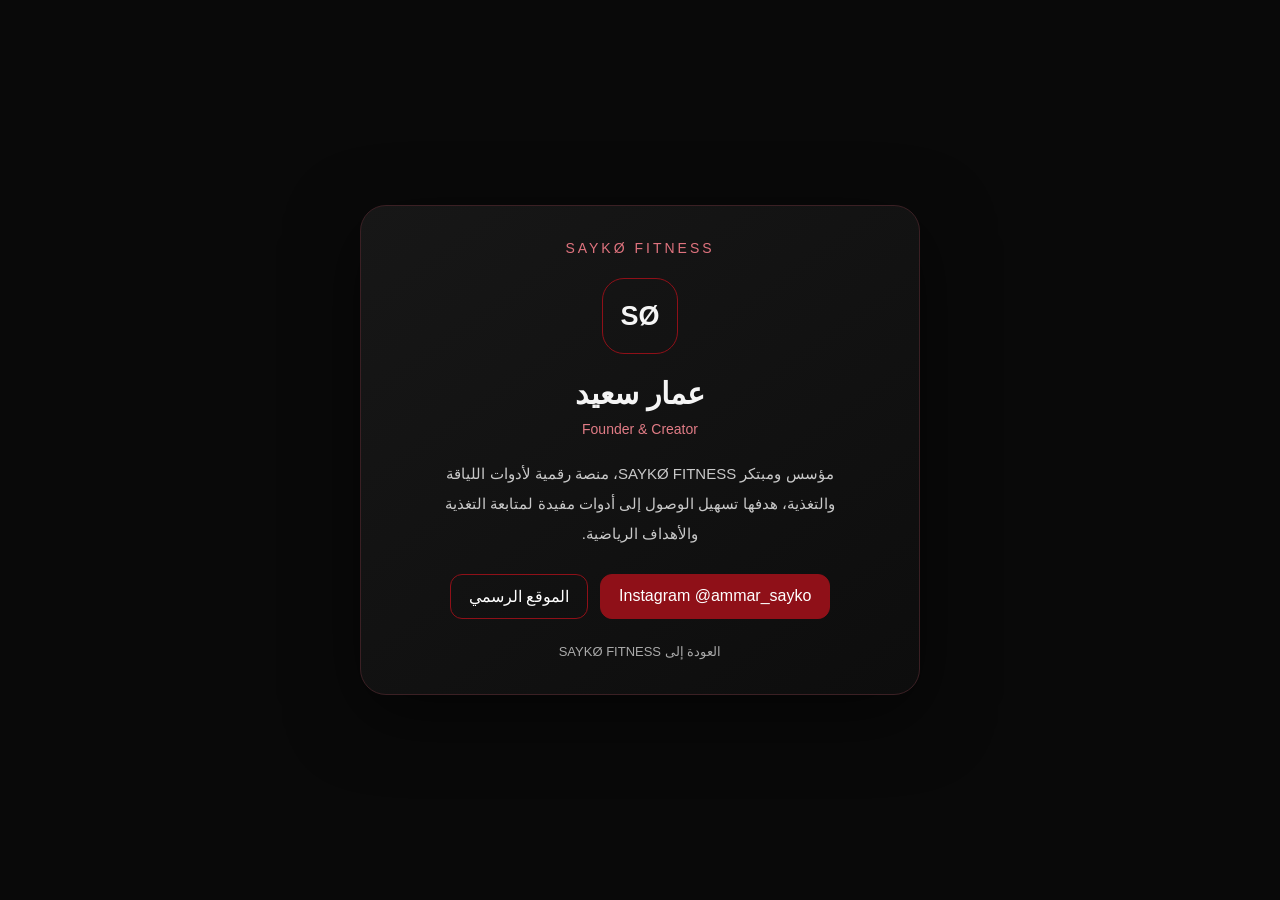
<file: founder.html>
<!DOCTYPE html>
<html lang="ar" dir="rtl">
<head>
  <meta charset="UTF-8">
  <meta name="viewport" content="width=device-width, initial-scale=1">
  <title>عمار سعيد | مؤسس SAYKØ FITNESS</title>
  <meta name="description" content="تعرف على عمار سعيد، مؤسس ومبتكر SAYKØ FITNESS.">
  <link rel="canonical" href="https://and312177-design.github.io/SAYKO/founder.html">
  <meta property="og:type" content="profile">
  <meta property="og:title" content="عمار سعيد | Founder & Creator of SAYKØ FITNESS">
  <meta property="og:description" content="الصفحة الرسمية للتعريف بمؤسس SAYKØ FITNESS وحسابه على Instagram.">
  <meta property="og:url" content="https://and312177-design.github.io/SAYKO/founder.html">
  <meta name="theme-color" content="#101010">
  <link rel="icon" type="image/png" href="sayko-favicon.png">
  <script type="application/ld+json">
  {
    "@context": "https://schema.org",
    "@type": "ProfilePage",
    "url": "https://and312177-design.github.io/SAYKO/founder.html",
    "name": "عمار سعيد | مؤسس SAYKØ FITNESS",
    "mainEntity": {
      "@type": "Person",
      "@id": "https://and312177-design.github.io/SAYKO/founder.html#person",
      "name": "عمار سعيد",
      "alternateName": "Ammar",
      "jobTitle": "Founder & Creator",
      "description": "مؤسس ومبتكر SAYKØ FITNESS، منصة رقمية لأدوات اللياقة والتغذية.",
      "url": "https://and312177-design.github.io/SAYKO/founder.html",
      "sameAs": [
        "https://www.instagram.com/ammar_sayko/"
      ],
      "worksFor": {
        "@type": "Organization",
        "@id": "https://and312177-design.github.io/SAYKO/#organization",
        "name": "SAYKØ FITNESS",
        "url": "https://and312177-design.github.io/SAYKO/"
      }
    }
  }
  </script>
  <style>
    *{box-sizing:border-box}body{margin:0;min-height:100vh;background:#090909;color:#f5f5f5;font-family:Arial,Tahoma,sans-serif;display:grid;place-items:center;padding:22px}
    .card{width:min(100%,560px);padding:34px 24px;border:1px solid #3b2024;border-radius:26px;background:linear-gradient(145deg,#171717,#0d0d0d);box-shadow:0 20px 70px #0008;text-align:center}
    .brand{font-size:14px;letter-spacing:3px;color:#df737e;direction:ltr}.mark{width:76px;height:76px;margin:22px auto;border:1px solid #8f1018;border-radius:22px;display:grid;place-items:center;font-size:27px;font-weight:900;direction:ltr}
    h1{font-size:30px;margin:10px 0}.role{color:#e17c86;font-size:14px;direction:ltr;margin:0 0 22px}.desc{color:#c9c9c9;line-height:2;font-size:15px;margin:0 auto 25px;max-width:430px}
    .links{display:flex;justify-content:center;gap:12px;flex-wrap:wrap}.links a{padding:12px 18px;border-radius:12px;text-decoration:none;color:#fff;border:1px solid #8f1018}.links a.primary{background:#8f1018}.back{display:inline-block;margin-top:25px;color:#aaa;text-decoration:none;font-size:13px}
  </style>
</head>
<body>
  <main class="card">
    <div class="brand">SAYKØ FITNESS</div>
    <div class="mark" aria-hidden="true">SØ</div>
    <h1>عمار سعيد</h1>
    <p class="role">Founder &amp; Creator</p>
    <p class="desc">مؤسس ومبتكر SAYKØ FITNESS، منصة رقمية لأدوات اللياقة والتغذية، هدفها تسهيل الوصول إلى أدوات مفيدة لمتابعة التغذية والأهداف الرياضية.</p>
    <div class="links">
      <a class="primary" href="https://www.instagram.com/ammar_sayko/" target="_blank" rel="noopener noreferrer">Instagram @ammar_sayko</a>
      <a href="./">الموقع الرسمي</a>
    </div>
    <a class="back" href="./">العودة إلى SAYKØ FITNESS</a>
  </main>
</body>
</html>
</file>
